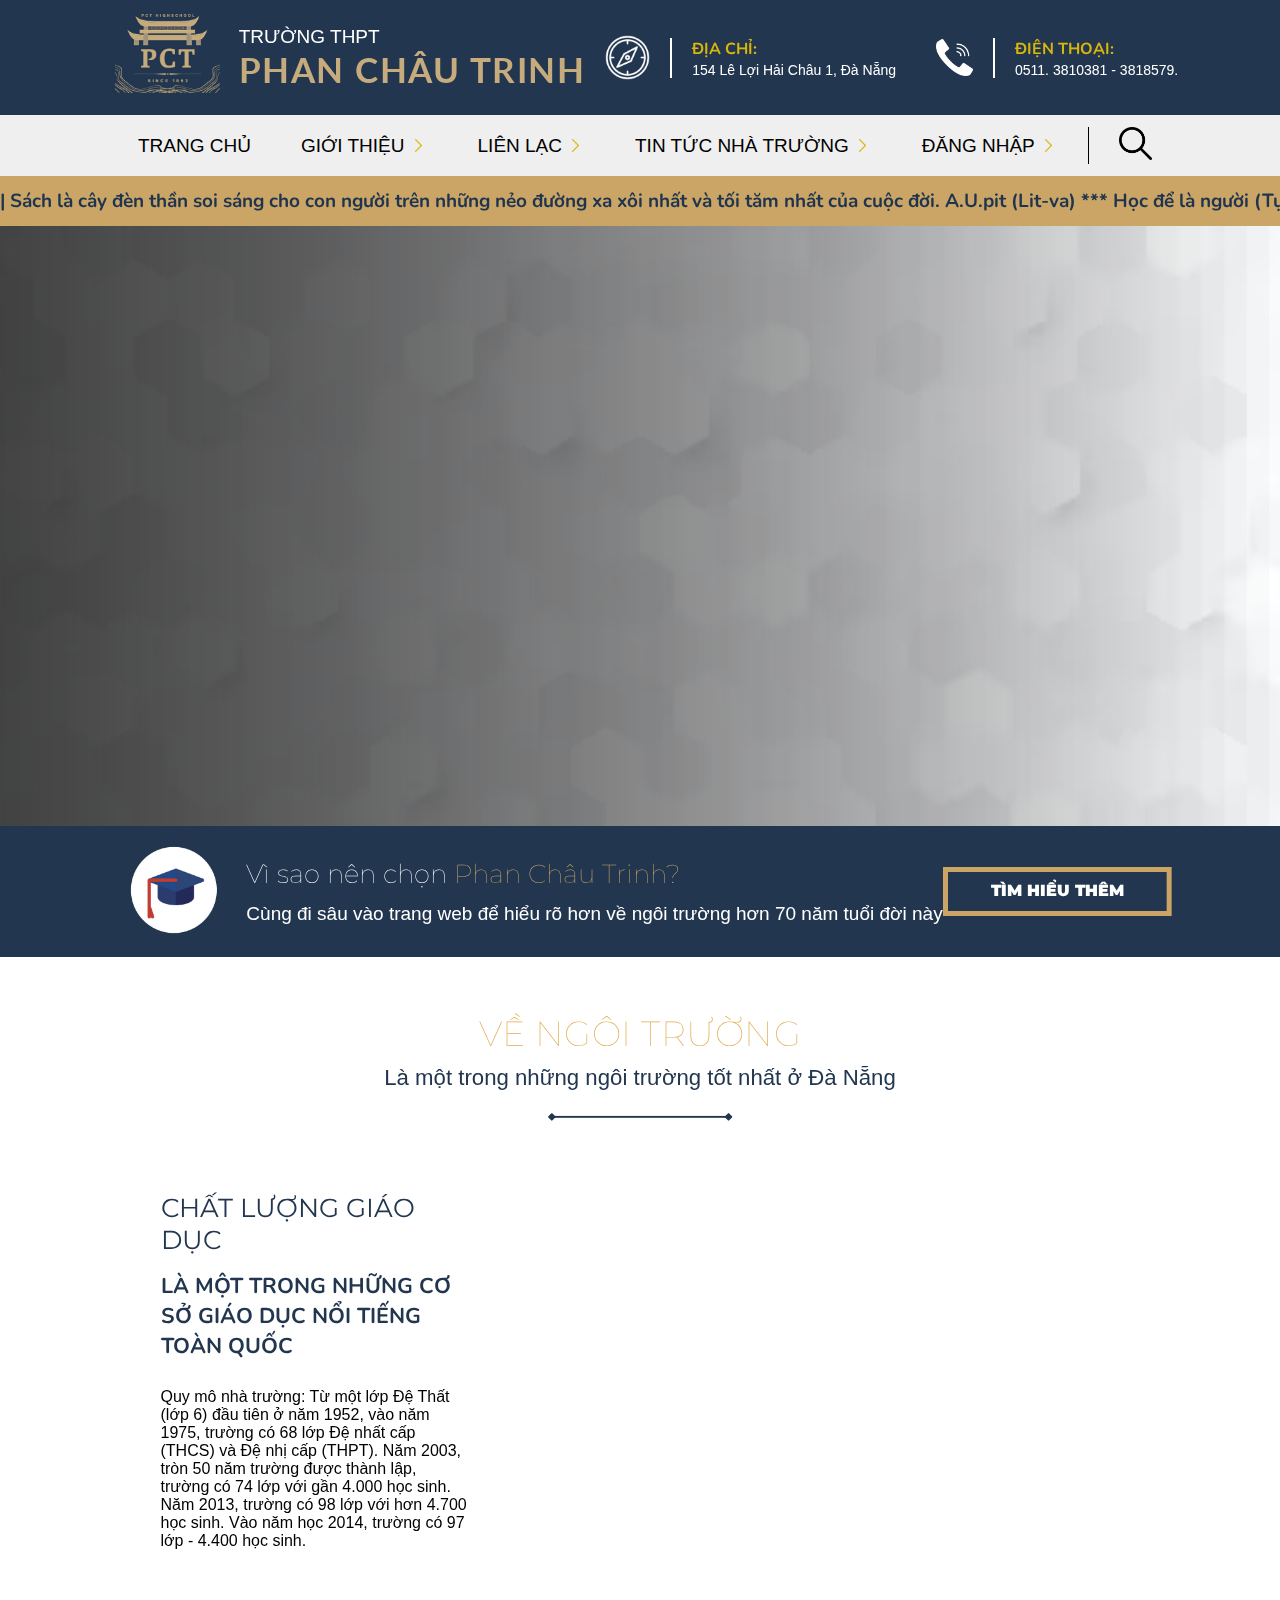
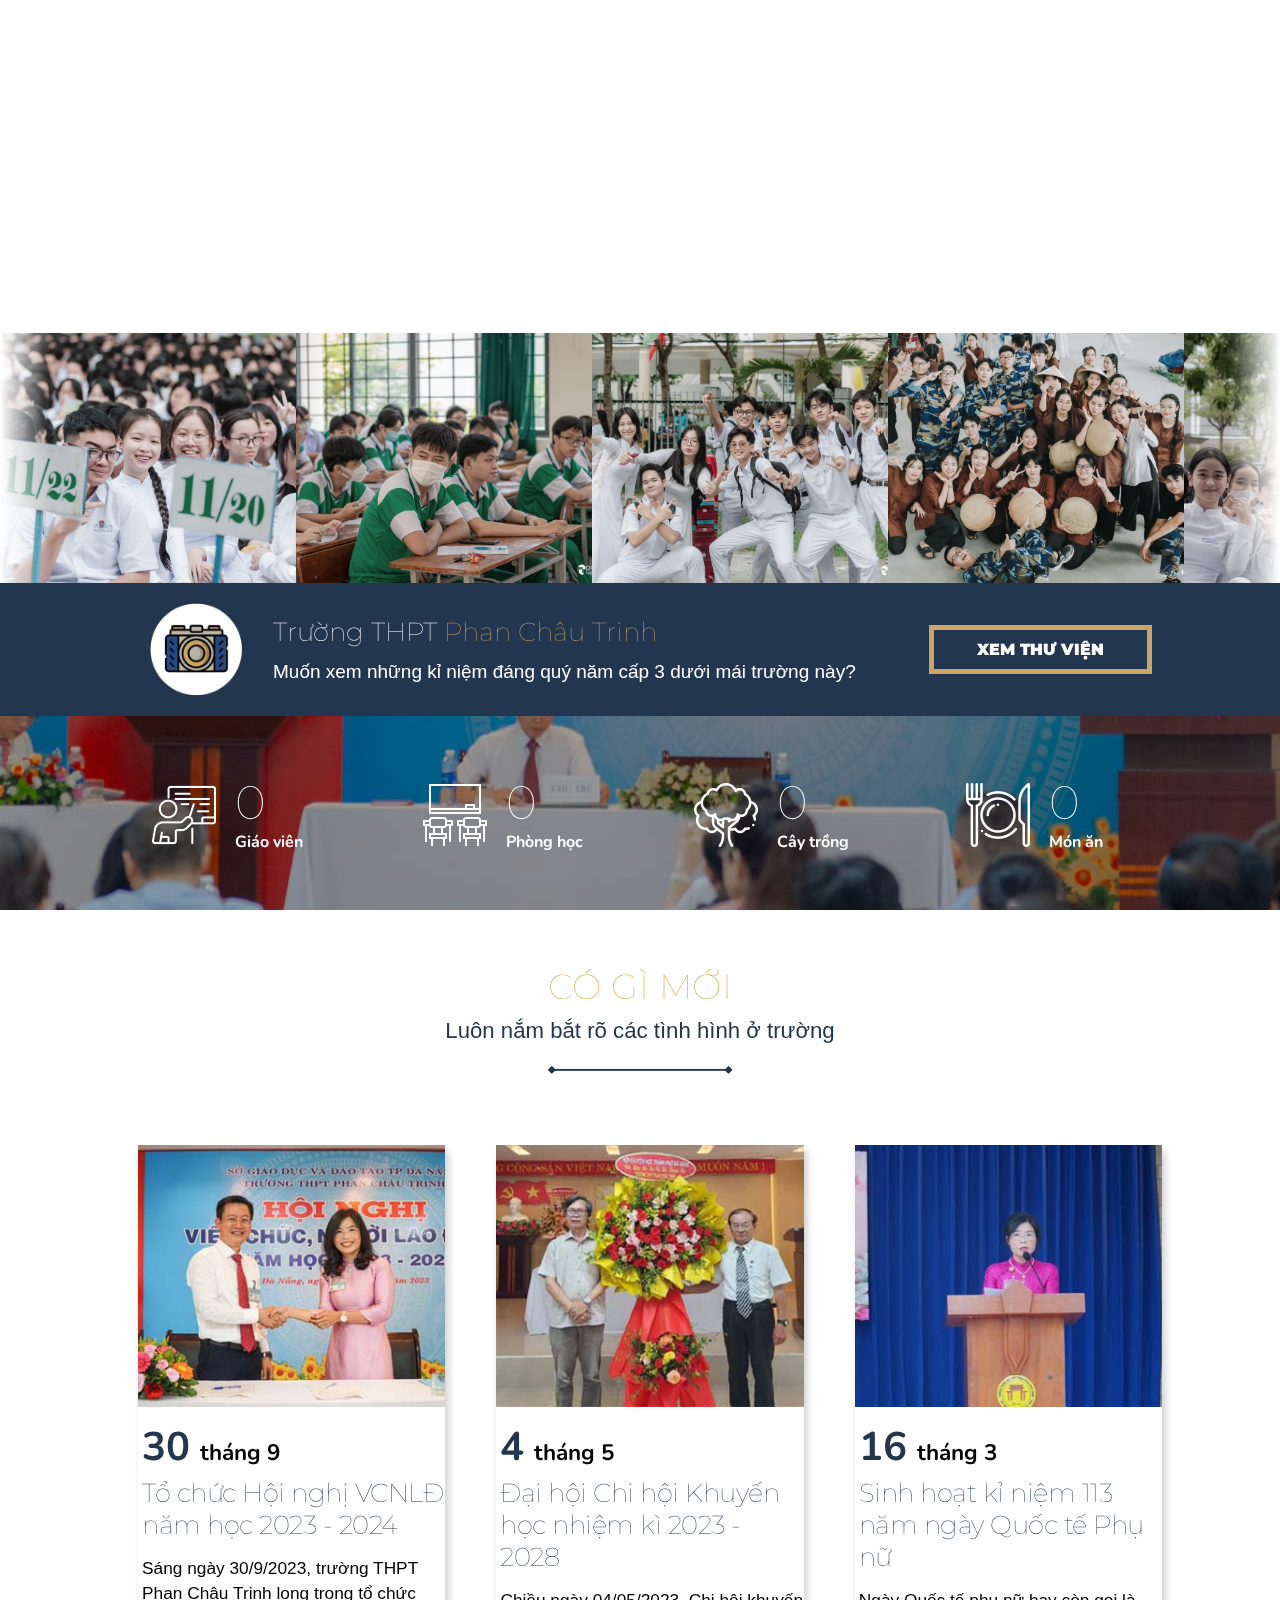
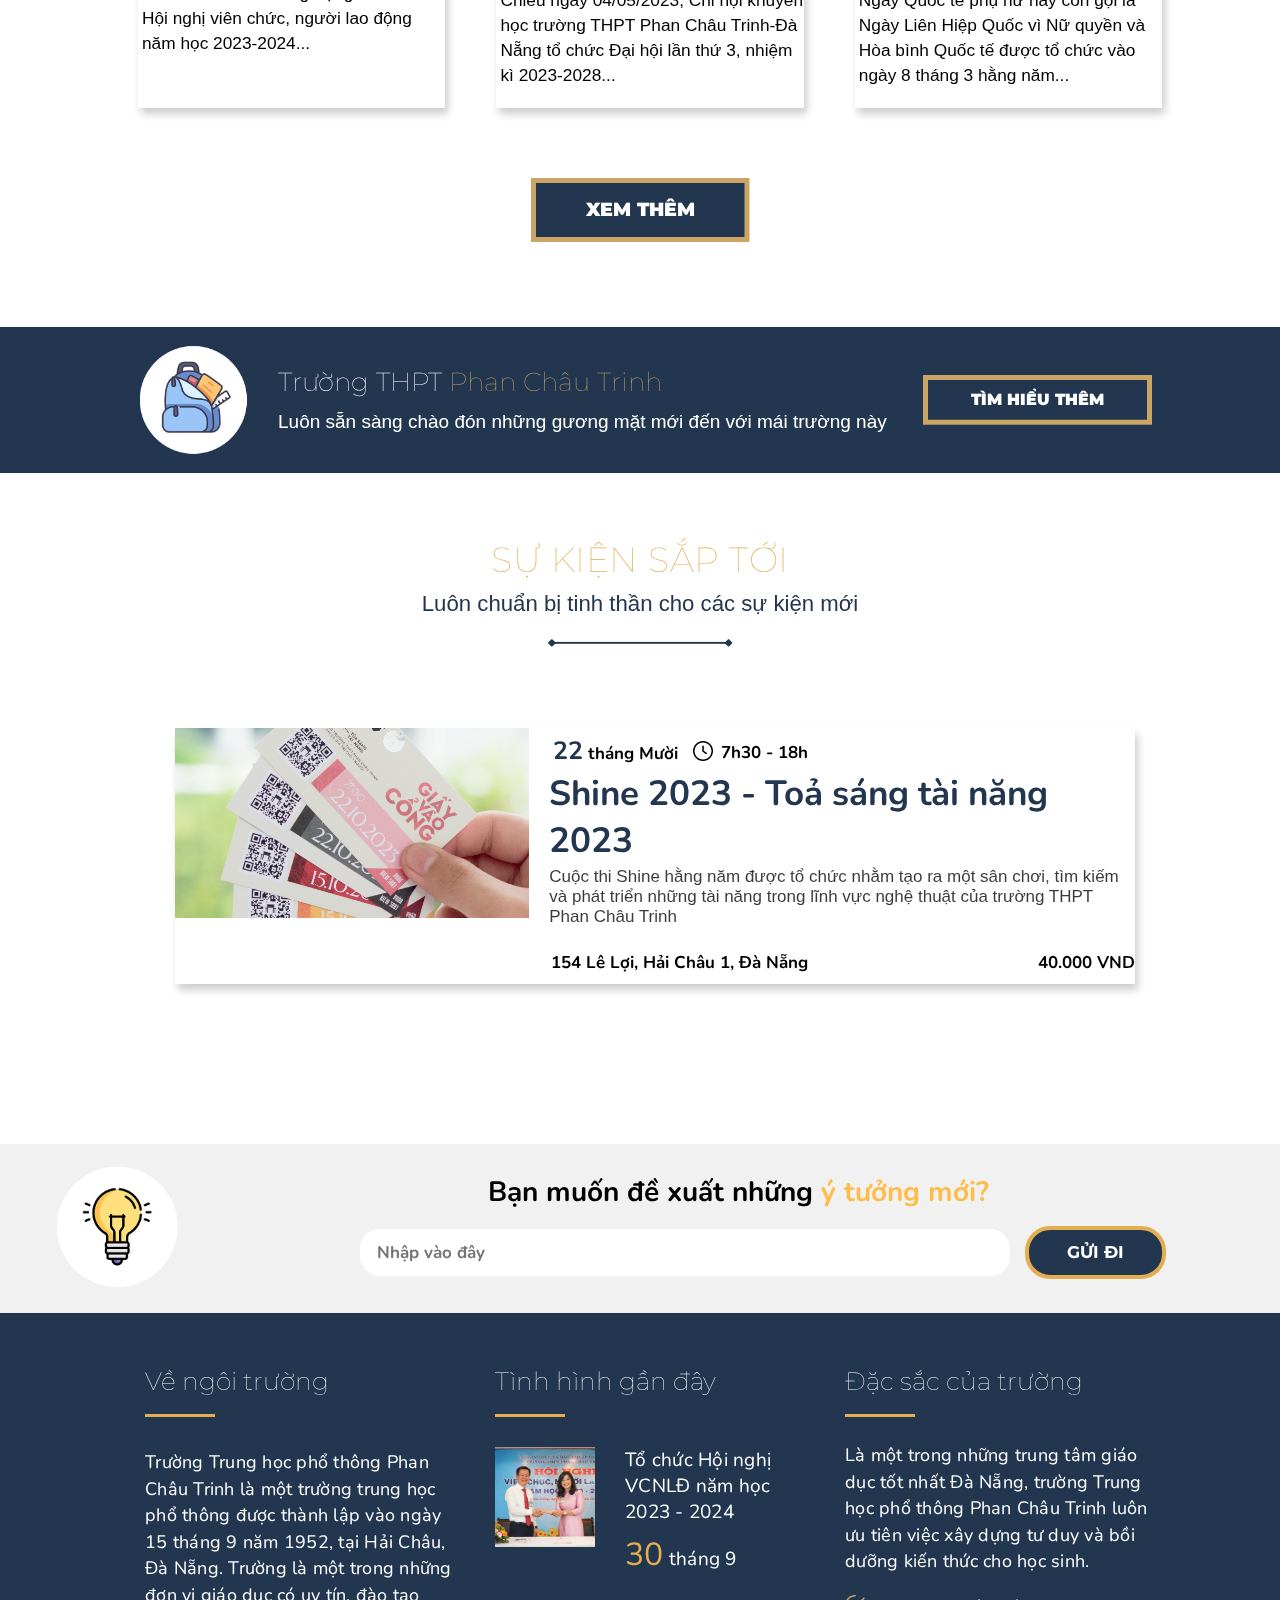
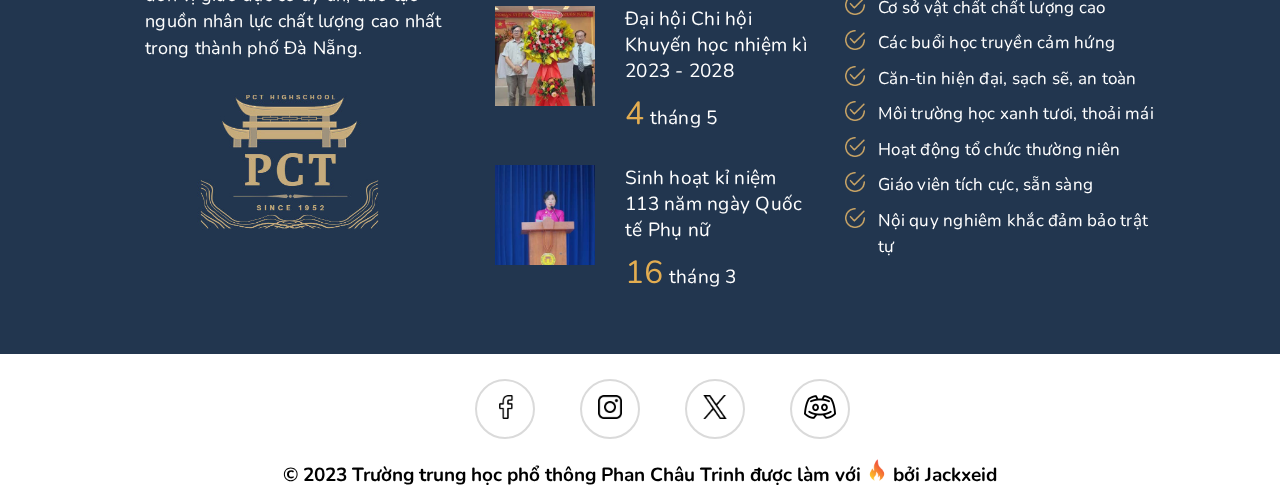
<file: index.html>
<!DOCTYPE html>
<html lang="en">
  <head>
    <meta charset="UTF-8" />
    <meta name="viewport" content="width=device-width, initial-scale=1.0" />
    <title>Phan Châu Trinh</title>
    <link rel="stylesheet" href="lab14.css" />
    <link
      href="https://fonts.googleapis.com/css2?family=Lato:wght@300&family=Nunito:wght@200&display=swap"
      rel="stylesheet"
    />
    <link
      href="https://fonts.googleapis.com/css2?family=Montserrat:wght@500&display=swap"
      rel="stylesheet"
    />
    <link rel="icon" type="image/x-icon" href="images/logo.ico" />
    <script src="lab14.js" defer></script>
    <script src="./login.js"></script>
  </head>
  <body>
    <div id="search-block" class="search" data-search>
      <div
        class="search-block-container"
        id="search-content"
        data-search-content
      >
        <h3>Bạn muốn tìm gì?</h3>
        <input type="text" placeholder="Tiểu sử Phan Châu Trinh" />
        <button>TÌM KIẾM</button>
      </div>
    </div>
    <div class="background-container">
      <img src="images/background.avif" alt="" />
    </div>
    <div class="content" id="content">
      <div class="nav-menu">
        <div class="logo-container">
          <div class="nav-logo">
            <a href="./index.html"
              ><img
                style="width: 130px; pointer-events: none; user-select: none"
                src="images/logo.jpg"
                alt="Logo PCT"
            /></a>
            <a style="text-decoration: none" href=""
              ><p
                style="
                  color: white;
                  font-family: sans-serif;
                  font-size: 19px;
                  margin-left: 7px;
                "
              >
                TRƯỜNG THPT <br /><span class="logo-main">PHAN CHÂU TRINH</span>
              </p></a
            >
          </div>
          <div class="nav-info">
            <img
              style="
                height: 45px;
                padding-left: 20px;
                pointer-events: none;
                user-select: none;
              "
              src="images/compass.png"
              alt=""
            />
            <p class="nav-info-details">
              <span class="yellow-info">ĐỊA CHỈ:</span>
              <span class="line-space"></span> <br />
              154 Lê Lợi Hải Châu 1, Đà Nẵng
            </p>
            <img
              style="height: 37px; pointer-events: none; user-select: none"
              class="icon"
              src="images/call.png"
              alt=""
            />
            <p class="nav-info-details" style="padding-right: 0">
              <span class="yellow-info">ĐIỆN THOẠI:</span>
              <span class="line-space"></span> <br />0511. 3810381 - 3818579.
            </p>
          </div>
        </div>
      </div>
      <div class="nav-bar">
        <div class="nav-container">
          <div class="nav-interact">
            <a
              class="link"
              style="padding: 20px 25px 20px 10px"
              href="./index.html"
              >Trang chủ</a
            >
            <div class="dropdown" data-dropdown>
              <a class="link" href="#" data-dropdown-button>Giới thiệu</a
              ><img class="down-chevron" src="images/down-arrow.png" alt="" />
              <div class="dropdown-menu" style="width: calc(100% + 70px)">
                <div class="dropdown-link">
                  <img class="decor" src="images/plain-triangle.png" alt="" />
                  <a
                    href="#"
                    class="dropdown-content"
                    style="padding: 25px 0 8px 8%"
                    >Cơ cấu tổ chức</a
                  >
                  <a
                    href="#"
                    class="dropdown-content"
                    style="padding: 8px 0 8px 8%"
                    >Lịch sử thành lập trường</a
                  >
                  <a
                    href="#"
                    class="dropdown-content"
                    style="padding: 8px 0 25px 8%"
                    >Tiểu sử Phan Châu Trinh</a
                  >
                </div>
              </div>
            </div>
            <div class="dropdown" data-dropdown>
              <a class="link" href="#" data-dropdown-button>Liên lạc</a
              ><img class="down-chevron" src="images/down-arrow.png" alt="" />
              <div class="dropdown-menu" style="width: calc(100% + 50px)">
                <div class="dropdown-link">
                  <img class="decor" src="images/plain-triangle.png" alt="" />
                  <a
                    href="#"
                    class="dropdown-content"
                    style="padding: 25px 0 8px 10%"
                    >Ban cán sự</a
                  >
                  <a
                    href="#"
                    class="dropdown-content"
                    style="padding: 8px 0 8px 10%"
                    >Hội giáo viên</a
                  >
                  <a
                    href="#"
                    class="dropdown-content"
                    style="padding: 8px 0 8px 10%"
                    >Hội cựu học sinh</a
                  >
                  <a
                    href="#"
                    class="dropdown-content"
                    style="padding: 8px 0 25px 10%"
                    >Hội cựu giáo chức</a
                  >
                </div>
              </div>
            </div>
            <div class="dropdown" data-dropdown>
              <a class="link" href="#" data-dropdown-button
                >Tin tức nhà trường</a
              ><img class="down-chevron" src="images/down-arrow.png" alt="" />
              <div class="dropdown-menu" style="width: 200%; left: -50px">
                <div class="dropdown-link">
                  <img class="decor" src="images/plain-triangle.png" alt="" />
                  <a
                    href="event1.html"
                    class="dropdown-content"
                    style="padding: 25px 6% 8px 5%"
                    >Trường THPT Phan Châu Trinh tổ chức Hội nghị VCNLĐ năm học
                    2023-2024</a
                  >
                  <a
                    href="#"
                    class="dropdown-content"
                    style="padding: 8px 6% 8px 5%"
                    >Quyết định về việc phê duyệt danh mục Sách giáo khoa lớp 11
                    từ năm học 2023-2024</a
                  >
                  <a
                    href="#"
                    class="dropdown-content"
                    style="padding: 8px 6% 8px 5%"
                    >Trường THPT Phan Châu Trinh tổng kết và Bế giảng năm học
                    2022-2023</a
                  >
                  <a
                    href="#"
                    class="dropdown-content"
                    style="padding: 8px 6% 8px 5%"
                    >Thể lệ cuộc thi tìm hiểu Luật phòng chống ma tuý</a
                  >
                  <a
                    href="#"
                    class="dropdown-content"
                    style="padding: 8px 0 25px 5%; width: 100%"
                    >- Tìm hiểu thêm...</a
                  >
                </div>
              </div>
            </div>
            <div class="dropdown" data-dropdown>
              <a class="link" href="#" data-dropdown-button>Đăng nhập</a
              ><img class="down-chevron" src="images/down-arrow.png" alt="" />
              <div class="dropdown-menu" style="width: calc(100% + 200px)">
                <div class="dropdown-link">
                  <img
                    class="decor"
                    style="left: 17%"
                    src="images/plain-triangle.png"
                    alt=""
                  />
                  <div class="form-container">
                    <form id="form">
                      <h2>ĐĂNG NHẬP</h2>
                      <div class="box" style="width: 85%; position: relative">
                        <input
                          id="email"
                          class="form-input"
                          type="text"
                          autocomplete="off"
                          placeholder=" "
                        />
                        <label class="label-form" for="email">Email</label>
                        <div class="error"></div>
                      </div>
                      <div class="box" style="width: 85%; position: relative">
                        <input
                          id="password"
                          class="form-input"
                          type="password"
                          autocomplete="off"
                          placeholder=" "
                        />
                        <label class="label-form" for="password"
                          >Mật khẩu</label
                        >
                        <img
                          class="eye"
                          id="eyeclose"
                          src="images/visibility-off.png"
                          alt=""
                        />
                        <div class="error"></div>
                      </div>
                      <button type="submit" id="btnLogin">Đăng nhập</button>
                    </form>
                  </div>
                </div>
              </div>
            </div>
          </div>
          <div class="search-container" id="search-btn">
            <img class="search-icon" src="images/search.png" alt="" />
            <img
              class="search-icon search-icon-hover"
              src="images/search-hover.png"
              alt=""
            />
          </div>
        </div>
      </div>
      <div class="scroll-text-container">
        <div class="scroll-text">
          <div>
            <p>
              | Sách là cây đèn thần soi sáng cho con người trên những nẻo đường
              xa xôi nhất và tối tăm nhất của cuộc đời. A.U.pit (Lit-va) *** Học
              để là người (Tục ngữ) *** Học - học nữa - học mãi (Lê-nin) |
            </p>
          </div>
        </div>
      </div>
      <div class="image-container">
        <div class="image-scroll">
          <img class="pic1" src="images/pic1.jpg" alt="" />
          <div></div>
          <p class="image-logo pic1-text">THPT PHAN CHÂU TRINH</p>
          <p class="pic1-text">"Học để làm người"</p>
        </div>
        <div class="image-scroll">
          <img class="pic2" src="images/pic2.jpg" alt="" />
          <div></div>
          <p class="image-logo pic2-text">THPT PHAN CHÂU TRINH</p>
          <p class="pic2-text">"Học một biết mười"</p>
        </div>
        <div class="image-scroll">
          <img class="pic3" src="images/pic3.jpg" alt="" />
          <div></div>
          <p class="image-logo pic3-text">THPT PHAN CHÂU TRINH</p>
          <p class="pic3-text">"Học - học nữa - học mãi"</p>
        </div>
        <div class="image-scroll">
          <img class="pic4" src="images/pic4.jpg" alt="" />
          <div></div>
          <p class="image-logo pic4-text">THPT PHAN CHÂU TRINH</p>
          <p class="pic4-text">"Học thầy không tày học bạn"</p>
        </div>
        <div class="image-scroll">
          <img class="pic5" src="images/pic5.jpg" alt="" />
          <div></div>
          <p class="image-logo pic5-text" style="top: 27.5%">
            THPT PHAN CHÂU TRINH
          </p>
          <p class="pic5-text" style="top: 42.2%">
            "Đừng xấu hổ khi không biết,<br />
            chỉ xấu hổ khi không học"
          </p>
        </div>
      </div>
      <div class="why-PCT">
        <div class="why-PCT-content">
          <div>
            <img src="images/graduation-hat.png" alt="" />
            <div class="why-PCT-text">
              <h3
                style="
                  font-family: 'Montserrat';
                  font-size: 26px;
                  font-weight: lighter;
                  padding: 0 0 13px 0;
                "
              >
                Vì sao nên chọn
                <span style="color: #caa566">Phan Châu Trinh?</span>
              </h3>
              <p style="font-family: 'Gill Sans', sans-serif; font-size: 19px">
                Cùng đi sâu vào trang web để hiểu rõ hơn về ngôi trường hơn 70
                năm tuổi đời này
              </p>
            </div>
          </div>
          <button class="search-more-btn"><span>Tìm hiểu thêm</span></button>
        </div>
      </div>
      <div class="why-PCT-info">
        <div class="why-PCT-info-header">
          <h3>VỀ NGÔI TRƯỜNG</h3>
          <p>Là một trong những ngôi trường tốt nhất ở Đà Nẵng</p>
          <img style="user-select: none" src="images/decal-bar.jpg" alt="" />
        </div>
        <div class="why-PCT-info-details">
          <div class="why-PCT-info-details-text">
            <p class="main-heading">CHẤT LƯỢNG GIÁO DỤC</p>
            <p class="sub-heading">
              Là một trong những cơ sở giáo dục nổi tiếng toàn quốc
            </p>
            <p>
              Quy mô nhà trường: Từ một lớp Đệ Thất (lớp 6) đầu tiên ở năm 1952,
              vào năm 1975, trường có 68 lớp Đệ nhất cấp (THCS) và Đệ nhị cấp
              (THPT). Năm 2003, tròn 50 năm trường được thành lập, trường có 74
              lớp với gần 4.000 học sinh. Năm 2013, trường có 98 lớp với hơn
              4.700 học sinh. Vào năm học 2014, trường có 97 lớp - 4.400 học
              sinh.
            </p>
            <div class="item hidden" style="padding-top: 33px; --order: 0">
              <img src="images/tick.png" alt="" />
              <p>Môi trường vui tươi, tích cực</p>
            </div>
            <div class="item hidden" style="--order: 1">
              <img src="images/tick.png" alt="" />
              <p>Giáo viên thân thiện, ân cần</p>
            </div>
            <div class="item hidden" style="--order: 2">
              <img src="images/tick.png" alt="" />
              <p>Lí thuyết đi đôi với thực hành</p>
            </div>
            <div class="item hidden" style="--order: 3">
              <img src="images/tick.png" alt="" />
              <p>Cơ sở vật chất đầy đủ, hiện đại</p>
            </div>
            <div class="item hidden" style="padding-bottom: 40px; --order: 4">
              <img src="images/tick.png" alt="" />
              <p>Các hoạt động nâng cao nhận thức cá nhân</p>
            </div>
            <button class="search-more-btn item hidden" style="--order: 5">
              <span>Tìm hiểu thêm</span>
            </button>
          </div>
          <div class="why-PCT-info-details-text-icons">
            <div class="item-1 item hidden">
              <img src="images/school.png" alt="" />
              <p class="heading">CƠ SỞ VẬT CHẤT</p>
              <p>
                Cơ sở vật chất nhà trường hiện đại, đầy đủ phục vụ cho việc học
                tập của học sinh
              </p>
            </div>
            <div class="item-2 item hidden">
              <img src="images/friend.png" alt="" />
              <p class="heading">BẠN BÈ ĐỒNG LỨA</p>
              <p>
                Bạn bè giỏi giang, phụ giúp lẫn nhau trên con đường học tập, tối
                ưu hóa kết quả
              </p>
            </div>
            <div class="item-3 item hidden">
              <img src="images/tree.png" alt="" />
              <p class="heading">MÔI TRƯỜNG HỌC</p>
              <p>
                Môi trường học thân thiện với môi trường, tạo sự thoải mái cho
                học sinh
              </p>
            </div>
            <div class="item-4 item hidden">
              <img src="images/lecture.png" alt="" />
              <p class="heading">BUỔI HỌC</p>
              <p>
                Giáo viên hàng đầu Đà Nẵng, sẵn sàng giải đáp sự hiếu kì của học
                sinh
              </p>
            </div>
            <div class="item-5 item hidden">
              <img src="images/noodle.png" alt="" />
              <p class="heading">CĂN-TIN HIỆN ĐẠI</p>
              <p>
                Căn-tin sạch sẽ, chất lượng cao cùng đa dạng món ăn cho học sinh
                lựa chọn
              </p>
            </div>
            <div class="item-6 item hidden">
              <img src="images/cheer.png" alt="" />
              <p class="heading">HOẠT ĐỘNG</p>
              <p>
                Hoạt động thường niên nhằm nâng cao kĩ năng cá nhân cho học sinh
              </p>
            </div>
          </div>
        </div>
      </div>
      <div class="image-scroller">
        <div class="inner-image-scroller">
          <div><img src="images/scroll-pic1.jpg" alt="" /></div>
          <div><img src="images/scroll-pic2.jpg" alt="" /></div>
          <div><img src="images/scroll-pic3.jpg" alt="" /></div>
          <div><img src="images/scroll-pic4.jpg" alt="" /></div>
          <div><img src="images/scroll-pic5.jpg" alt="" /></div>
          <div><img src="images/scroll-pic6.jpg" alt="" /></div>
        </div>
      </div>
      <div class="why-PCT">
        <div class="why-PCT-content">
          <div>
            <img
              style="width: 105px; margin-left: 15px"
              src="images/camera.jpg"
              alt=""
            />
            <div class="why-PCT-text" style="margin-left: 25px">
              <h3
                style="
                  font-family: 'Montserrat';
                  font-size: 26px;
                  font-weight: lighter;
                  padding: 0 0 13px 0;
                "
              >
                Trường THPT <span style="color: #caa566"> Phan Châu Trinh</span>
              </h3>
              <p style="font-family: 'Gill Sans', sans-serif; font-size: 19px">
                Muốn xem những kỉ niệm đáng quý năm cấp 3 dưới mái trường này?
              </p>
            </div>
          </div>
          <button class="search-more-btn"><span>Xem thư viện</span></button>
        </div>
      </div>
      <div class="counter-container">
        <div>
          <div class="counter">
            <img src="images/teacher.png" alt="" />
            <div>
              <h2 data-target="200" data-timing="13.3" class="count">0</h2>
              <h4>Giáo viên</h4>
            </div>
          </div>
          <div class="counter">
            <img src="images/classroom.png" alt="" />
            <div>
              <h2 data-target="105" data-timing="31.3" class="count">0</h2>
              <h4>Phòng học</h4>
            </div>
          </div>
          <div class="counter">
            <img src="images/single-tree.png" alt="" />
            <div>
              <h2 data-target="74" data-timing="48" class="count">0</h2>
              <h4>Cây trồng</h4>
            </div>
          </div>
          <div style="width: 17%" class="counter">
            <img src="images/food.png" alt="" />
            <div>
              <h2 data-target="58" data-timing="73" class="count">0</h2>
              <h4>Món ăn</h4>
            </div>
          </div>
        </div>
        <div></div>
      </div>
      <!-- Cái ni làm block-event nhưng cùng class do cùng bố trí header  -->
      <div class="why-PCT-info" style="background-color: white">
        <div class="why-PCT-info-header">
          <h3>CÓ GÌ MỚI</h3>
          <p>Luôn nắm bắt rõ các tình hình ở trường</p>
          <img style="user-select: none" src="images/decal-bar.jpg" alt="" />
        </div>
        <div class="whats-new-info">
          <div class="whats-new-block">
            <a href="event1.html">
              <div><img src="images/event1.jpg" alt="" /></div>
              <p><span class="time-hover">30</span> tháng 9</p>
              <h3>Tổ chức Hội nghị VCNLĐ năm học 2023 - 2024</h3>
              <p class="whats-new-text">
                Sáng ngày 30/9/2023, trường THPT Phan Châu Trinh long trọng tổ
                chức Hội nghị viên chức, người lao động năm học 2023-2024...
              </p>
            </a>
          </div>
          <div class="whats-new-block">
            <a href="event2.html">
              <div><img src="images/event2.jpg" alt="" /></div>
              <p><span class="time-hover">4</span> tháng 5</p>
              <h3>Đại hội Chi hội Khuyến học nhiệm kì 2023 - 2028</h3>
              <p class="whats-new-text">
                Chiều ngày 04/05/2023, Chi hội khuyến học trường THPT Phan Châu
                Trinh-Đà Nẵng tổ chức Đại hội lần thứ 3, nhiệm kì 2023-2028...
              </p>
            </a>
          </div>
          <div class="whats-new-block">
            <a href="event3.html">
              <div><img src="images/event3.jpg" alt="" /></div>
              <p><span class="time-hover">16</span> tháng 3</p>
              <h3>Sinh hoạt kỉ niệm 113 năm ngày Quốc tế Phụ nữ</h3>
              <p class="whats-new-text">
                Ngày Quốc tế phụ nữ hay còn gọi là Ngày Liên Hiệp Quốc vì Nữ
                quyền và Hòa bình Quốc tế được tổ chức vào ngày 8 tháng 3 hằng
                năm...
              </p>
            </a>
          </div>
        </div>
        <div style="width: 100%; display: flex; justify-content: center">
          <button class="watch-more"><span>Xem thêm</span></button>
        </div>
      </div>
      <div class="why-PCT">
        <div class="why-PCT-content">
          <div>
            <img src="images/bag.jpg" alt="" />
            <div class="why-PCT-text" style="margin-left: 25px">
              <h3
                style="
                  font-family: 'Montserrat';
                  font-size: 26px;
                  font-weight: lighter;
                  padding: 0 0 13px 0;
                "
              >
                Trường THPT <span style="color: #caa566">Phan Châu Trinh</span>
              </h3>
              <p style="font-family: 'Gill Sans', sans-serif; font-size: 19px">
                Luôn sẵn sàng chào đón những gương mặt mới đến với mái trường
                này
              </p>
            </div>
          </div>
          <button class="search-more-btn"><span>Tìm hiểu thêm</span></button>
        </div>
      </div>
      <div class="new-event-info">
        <div class="new-event-header">
          <h3>SỰ KIỆN SẮP TỚI</h3>
          <p>Luôn chuẩn bị tinh thần cho các sự kiện mới</p>
          <img style="user-select: none" src="images/decal-bar.jpg" alt="" />
        </div>
        <div class="new-event-block">
          <div class="new-event-image-container">
            <img src="images/ticket.jpg" alt="" />
          </div>
          <div class="new-event-container">
            <div class="new-event-top">
              <div class="new-event-1">
                <p>
                  <span style="font-size: 25px; color: #22364f">22</span> tháng
                  Mười
                </p>
                <div style="margin-left: 15px" class="new-event-detail">
                  <img
                    src="images/clock.png"
                    alt=""
                    style="width: 20px; height: 20px; user-select: none"
                  />
                  <p style="margin-left: 7.5px">7h30 - 18h</p>
                </div>
              </div>
              <h3><span>Shine 2023</span> - Toả sáng tài năng 2023</h3>
              <p>
                Cuộc thi Shine hằng năm được tổ chức nhằm tạo ra một sân chơi,
                tìm kiếm và phát triển những tài năng trong lĩnh vực nghệ thuật
                của trường THPT Phan Châu Trinh
              </p>
            </div>
            <div class="new-event-bottom revealed">
              <p class="new-event-time" style="margin-left: 2px">
                154 Lê Lợi, Hải Châu 1, Đà Nẵng
              </p>
              <p class="float-right">40.000 VND</p>
            </div>
            <div class="new-event-bottom unrevealed">
              <p class="new-event-time" style="margin-left: 3.5px">
                <span>#Music </span><span>#Performance </span><span>#PCT</span>
              </p>
              <button class="ticket-button float-right">MUA VÉ</button>
            </div>
          </div>
        </div>
      </div>
      <div class="footer-input-container why-PCT">
        <div class="footer-input-content why-PCT-content">
          <img src="images/light-bulb.jpg" alt="" />
          <div class="footer-input">
            <label for="recommendation"
              >Bạn muốn đề xuất những <span>ý tưởng mới?</span></label
            >
            <input type="text" id="recommendation" placeholder="Nhập vào đây" />
            <button class="send-button">
              <span class="new">CẢM ƠN</span>
              <span class="old">GỬI ĐI</span>
            </button>
          </div>
        </div>
      </div>
      <div class="footer-info-container">
        <div class="footer-info">
          <h3>Về ngôi trường</h3>
          <p>
            Trường Trung học phổ thông Phan Châu Trinh là một trường trung học
            phổ thông được thành lập vào ngày 15 tháng 9 năm 1952, tại Hải Châu,
            Đà Nẵng. Trường là một trong những đơn vị giáo dục có uy tín, đào
            tạo nguồn nhân lực chất lượng cao nhất trong thành phố Đà Nẵng.
          </p>
          <a href="index.html"
            ><img class="logo" src="images/logo.jpg" alt=""
          /></a>
        </div>
        <div class="footer-info">
          <h3>Tình hình gần đây</h3>
          <a href="event1.html">
            <div class="footer-images" style="margin-top: 30px">
              <img class="event" src="images/event1.jpg" alt="" />
              <div>
                <p>Tổ chức Hội nghị VCNLĐ năm học 2023 - 2024</p>
                <p><span class="time-hover">30</span> tháng 9</p>
              </div>
            </div>
          </a>
          <a href="event2.html">
            <div class="footer-images">
              <img class="event" src="images/event2.jpg" alt="" />
              <div>
                <p>Đại hội Chi hội Khuyến học nhiệm kì 2023 - 2028</p>
                <p><span class="time-hover">4</span> tháng 5</p>
              </div>
            </div>
          </a>
          <a href="event3.html">
            <div class="footer-images">
              <img class="event" src="images/event3.jpg" alt="" />
              <div>
                <p>Sinh hoạt kỉ niệm 113 năm ngày Quốc tế Phụ nữ</p>
                <p><span class="time-hover">16</span> tháng 3</p>
              </div>
            </div>
          </a>
        </div>
        <div class="footer-info">
          <h3>Đặc sắc của trường</h3>
          <p style="margin-top: 25px">
            Là một trong những trung tâm giáo dục tốt nhất Đà Nẵng, trường Trung
            học phổ thông Phan Châu Trinh luôn ưu tiên việc xây dựng tư duy và
            bồi dưỡng kiến thức cho học sinh.
          </p>
          <div style="margin-top: 20px">
            <img class="tick" src="images/tick.png" alt="" />
            <p>Cơ sở vật chất chất lượng cao</p>
          </div>
          <div>
            <img class="tick" src="images/tick.png" alt="" />
            <p>Các buổi học truyền cảm hứng</p>
          </div>
          <div>
            <img class="tick" src="images/tick.png" alt="" />
            <p>Căn-tin hiện đại, sạch sẽ, an toàn</p>
          </div>
          <div>
            <img class="tick" src="images/tick.png" alt="" />
            <p>Môi trường học xanh tươi, thoải mái</p>
          </div>
          <div>
            <img class="tick" src="images/tick.png" alt="" />
            <p>Hoạt động tổ chức thường niên</p>
          </div>
          <div>
            <img class="tick" src="images/tick.png" alt="" />
            <p>Giáo viên tích cực, sẵn sàng</p>
          </div>
          <div>
            <img class="tick" src="images/tick.png" alt="" />
            <p>Nội quy nghiêm khắc đảm bảo trật tự</p>
          </div>
        </div>
      </div>
      <div class="footer-container">
        <div class="icon-container">
          <a href="https://www.facebook.com/profile.php?id=100050036280869">
            <img
              src="images/facebook.png"
              alt=""
              class="icon"
              style="padding-left: 12px"
            />
            <img
              src="images/facebook-hover.png"
              alt=""
              class="icon-hover"
              style="left: calc(50% + 6px)"
            />
          </a>
        </div>
        <div class="icon-container">
          <a href="#">
            <img src="images/instagram.png" alt="" class="icon" />
            <img src="images/instagram-hover.png" alt="" class="icon-hover" />
          </a>
        </div>
        <div class="icon-container">
          <a href="#">
            <img src="images/twitter.png" alt="" class="icon" />
            <img src="images/twitter-hover.png" alt="" class="icon-hover" />
          </a>
        </div>
        <div class="icon-container">
          <a href="#">
            <img
              src="images/discord.png"
              alt=""
              class="icon"
              style="width: 31.71px; height: 31.71px"
            />
            <img
              src="images/discord-hover.png"
              alt=""
              class="icon-hover"
              style="width: 31.71px; height: 31.71px"
            />
          </a>
        </div>
        <p>
          © 2023 Trường trung học phổ thông Phan Châu Trinh được làm với
          <img src="images/fire.png" alt="" /> bởi Jackxeid
        </p>
      </div>
    </div>
    <script src="./login.js"></script>
  </body>
</html>
</file>
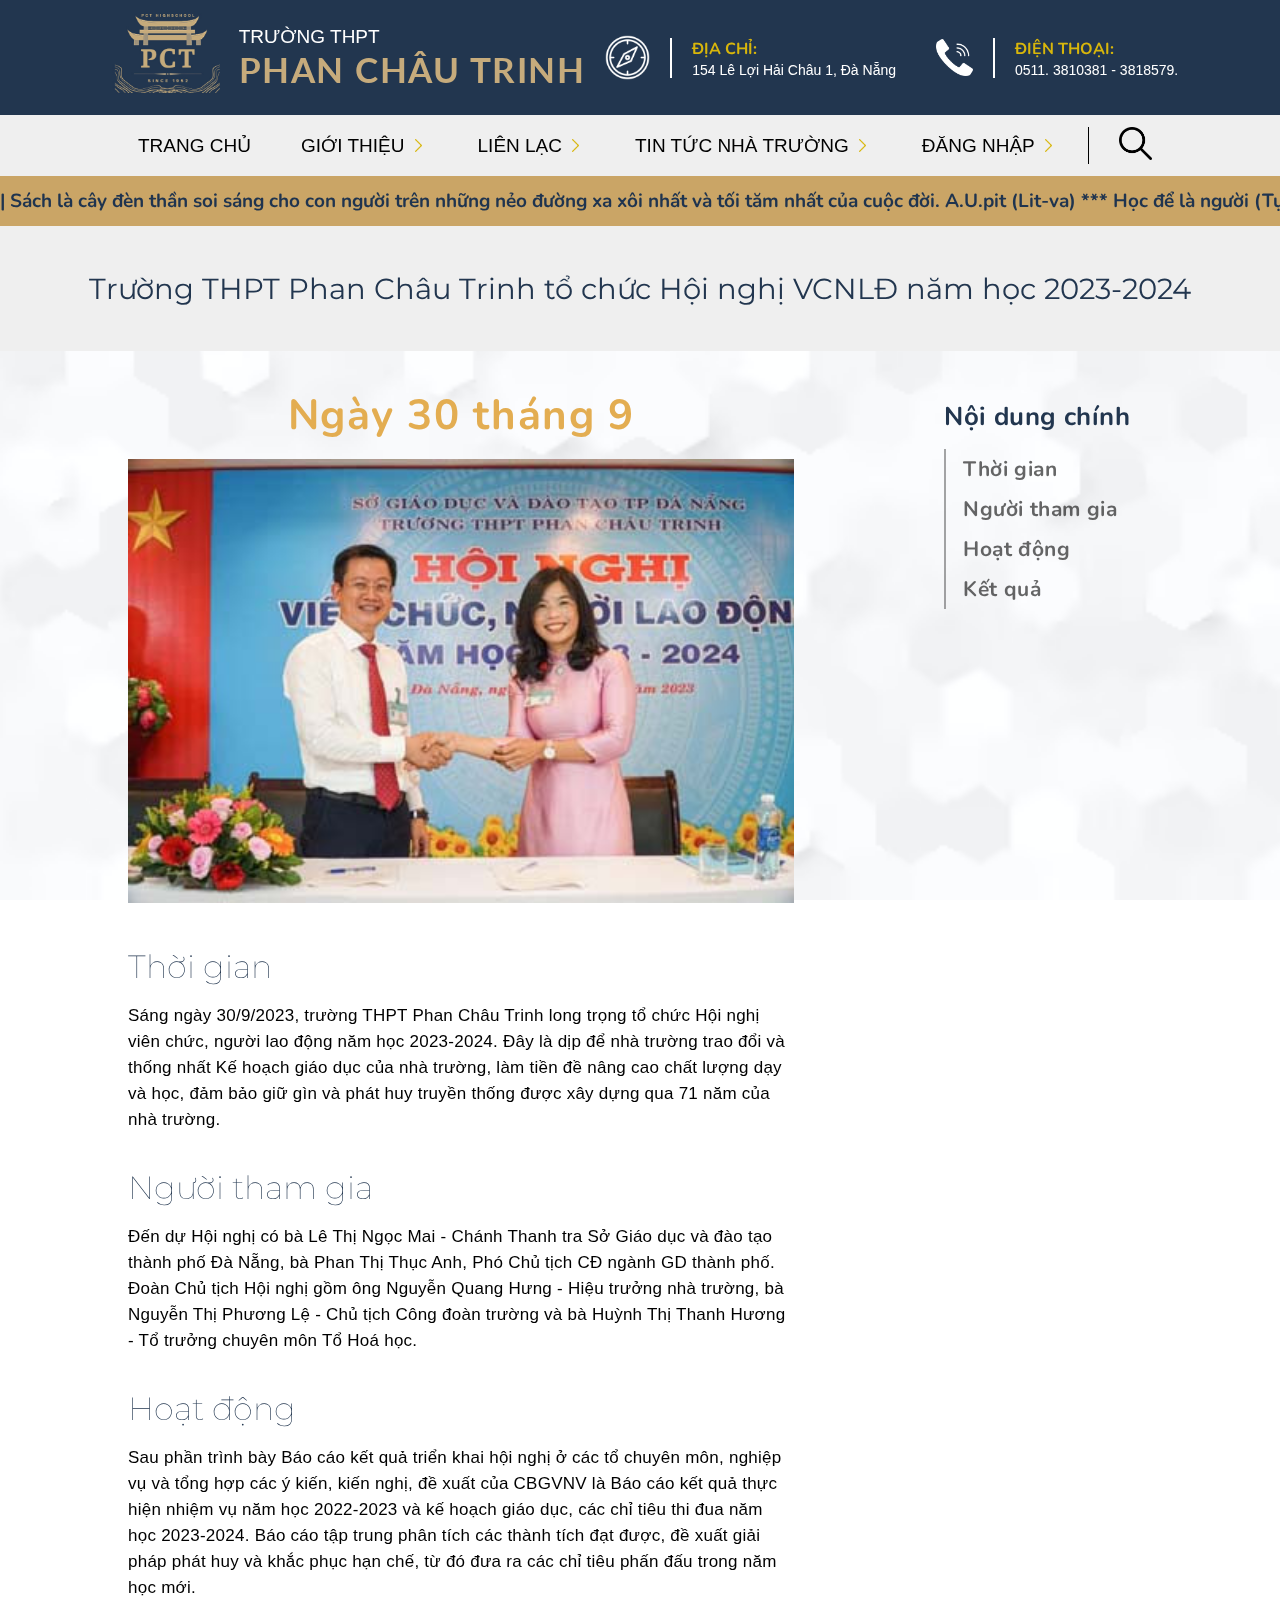
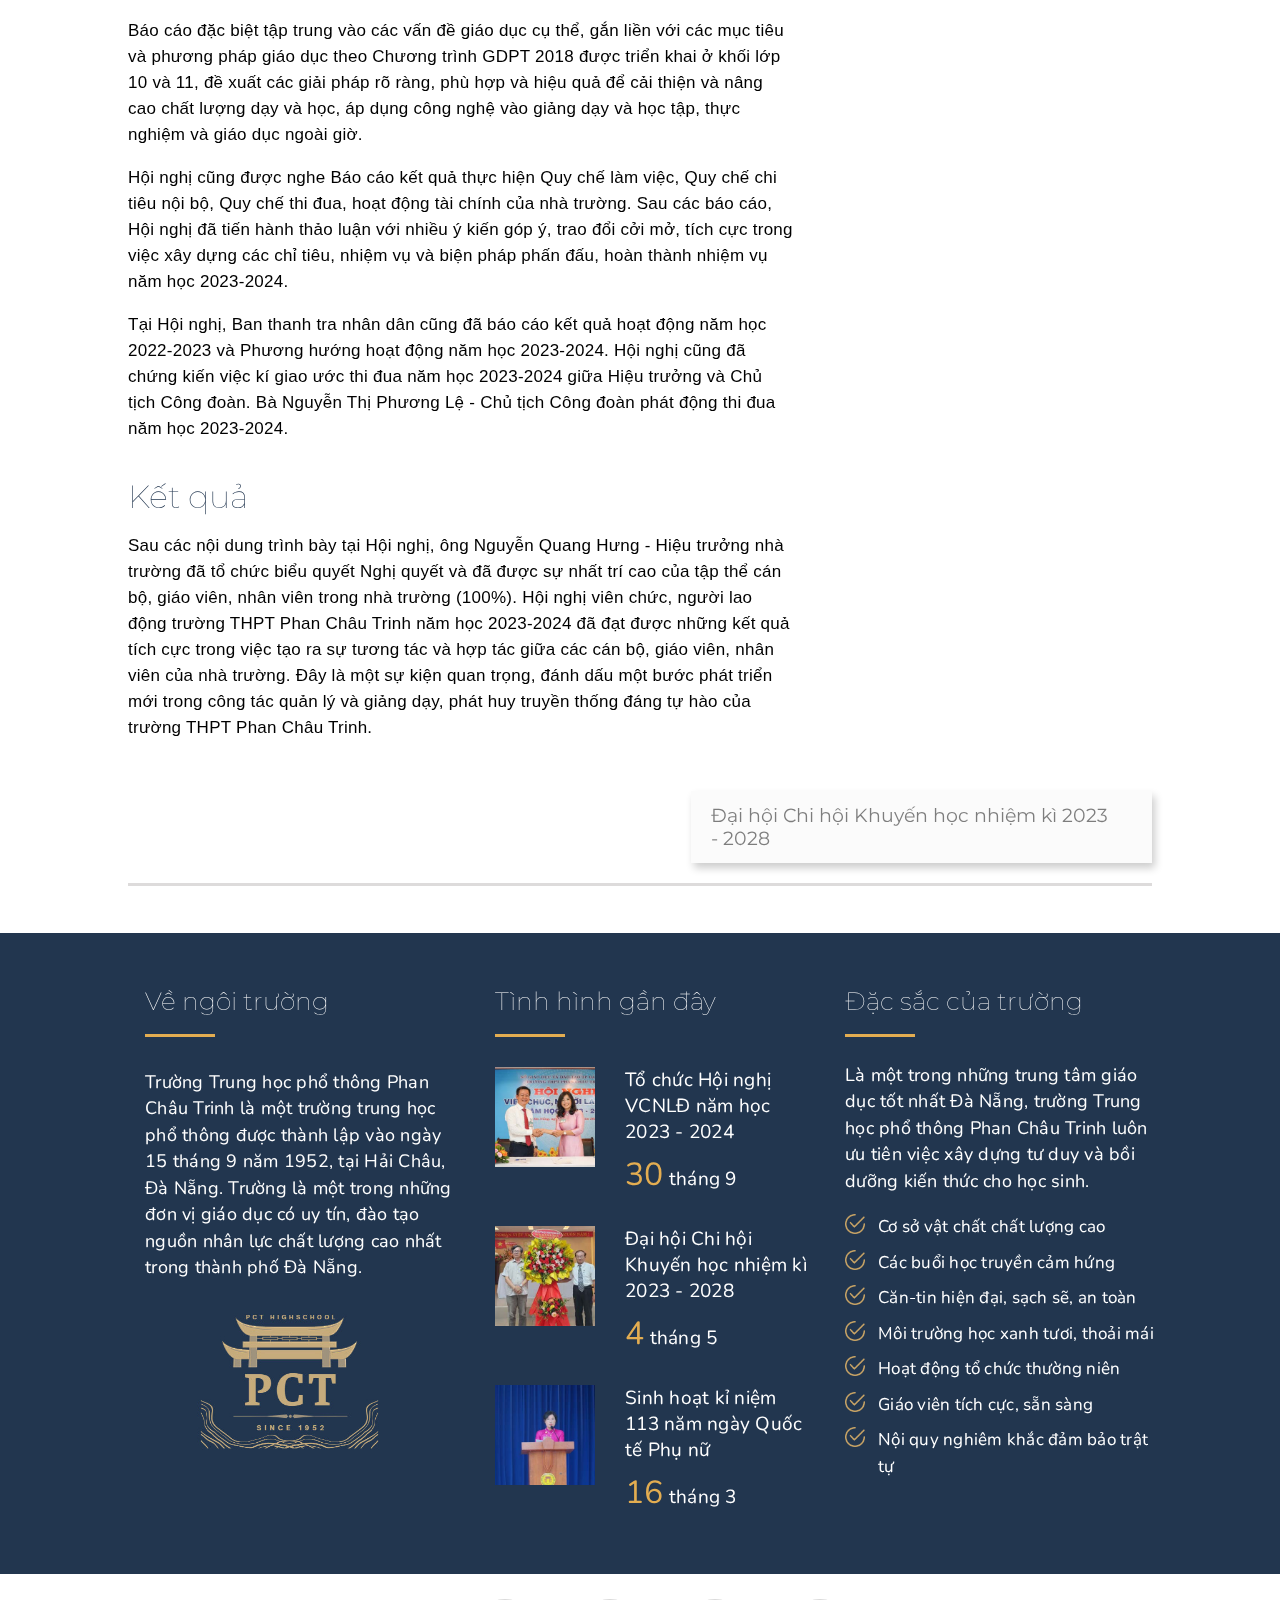
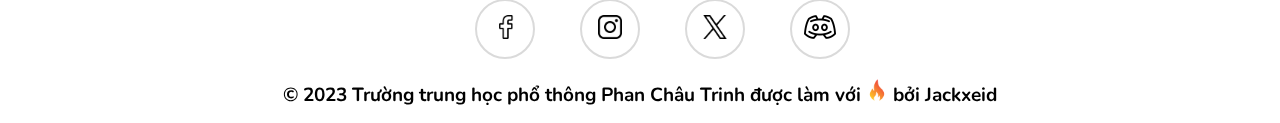
<file: event1.html>
<!DOCTYPE html>
<html lang="en">
<head>
        <meta charset="UTF-8">
        <meta name="viewport" content="width=device-width, initial-scale=1.0">
        <title>TIN TỨC NHÀ TRƯỜNG</title>
        <link rel="stylesheet" href="event1.css">
        <link href="https://fonts.googleapis.com/css2?family=Lato:wght@300&family=Nunito:wght@200&display=swap" rel="stylesheet">
        <link href="https://fonts.googleapis.com/css2?family=Montserrat:wght@500&display=swap" rel="stylesheet">
        <link rel="icon" type="image/x-icon" href="images/logo.ico">
        <script src="event1.js" defer></script>
        <script src="./login.js"></script>
</head>
<body>
    <div id="search-block" class="search" data-search>
        <div class="search-block-container" id="search-content" data-search-content>
            <h3>Bạn muốn tìm gì?</h3>
            <input type="text" placeholder="Tiểu sử Phan Châu Trinh">
            <button>TÌM KIẾM</button>
        </div>
    </div>
    <div class="content" id="content">
        <div class="background-container"><img src="images/background.avif" alt=""></div>
        <div class="nav-menu">
            <div class="logo-container">
                <div class="nav-logo">
                    <a href="./index.html"><img style="width: 130px; pointer-events: none; user-select: none;" src="images/logo.jpg" alt="Logo PCT"></a>
                    <a style="text-decoration: none;" href=""><p style="color: white; font-family: sans-serif; font-size: 19px; margin-left: 7px;">TRƯỜNG THPT <br><span class="logo-main">PHAN CHÂU TRINH</span></p></a>
                </div>
                <div class="nav-info">
                    <img style="height: 45px; padding-left: 20px; pointer-events: none; user-select: none;" src="images/compass.png" alt="">
                    <p class="nav-info-details"><span class="yellow-info">ĐỊA CHỈ:</span> <span class="line-space"></span> <br> 154 Lê Lợi Hải Châu 1, Đà Nẵng</p>   
                    <img style="height: 37px; pointer-events: none; user-select: none;" class="icon" src="images/call.png" alt="">
                    <p class="nav-info-details" style="padding-right: 0;"><span class="yellow-info">ĐIỆN THOẠI:</span> <span class="line-space"></span> <br>0511. 3810381 - 3818579.</p>
                </div>
            </div>
        </div>
        <div class="nav-bar">
            <div class="nav-container">
                <div class="nav-interact">  
                    <a class="link" style="padding: 20px 25px 20px 10px;" href="./index.html">Trang chủ</a>
                    <div class="dropdown" data-dropdown>
                        <a class="link" href="#" data-dropdown-button>Giới thiệu</a><img class="down-chevron" src="images/down-arrow.png" alt="">
                        <div class="dropdown-menu" style="width: calc(100% + 70px);">
                            <div class="dropdown-link">
                                <img class="decor" src="images/plain-triangle.png" alt="">
                                <a href="#" class="dropdown-content" style="padding: 25px 0 8px 8%;">Cơ cấu tổ chức</a>
                                <a href="#" class="dropdown-content" style="padding: 8px 0 8px 8%;" >Lịch sử thành lập trường</a>
                                <a href="#" class="dropdown-content" style="padding: 8px 0 25px 8%;">Tiểu sử Phan Châu Trinh</a> 
                            </div>
                        </div>
                    </div>
                    <div class="dropdown" data-dropdown>
                        <a class="link" href="#" data-dropdown-button>Liên lạc</a><img class="down-chevron" src="images/down-arrow.png" alt="">
                        <div class="dropdown-menu"  style="width: calc(100% + 50px);">
                            <div class="dropdown-link">
                                <img class="decor" src="images/plain-triangle.png" alt="">
                                <a href="#" class="dropdown-content" style="padding: 25px 0 8px 10%;">Ban cán sự</a>
                                <a href="#" class="dropdown-content" style="padding: 8px 0 8px 10%;" >Hội giáo viên</a>
                                <a href="#" class="dropdown-content" style="padding: 8px 0 8px 10%;" >Hội cựu học sinh</a>
                                <a href="#" class="dropdown-content" style="padding: 8px 0 25px 10%;">Hội cựu giáo chức</a> 
                            </div>
                        </div>
                    </div>
                    <div class="dropdown" data-dropdown>
                        <a class="link" href="#" data-dropdown-button>Tin tức nhà trường</a><img class="down-chevron" src="images/down-arrow.png" alt="">
                        <div class="dropdown-menu" style="width: 200%; left: -50px;">
                            <div class="dropdown-link">
                                <img class="decor" src="images/plain-triangle.png" alt="">
                                <a href="event1.html" class="dropdown-content" style="padding: 25px 6% 8px 5%;">Trường THPT Phan Châu Trinh tổ chức Hội nghị VCNLĐ năm học 2023-2024</a>
                                <a href="#" class="dropdown-content" style="padding: 8px 6% 8px 5%;" >Quyết định về việc phê duyệt danh mục Sách giáo khoa lớp 11 từ năm học 2023-2024</a>
                                <a href="#" class="dropdown-content" style="padding: 8px 6% 8px 5%;" >Trường THPT Phan Châu Trinh tổng kết và Bế giảng năm học 2022-2023</a>
                                <a href="#" class="dropdown-content" style="padding: 8px 6% 8px 5%;" >Thể lệ cuộc thi tìm hiểu Luật phòng chống ma tuý</a>
                                <a href="#" class="dropdown-content" style="padding: 8px 0 25px 5%; width: 100%;">- Tìm hiểu thêm...</a> 
                            </div>
                        </div>
                    </div>
                    <div class="dropdown" data-dropdown>
                        <a class="link" href="#" data-dropdown-button>Đăng nhập</a><img class="down-chevron" src="images/down-arrow.png" alt="">
                        <div class="dropdown-menu" style="width: calc(100% + 200px);">
                            <div class="dropdown-link">
                                <img class="decor" style="left: 17%;" src="images/plain-triangle.png" alt="">
                                <div class="form-container">
                                    <form id="form">
                                        <h2>ĐĂNG NHẬP</h2>
                                        <div class="box" style="width: 85%; position: relative;">
                                            <input id="email" class="form-input" type="text" autocomplete="off" placeholder=" ">
                                            <label class="label-form" for="email">Email</label>
                                            <div class="error"></div>
                                        </div>
                                        <div class="box" style="width: 85%; position: relative;">
                                            <input id="password" class="form-input" type="password" autocomplete="off" placeholder=" ">
                                            <label class="label-form" for="password">Mật khẩu</label>
                                            <img class="eye" id="eyeclose" src="images/visibility-off.png" alt="">
                                            <div class="error"></div>    
                                        </div>
                                        <button type="submit" id="btnLogin">Đăng nhập</button>
                                    </form>
                                </div>
                            </div>
                        </div>
                    </div>
                </div>
                <div class="search-container">
                    <img class="search-icon" src="images/search.png" alt="">
                    <img class="search-icon search-icon-hover" id="search-btn" src="images/search-hover.png" alt="">
                </div>
            </div>
        </div>
        <div class="scroll-text-container">
            <div class="scroll-text">
                <div>
                    <p>| Sách là cây đèn thần soi sáng cho con người trên những nẻo đường xa xôi nhất và tối tăm nhất của cuộc đời. A.U.pit (Lit-va) *** Học để là người (Tục ngữ) *** Học - học nữa - học mãi (Lê-nin) |</p>
                </div>
            </div>
        </div>
        <div class="title-container">
            <p>Trường THPT Phan Châu Trinh tổ chức Hội nghị VCNLĐ năm học 2023-2024</p>
        </div>
        <div class="event-container">
            <div class="event-info-container">
                <div class="event-info">
                    <p class="time">Ngày 30 tháng 9</p>
                    <img src="images/event1.jpg" alt="">
                    <h3 style="padding-top: 40px;" id="time">Thời gian</h3>
                    <p>Sáng ngày 30/9/2023, trường THPT Phan Châu Trinh long trọng tổ chức Hội nghị viên chức, người lao động năm học 2023-2024. Đây là dịp để nhà trường trao đổi và thống nhất Kế hoạch giáo dục của nhà trường, làm tiền đề nâng cao chất lượng dạy và học, đảm bảo giữ gìn và phát huy truyền thống được xây dựng qua 71 năm của nhà trường.</p>
                    <h3 id="participants">Người tham gia</h3>
                    <p>Đến dự Hội nghị có bà Lê Thị Ngọc Mai - Chánh Thanh tra Sở Giáo dục và đào tạo thành phố Đà Nẵng, bà Phan Thị Thục Anh, Phó Chủ tịch CĐ ngành GD thành phố. Đoàn Chủ tịch Hội nghị gồm ông Nguyễn Quang Hưng - Hiệu trưởng nhà trường, bà Nguyễn Thị Phương Lệ - Chủ tịch Công đoàn trường và bà Huỳnh Thị Thanh Hương - Tổ trưởng chuyên môn Tổ Hoá học.</p>
                    <h3 id="activities">Hoạt động</h3>
                    <p>Sau phần trình bày Báo cáo kết quả triển khai hội nghị ở các tổ chuyên môn, nghiệp vụ và tổng hợp các ý kiến, kiến nghị, đề xuất của CBGVNV là Báo cáo kết quả thực hiện nhiệm vụ năm học 2022-2023 và kế hoạch giáo dục, các chỉ tiêu thi đua năm học 2023-2024. Báo cáo tập trung phân tích các thành tích đạt được, đề xuất giải pháp phát huy và khắc phục hạn chế, từ đó đưa ra các chỉ tiêu phấn đấu trong năm học mới.</p>
                    <p> Báo cáo đặc biệt tập trung vào các vấn đề giáo dục cụ thể, gắn liền với các mục tiêu và phương pháp giáo dục theo Chương trình GDPT 2018 được triển khai ở khối lớp 10 và 11, đề xuất các giải pháp rõ ràng, phù hợp và hiệu quả để cải thiện và nâng cao chất lượng dạy và học, áp dụng công nghệ vào giảng dạy và học tập, thực nghiệm và giáo dục ngoài giờ.</p>
                    <p>Hội nghị cũng được nghe Báo cáo kết quả thực hiện Quy chế làm việc, Quy chế chi tiêu nội bộ, Quy chế thi đua, hoạt động tài chính của nhà trường. Sau các báo cáo, Hội nghị đã tiến hành thảo luận với nhiều ý kiến góp ý, trao đổi cởi mở, tích cực trong việc xây dựng các chỉ tiêu, nhiệm vụ và biện pháp phấn đấu, hoàn thành nhiệm vụ năm học 2023-2024.</p>
                    <p>Tại Hội nghị, Ban thanh tra nhân dân cũng đã báo cáo kết quả hoạt động năm học 2022-2023 và Phương hướng hoạt động năm học 2023-2024. Hội nghị cũng đã chứng kiến việc kí giao ước thi đua năm học 2023-2024 giữa Hiệu trưởng và Chủ tịch Công đoàn. Bà Nguyễn Thị Phương Lệ - Chủ tịch Công đoàn phát động thi đua năm học 2023-2024.</p>
                    <h3 id="result">Kết quả</h3>
                    <p>Sau các nội dung trình bày tại Hội nghị, ông Nguyễn Quang Hưng - Hiệu trưởng nhà trường đã tổ chức biểu quyết Nghị quyết và đã được sự nhất trí cao của tập thể cán bộ, giáo viên, nhân viên trong nhà trường (100%). Hội nghị viên chức, người lao động trường THPT Phan Châu Trinh năm học 2023-2024 đã đạt được những kết quả tích cực trong việc tạo ra sự tương tác và hợp tác giữa các cán bộ, giáo viên, nhân viên của nhà trường. Đây là một sự kiện quan trọng, đánh dấu một bước phát triển mới trong công tác quản lý và giảng dạy, phát huy truyền thống đáng tự hào của trường THPT Phan Châu Trinh.</p>
                </div>
                <div class="event-catalog">
                    <ul>
                        <li class="main-li"><h3>Nội dung chính</h3></li>
                        <li><a href="#time">Thời gian</a></li>
                        <li><a href="#participants">Người tham gia</a></li>
                        <li><a href="#activities">Hoạt động</a></li>
                        <li><a href="#result">Kết quả</a></li>
                    </ul>
                </div>
            </div>
        </div>
        <div class="change-event-container">
            <div class="change-event-content">
                <a href="event2.html">
                    <div class="change-event-right">
                        <p>Đại hội Chi hội Khuyến học nhiệm kì 2023 - 2028</p>
                        <img src="images/down-arrow.png" alt="">
                    </div>
                </a>
            </div>
        </div>
        <div class="footer-info-container">
            <div class="footer-info">
                <h3>Về ngôi trường</h3>
                <p>Trường Trung học phổ thông Phan Châu Trinh là một trường trung học phổ thông được thành lập vào ngày 15 tháng 9 năm 1952, tại Hải Châu, Đà Nẵng. Trường là một trong những đơn vị giáo dục có uy tín, đào tạo nguồn nhân lực chất lượng cao nhất trong thành phố Đà Nẵng.</p>
                <a href="index.html"><img class="logo" src="images/logo.jpg" alt=""></a>
            </div>
            <div class="footer-info">
                <h3>Tình hình gần đây</h3>
                <a href="event1.html">
                    <div class="footer-images" style="margin-top: 30px;">
                        <img class="event" src="images/event1.jpg" alt="">
                        <div>
                            <p>Tổ chức Hội nghị VCNLĐ năm học 2023 - 2024</p>
                            <p><span class="time-hover">30</span> tháng 9</p>
                        </div>
                    </div>
                </a>
                <a href="event2.html">
                    <div class="footer-images">
                        <img class="event" src="images/event2.jpg" alt="">
                        <div>
                            <p>Đại hội Chi hội Khuyến học nhiệm kì 2023 - 2028</p>
                            <p><span class="time-hover">4</span> tháng 5</p>
                        </div>
                    </div>
                </a>
                <a href="event3.html">
                    <div class="footer-images">
                        <img class="event" src="images/event3.jpg" alt="">
                        <div>
                            <p>Sinh hoạt kỉ niệm 113 năm ngày Quốc tế Phụ nữ</p>
                            <p><span class="time-hover">16</span> tháng 3</p>
                        </div>
                    </div>
                </a>
            </div>
            <div class="footer-info">
                <h3>Đặc sắc của trường</h3>
                <p style="margin-top: 25px;">Là một trong những trung tâm giáo dục tốt nhất Đà Nẵng, trường Trung học phổ thông Phan Châu Trinh luôn ưu tiên việc xây dựng tư duy và bồi dưỡng kiến thức cho học sinh.</p>
                <div style="margin-top: 20px;">
                    <img class="tick" src="images/tick.png" alt="">
                    <p>Cơ sở vật chất chất lượng cao</p>
                </div>
                <div>
                    <img class="tick" src="images/tick.png" alt="">
                    <p>Các buổi học truyền cảm hứng</p>
                </div>
                <div>
                    <img class="tick" src="images/tick.png" alt="">
                    <p>Căn-tin hiện đại, sạch sẽ, an toàn</p>
                </div>
                <div>
                    <img class="tick" src="images/tick.png" alt="">
                    <p>Môi trường học xanh tươi, thoải mái</p>
                </div>
                <div>
                    <img class="tick" src="images/tick.png" alt="">
                    <p>Hoạt động tổ chức thường niên</p>
                </div>
                <div>
                    <img class="tick" src="images/tick.png" alt="">
                    <p>Giáo viên tích cực, sẵn sàng</p>
                </div>
                <div>
                    <img class="tick" src="images/tick.png" alt="">
                    <p>Nội quy nghiêm khắc đảm bảo trật tự</p>
                </div>
            </div>
        </div>
        <div class="footer-container">
            <div class="icon-container">
                <a href="https://www.facebook.com/profile.php?id=100050036280869">
                    <img src="images/facebook.png" alt="" class="icon" style="padding-left: 12px;">
                    <img src="images/facebook-hover.png" alt="" class="icon-hover" style="left: calc(50% + 6px);">
                </a>
            </div>
            <div class="icon-container">
                <a href="#">
                    <img src="images/instagram.png" alt="" class="icon">
                    <img src="images/instagram-hover.png" alt="" class="icon-hover">
                </a>
            </div>
            <div class="icon-container">
                <a href="#">
                    <img src="images/twitter.png" alt="" class="icon">
                    <img src="images/twitter-hover.png" alt="" class="icon-hover">
                </a>
            </div>
            <div class="icon-container">
                <a href="#">
                    <img src="images/discord.png" alt="" class="icon" style="width: 31.71px; height: 31.71px;">
                    <img src="images/discord-hover.png" alt="" class="icon-hover" style="width: 31.71px; height: 31.71px;">
                </a>
            </div>
            <p>© 2023 Trường trung học phổ thông Phan Châu Trinh được làm với <img src="images/fire.png" alt=""> bởi Jackxeid</p>
        </div>
    </div>
    </div>
</body>
</html>
</file>
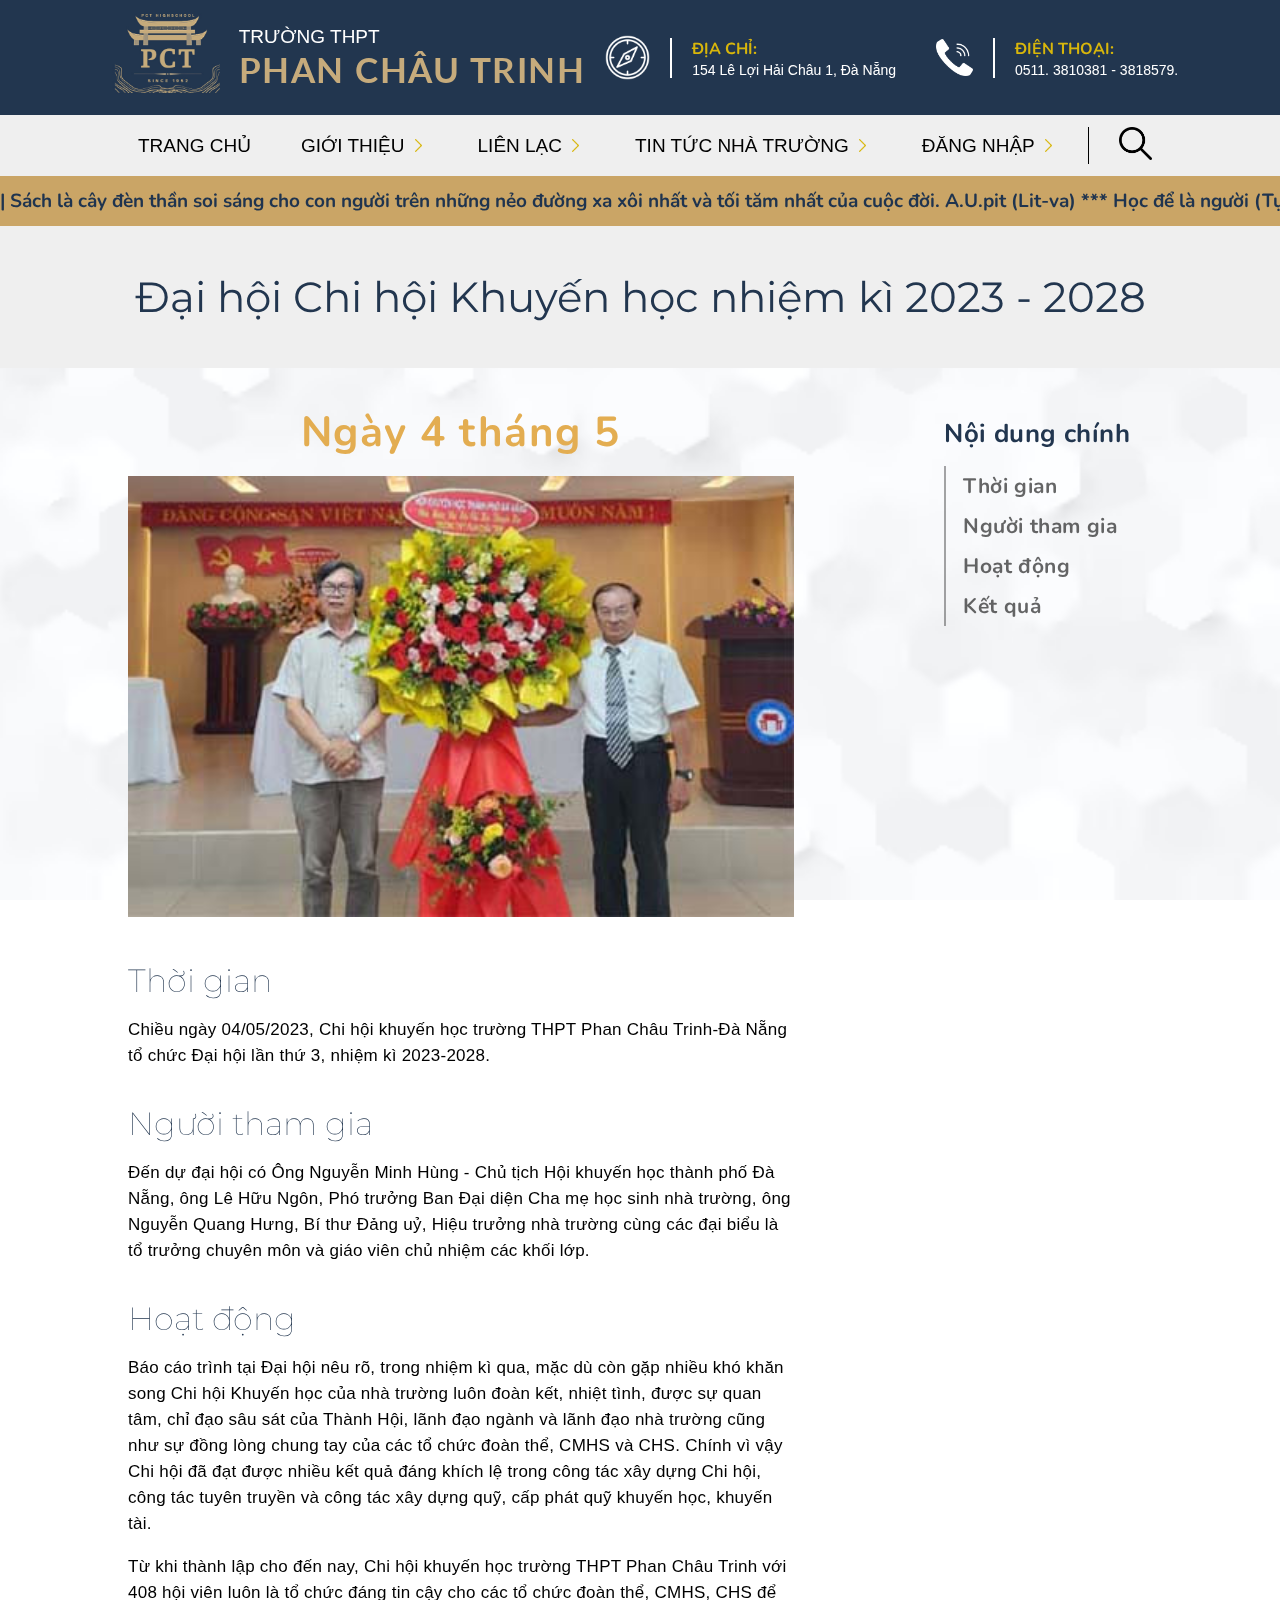
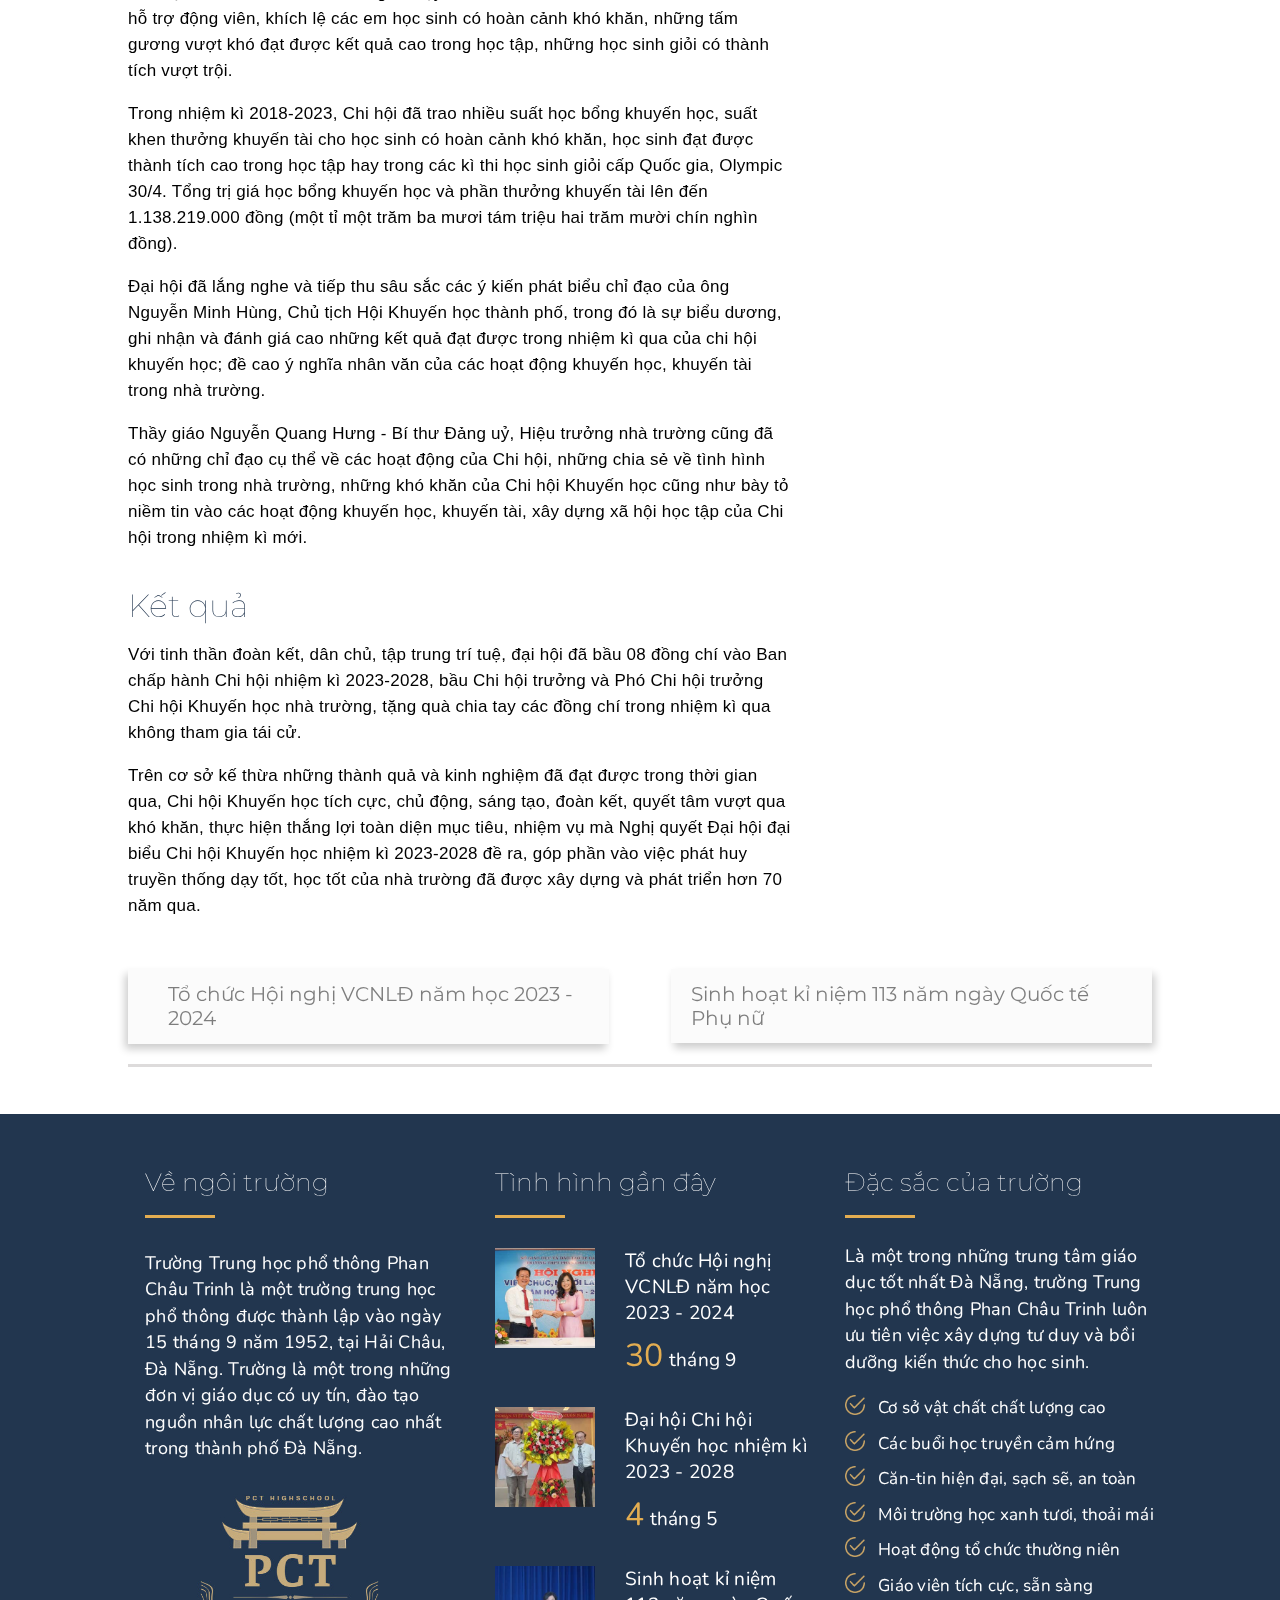
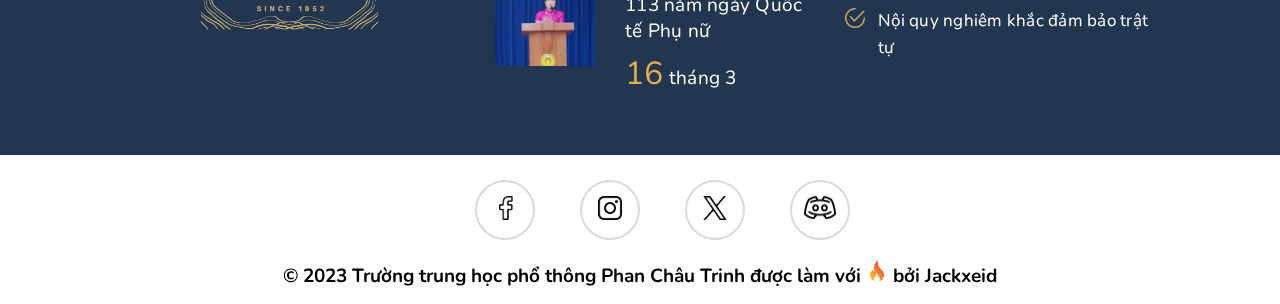
<file: event2.html>
<!DOCTYPE html>
<html lang="en">
<head>
        <meta charset="UTF-8">
        <meta name="viewport" content="width=device-width, initial-scale=1.0">
        <title>TIN TỨC NHÀ TRƯỜNG</title>
        <link rel="stylesheet" href="event2.css">
        <link href="https://fonts.googleapis.com/css2?family=Lato:wght@300&family=Nunito:wght@200&display=swap" rel="stylesheet">
        <link href="https://fonts.googleapis.com/css2?family=Montserrat:wght@500&display=swap" rel="stylesheet">
        <link rel="icon" type="image/x-icon" href="images/logo.ico">
        <script src="event2.js" defer></script>
        <script src="./login.js"></script>
</head>
<body>
    <div id="search-block" class="search" data-search>
        <div class="search-block-container" id="search-content" data-search-content>
            <h3>Bạn muốn tìm gì?</h3>
            <input type="text" placeholder="Tiểu sử Phan Châu Trinh">
            <button>TÌM KIẾM</button>
        </div>
    </div>
    <div class="content" id="content">
        <div class="background-container"><img src="images/background.avif" alt=""></div>
        <div class="nav-menu">
            <div class="logo-container">
                <div class="nav-logo">
                    <a href="/MindX/lab14/index.html"><img style="width: 130px; pointer-events: none; user-select: none;" src="images/logo.jpg" alt="Logo PCT"></a>
                    <a style="text-decoration: none;" href=""><p style="color: white; font-family: sans-serif; font-size: 19px; margin-left: 7px;">TRƯỜNG THPT <br><span class="logo-main">PHAN CHÂU TRINH</span></p></a>
                </div>
                <div class="nav-info">
                    <img style="height: 45px; padding-left: 20px; pointer-events: none; user-select: none;" src="images/compass.png" alt="">
                    <p class="nav-info-details"><span class="yellow-info">ĐỊA CHỈ:</span> <span class="line-space"></span> <br> 154 Lê Lợi Hải Châu 1, Đà Nẵng</p>   
                    <img style="height: 37px; pointer-events: none; user-select: none;" class="icon" src="images/call.png" alt="">
                    <p class="nav-info-details" style="padding-right: 0;"><span class="yellow-info">ĐIỆN THOẠI:</span> <span class="line-space"></span> <br>0511. 3810381 - 3818579.</p>
                </div>
            </div>
        </div>
        <div class="nav-bar">
            <div class="nav-container">
                <div class="nav-interact">  
                    <a class="link" style="padding: 20px 25px 20px 10px;" href="/MindX/lab14/index.html">Trang chủ</a>
                    <div class="dropdown" data-dropdown>
                        <a class="link" href="#" data-dropdown-button>Giới thiệu</a><img class="down-chevron" src="images/down-arrow.png" alt="">
                        <div class="dropdown-menu" style="width: calc(100% + 70px);">
                            <div class="dropdown-link">
                                <img class="decor" src="images/plain-triangle.png" alt="">
                                <a href="#" class="dropdown-content" style="padding: 25px 0 8px 8%;">Cơ cấu tổ chức</a>
                                <a href="#" class="dropdown-content" style="padding: 8px 0 8px 8%;" >Lịch sử thành lập trường</a>
                                <a href="#" class="dropdown-content" style="padding: 8px 0 25px 8%;">Tiểu sử Phan Châu Trinh</a> 
                            </div>
                        </div>
                    </div>
                    <div class="dropdown" data-dropdown>
                        <a class="link" href="#" data-dropdown-button>Liên lạc</a><img class="down-chevron" src="images/down-arrow.png" alt="">
                        <div class="dropdown-menu"  style="width: calc(100% + 50px);">
                            <div class="dropdown-link">
                                <img class="decor" src="images/plain-triangle.png" alt="">
                                <a href="#" class="dropdown-content" style="padding: 25px 0 8px 10%;">Ban cán sự</a>
                                <a href="#" class="dropdown-content" style="padding: 8px 0 8px 10%;" >Hội giáo viên</a>
                                <a href="#" class="dropdown-content" style="padding: 8px 0 8px 10%;" >Hội cựu học sinh</a>
                                <a href="#" class="dropdown-content" style="padding: 8px 0 25px 10%;">Hội cựu giáo chức</a> 
                            </div>
                        </div>
                    </div>
                    <div class="dropdown" data-dropdown>
                        <a class="link" href="#" data-dropdown-button>Tin tức nhà trường</a><img class="down-chevron" src="images/down-arrow.png" alt="">
                        <div class="dropdown-menu" style="width: 200%; left: -50px;">
                            <div class="dropdown-link">
                                <img class="decor" src="images/plain-triangle.png" alt="">
                                <a href="event1.html" class="dropdown-content" style="padding: 25px 6% 8px 5%;">Trường THPT Phan Châu Trinh tổ chức Hội nghị VCNLĐ năm học 2023-2024</a>
                                <a href="#" class="dropdown-content" style="padding: 8px 6% 8px 5%;" >Quyết định về việc phê duyệt danh mục Sách giáo khoa lớp 11 từ năm học 2023-2024</a>
                                <a href="#" class="dropdown-content" style="padding: 8px 6% 8px 5%;" >Trường THPT Phan Châu Trinh tổng kết và Bế giảng năm học 2022-2023</a>
                                <a href="#" class="dropdown-content" style="padding: 8px 6% 8px 5%;" >Thể lệ cuộc thi tìm hiểu Luật phòng chống ma tuý</a>
                                <a href="#" class="dropdown-content" style="padding: 8px 0 25px 5%; width: 100%;">- Tìm hiểu thêm...</a> 
                            </div>
                        </div>
                    </div>
                    <div class="dropdown" data-dropdown>
                        <a class="link" href="#" data-dropdown-button>Đăng nhập</a><img class="down-chevron" src="images/down-arrow.png" alt="">
                        <div class="dropdown-menu" style="width: calc(100% + 200px);">
                            <div class="dropdown-link">
                                <img class="decor" style="left: 17%;" src="images/plain-triangle.png" alt="">
                                <div class="form-container">
                                    <form id="form">
                                        <h2>ĐĂNG NHẬP</h2>
                                        <div class="box" style="width: 85%; position: relative;">
                                            <input id="email" class="form-input" type="text" autocomplete="off" placeholder=" ">
                                            <label class="label-form" for="email">Email</label>
                                            <div class="error"></div>
                                        </div>
                                        <div class="box" style="width: 85%; position: relative;">
                                            <input id="password" class="form-input" type="password" autocomplete="off" placeholder=" ">
                                            <label class="label-form" for="password">Mật khẩu</label>
                                            <img class="eye" id="eyeclose" src="images/visibility-off.png" alt="">
                                            <div class="error"></div>    
                                        </div>
                                        <button type="submit" id="btnLogin">Đăng nhập</button>
                                    </form>
                                </div>
                            </div>
                        </div>
                    </div>
                </div>
                <div class="search-container">
                    <img class="search-icon" src="images/search.png" alt="">
                    <img class="search-icon search-icon-hover" id="search-btn" src="images/search-hover.png" alt="">
                </div>
            </div>
        </div>
        <div class="scroll-text-container">
            <div class="scroll-text">
                <div>
                    <p>| Sách là cây đèn thần soi sáng cho con người trên những nẻo đường xa xôi nhất và tối tăm nhất của cuộc đời. A.U.pit (Lit-va) *** Học để là người (Tục ngữ) *** Học - học nữa - học mãi (Lê-nin) |</p>
                </div>
            </div>
        </div>
        <div class="title-container">
            <p>Đại hội Chi hội Khuyến học nhiệm kì 2023 - 2028</p>
        </div>
        <div class="event-container">
            <div class="event-info-container">
                <div class="event-info">
                    <p class="time">Ngày 4 tháng 5</p>
                    <img src="images/event2.jpg" alt="">
                    <h3 style="padding-top: 40px;" id="time">Thời gian</h3>
                    <p>Chiều ngày 04/05/2023, Chi hội khuyến học trường THPT Phan Châu Trinh-Đà Nẵng tổ chức Đại hội lần thứ 3, nhiệm kì 2023-2028.</p>
                    <h3 id="participants">Người tham gia</h3>
                    <p>Đến dự đại hội có Ông Nguyễn Minh Hùng - Chủ tịch Hội khuyến học thành phố Đà Nẵng, ông Lê Hữu Ngôn, Phó trưởng Ban Đại diện Cha mẹ học sinh nhà trường, ông Nguyễn Quang Hưng, Bí thư Đảng uỷ, Hiệu trưởng nhà trường cùng các đại biểu là tổ trưởng chuyên môn và giáo viên chủ nhiệm các khối lớp.</p>
                    <h3 id="activities">Hoạt động</h3>
                    <p>Báo cáo trình tại Đại hội nêu rõ, trong nhiệm kì qua, mặc dù còn gặp nhiều khó khăn song Chi hội Khuyến học của nhà trường luôn đoàn kết, nhiệt tình, được sự quan tâm, chỉ đạo sâu sát của Thành Hội, lãnh đạo ngành và lãnh đạo nhà trường cũng như sự đồng lòng chung tay của các tổ chức đoàn thể, CMHS và CHS. Chính vì vậy Chi hội đã đạt được nhiều kết quả đáng khích lệ trong công tác xây dựng Chi hội, công tác tuyên truyền và công tác xây dựng quỹ, cấp phát quỹ khuyến học, khuyến tài.</p>
                    <p>Từ khi thành lập cho đến nay, Chi hội khuyến học trường THPT Phan Châu Trinh với 408 hội viên luôn là tổ chức đáng tin cậy cho các tổ chức đoàn thể, CMHS, CHS để hỗ trợ động viên, khích lệ các em học sinh có hoàn cảnh khó khăn, những tấm gương vượt khó đạt được kết quả cao trong học tập, những học sinh giỏi có thành tích vượt trội.</p>
                    <p>Trong nhiệm kì 2018-2023, Chi hội đã trao nhiều suất học bổng khuyến học, suất khen thưởng khuyến tài cho học sinh có hoàn cảnh khó khăn, học sinh đạt được thành tích cao trong học tập hay trong các kì thi học sinh giỏi cấp Quốc gia, Olympic 30/4. Tổng trị giá học bổng khuyến học và phần thưởng khuyến tài lên đến 1.138.219.000 đồng (một tỉ một trăm ba mươi tám triệu hai trăm mười chín nghìn đồng).</p>
                    <p>Đại hội đã lắng nghe và tiếp thu sâu sắc các ý kiến phát biểu chỉ đạo của ông Nguyễn Minh Hùng, Chủ tịch Hội Khuyến học thành phố, trong đó là sự biểu dương, ghi nhận và đánh giá cao những kết quả đạt được trong nhiệm kì qua của chi hội khuyến học; đề cao ý nghĩa nhân văn của các hoạt động khuyến học, khuyến tài trong nhà trường.</p>
                    <p>Thầy giáo Nguyễn Quang Hưng - Bí thư Đảng uỷ, Hiệu trưởng nhà trường cũng đã có những chỉ đạo cụ thể về các hoạt động của Chi hội, những chia sẻ về tình hình học sinh trong nhà trường, những khó khăn của Chi hội Khuyến học cũng như bày tỏ niềm tin vào các hoạt động khuyến học, khuyến tài, xây dựng xã hội học tập của Chi hội trong nhiệm kì mới.</p>
                    <h3 id="result">Kết quả</h3>
                    <p>Với tinh thần đoàn kết, dân chủ, tập trung trí tuệ, đại hội đã bầu 08 đồng chí vào Ban chấp hành Chi hội nhiệm kì 2023-2028, bầu Chi hội trưởng và Phó Chi hội trưởng Chi hội Khuyến học nhà trường, tặng quà chia tay các đồng chí trong nhiệm kì qua không tham gia tái cử.</p>
                    <p>Trên cơ sở kế thừa những thành quả và kinh nghiệm đã đạt được trong thời gian qua, Chi hội Khuyến học tích cực, chủ động, sáng tạo, đoàn kết, quyết tâm vượt qua khó khăn, thực hiện thắng lợi toàn diện mục tiêu, nhiệm vụ mà Nghị quyết Đại hội đại biểu Chi hội Khuyến học nhiệm kì 2023-2028 đề ra, góp phần vào việc phát huy truyền thống dạy tốt, học tốt của nhà trường đã được xây dựng và phát triển hơn 70 năm qua.</p>
                </div>
                <div class="event-catalog">
                    <ul>
                        <li class="main-li"><h3>Nội dung chính</h3></li>
                        <li><a href="#time">Thời gian</a></li>
                        <li><a href="#participants">Người tham gia</a></li>
                        <li><a href="#activities">Hoạt động</a></li>
                        <li><a href="#result">Kết quả</a></li>
                    </ul>
                </div>
            </div>
        </div>
        <div class="change-event-container">
            <div class="change-event-content">
                <a href="event1.html">
                    <div class="change-event-left">
                        <img src="images/down-arrow.png" alt="">
                        <p>Tổ chức Hội nghị VCNLĐ năm học 2023 - 2024</p>
                    </div>
                </a>
                <a href="event3.html">
                    <div class="change-event-right">
                        <p>Sinh hoạt kỉ niệm 113 năm ngày Quốc tế Phụ nữ</p>
                        <img src="images/down-arrow.png" alt="">
                    </div>
                </a>
            </div>
        </div>
        <div class="footer-info-container">
            <div class="footer-info">
                <h3>Về ngôi trường</h3>
                <p>Trường Trung học phổ thông Phan Châu Trinh là một trường trung học phổ thông được thành lập vào ngày 15 tháng 9 năm 1952, tại Hải Châu, Đà Nẵng. Trường là một trong những đơn vị giáo dục có uy tín, đào tạo nguồn nhân lực chất lượng cao nhất trong thành phố Đà Nẵng.</p>
                <a href="index.html"><img class="logo" src="images/logo.jpg" alt=""></a>
            </div>
            <div class="footer-info">
                <h3>Tình hình gần đây</h3>
                <a href="event1.html">
                    <div class="footer-images" style="margin-top: 30px;">
                        <img class="event" src="images/event1.jpg" alt="">
                        <div>
                            <p>Tổ chức Hội nghị VCNLĐ năm học 2023 - 2024</p>
                            <p><span class="time-hover">30</span> tháng 9</p>
                        </div>
                    </div>
                </a>
                <a href="event2.html">
                    <div class="footer-images">
                        <img class="event" src="images/event2.jpg" alt="">
                        <div>
                            <p>Đại hội Chi hội Khuyến học nhiệm kì 2023 - 2028</p>
                            <p><span class="time-hover">4</span> tháng 5</p>
                        </div>
                    </div>
                </a>
                <a href="event3.html">
                    <div class="footer-images">
                        <img class="event" src="images/event3.jpg" alt="">
                        <div>
                            <p>Sinh hoạt kỉ niệm 113 năm ngày Quốc tế Phụ nữ</p>
                            <p><span class="time-hover">16</span> tháng 3</p>
                        </div>
                    </div>
                </a>
            </div>
            <div class="footer-info">
                <h3>Đặc sắc của trường</h3>
                <p style="margin-top: 25px;">Là một trong những trung tâm giáo dục tốt nhất Đà Nẵng, trường Trung học phổ thông Phan Châu Trinh luôn ưu tiên việc xây dựng tư duy và bồi dưỡng kiến thức cho học sinh.</p>
                <div style="margin-top: 20px;">
                    <img class="tick" src="images/tick.png" alt="">
                    <p>Cơ sở vật chất chất lượng cao</p>
                </div>
                <div>
                    <img class="tick" src="images/tick.png" alt="">
                    <p>Các buổi học truyền cảm hứng</p>
                </div>
                <div>
                    <img class="tick" src="images/tick.png" alt="">
                    <p>Căn-tin hiện đại, sạch sẽ, an toàn</p>
                </div>
                <div>
                    <img class="tick" src="images/tick.png" alt="">
                    <p>Môi trường học xanh tươi, thoải mái</p>
                </div>
                <div>
                    <img class="tick" src="images/tick.png" alt="">
                    <p>Hoạt động tổ chức thường niên</p>
                </div>
                <div>
                    <img class="tick" src="images/tick.png" alt="">
                    <p>Giáo viên tích cực, sẵn sàng</p>
                </div>
                <div>
                    <img class="tick" src="images/tick.png" alt="">
                    <p>Nội quy nghiêm khắc đảm bảo trật tự</p>
                </div>
            </div>
        </div>
        <div class="footer-container">
            <div class="icon-container">
                <a href="https://www.facebook.com/profile.php?id=100050036280869">
                    <img src="images/facebook.png" alt="" class="icon" style="padding-left: 12px;">
                    <img src="images/facebook-hover.png" alt="" class="icon-hover" style="left: calc(50% + 6px);">
                </a>
            </div>
            <div class="icon-container">
                <a href="#">
                    <img src="images/instagram.png" alt="" class="icon">
                    <img src="images/instagram-hover.png" alt="" class="icon-hover">
                </a>
            </div>
            <div class="icon-container">
                <a href="#">
                    <img src="images/twitter.png" alt="" class="icon">
                    <img src="images/twitter-hover.png" alt="" class="icon-hover">
                </a>
            </div>
            <div class="icon-container">
                <a href="#">
                    <img src="images/discord.png" alt="" class="icon" style="width: 31.71px; height: 31.71px;">
                    <img src="images/discord-hover.png" alt="" class="icon-hover" style="width: 31.71px; height: 31.71px;">
                </a>
            </div>
            <p>© 2023 Trường trung học phổ thông Phan Châu Trinh được làm với <img src="images/fire.png" alt=""> bởi Jackxeid</p>
        </div>
    </div>
    </div>
    <script src="./login.js"></script>
</body>
</html>
</file>
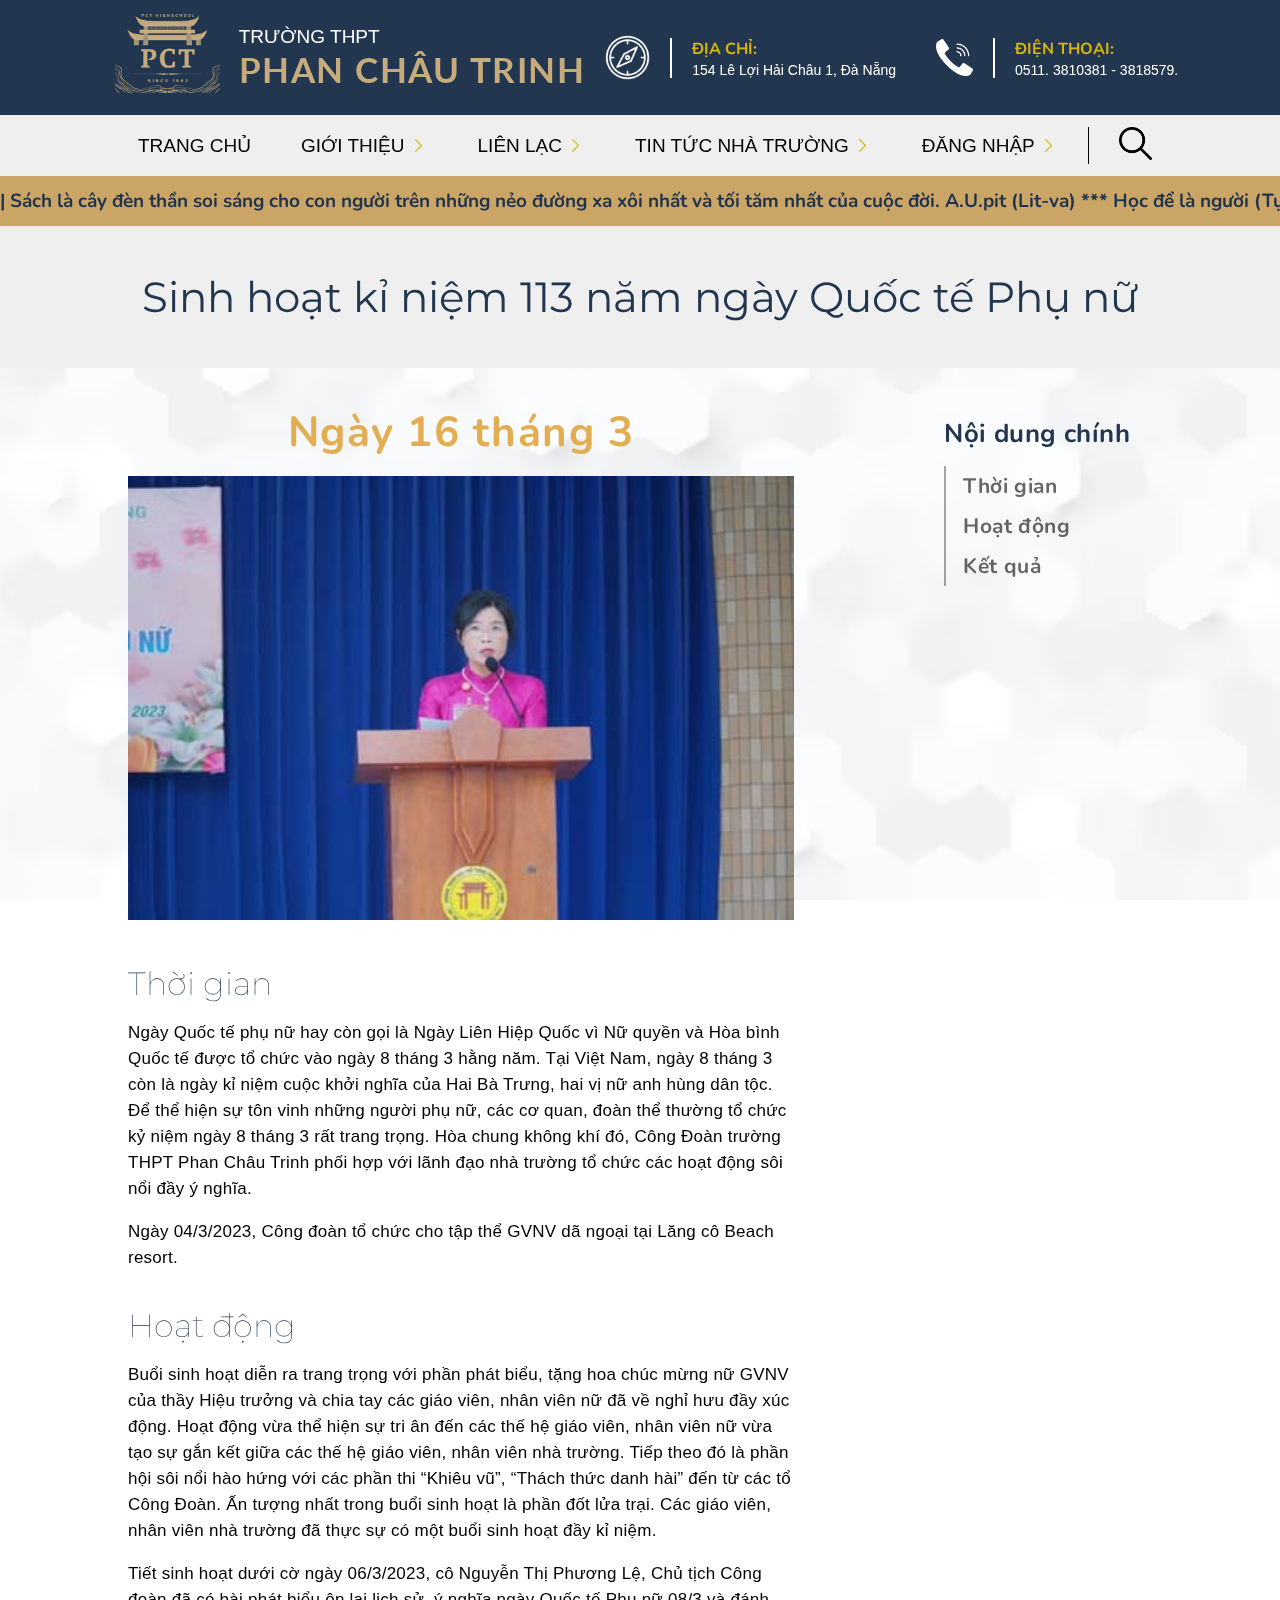
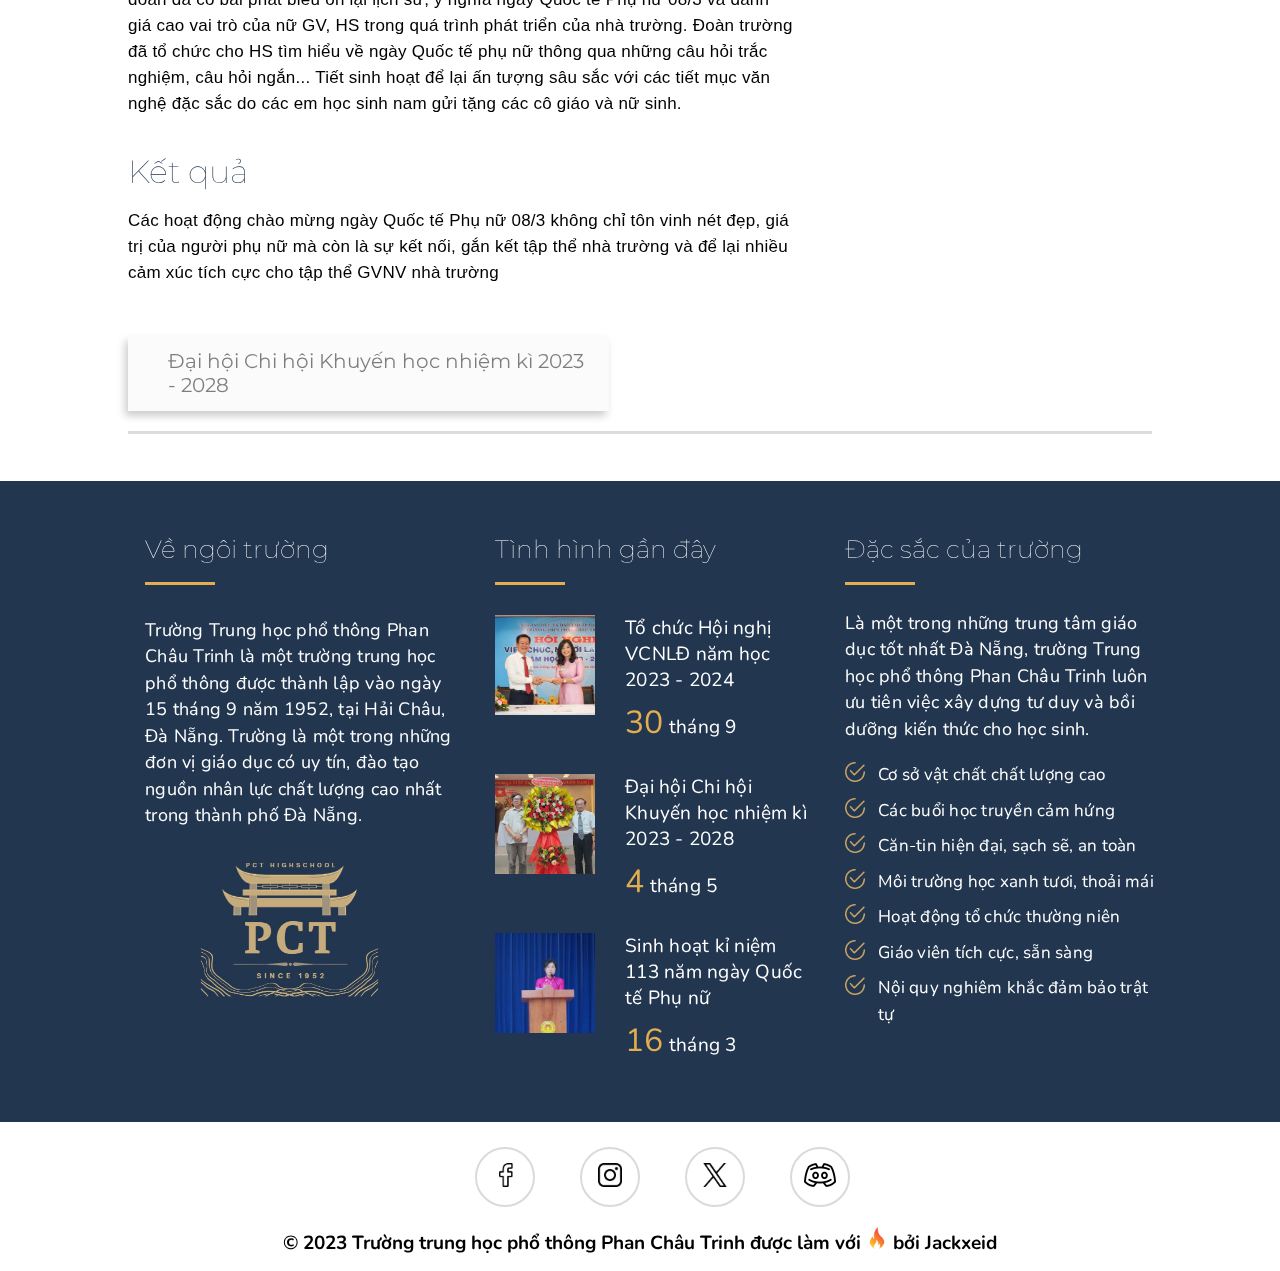
<file: event3.html>
<!DOCTYPE html>
<html lang="en">
<head>
        <meta charset="UTF-8">
        <meta name="viewport" content="width=device-width, initial-scale=1.0">
        <title>TIN TỨC NHÀ TRƯỜNG</title>
        <link rel="stylesheet" href="event3.css">
        <link href="https://fonts.googleapis.com/css2?family=Lato:wght@300&family=Nunito:wght@200&display=swap" rel="stylesheet">
        <link href="https://fonts.googleapis.com/css2?family=Montserrat:wght@500&display=swap" rel="stylesheet">
        <link rel="icon" type="image/x-icon" href="images/logo.ico">
        <script src="event3.js" defer></script>
        
</head>
<body>
    <div id="search-block" class="search" data-search>
        <div class="search-block-container" id="search-content" data-search-content>
            <h3>Bạn muốn tìm gì?</h3>
            <input type="text" placeholder="Tiểu sử Phan Châu Trinh">
            <button>TÌM KIẾM</button>
        </div>
    </div>
    <div class="content" id="content">
        <div class="background-container"><img src="images/background.avif" alt=""></div>
        <div class="nav-menu">
            <div class="logo-container">
                <div class="nav-logo">
                    <a href="./lab14.html"><img style="width: 130px; pointer-events: none; user-select: none;" src="images/logo.jpg" alt="Logo PCT"></a>
                    <a style="text-decoration: none;" href=""><p style="color: white; font-family: sans-serif; font-size: 19px; margin-left: 7px;">TRƯỜNG THPT <br><span class="logo-main">PHAN CHÂU TRINH</span></p></a>
                </div>
                <div class="nav-info">
                    <img style="height: 45px; padding-left: 20px; pointer-events: none; user-select: none;" src="images/compass.png" alt="">
                    <p class="nav-info-details"><span class="yellow-info">ĐỊA CHỈ:</span> <span class="line-space"></span> <br> 154 Lê Lợi Hải Châu 1, Đà Nẵng</p>   
                    <img style="height: 37px; pointer-events: none; user-select: none;" class="icon" src="images/call.png" alt="">
                    <p class="nav-info-details" style="padding-right: 0;"><span class="yellow-info">ĐIỆN THOẠI:</span> <span class="line-space"></span> <br>0511. 3810381 - 3818579.</p>
                </div>
            </div>
        </div>
        <div class="nav-bar">
            <div class="nav-container">
                <div class="nav-interact">  
                    <a class="link" style="padding: 20px 25px 20px 10px;" href="./lab14.html">Trang chủ</a>
                    <div class="dropdown" data-dropdown>
                        <a class="link" href="#" data-dropdown-button>Giới thiệu</a><img class="down-chevron" src="images/down-arrow.png" alt="">
                        <div class="dropdown-menu" style="width: calc(100% + 70px);">
                            <div class="dropdown-link">
                                <img class="decor" src="images/plain-triangle.png" alt="">
                                <a href="#" class="dropdown-content" style="padding: 25px 0 8px 8%;">Cơ cấu tổ chức</a>
                                <a href="#" class="dropdown-content" style="padding: 8px 0 8px 8%;" >Lịch sử thành lập trường</a>
                                <a href="#" class="dropdown-content" style="padding: 8px 0 25px 8%;">Tiểu sử Phan Châu Trinh</a> 
                            </div>
                        </div>
                    </div>
                    <div class="dropdown" data-dropdown>
                        <a class="link" href="#" data-dropdown-button>Liên lạc</a><img class="down-chevron" src="images/down-arrow.png" alt="">
                        <div class="dropdown-menu"  style="width: calc(100% + 50px);">
                            <div class="dropdown-link">
                                <img class="decor" src="images/plain-triangle.png" alt="">
                                <a href="#" class="dropdown-content" style="padding: 25px 0 8px 10%;">Ban cán sự</a>
                                <a href="#" class="dropdown-content" style="padding: 8px 0 8px 10%;" >Hội giáo viên</a>
                                <a href="#" class="dropdown-content" style="padding: 8px 0 8px 10%;" >Hội cựu học sinh</a>
                                <a href="#" class="dropdown-content" style="padding: 8px 0 25px 10%;">Hội cựu giáo chức</a> 
                            </div>
                        </div>
                    </div>
                    <div class="dropdown" data-dropdown>
                        <a class="link" href="#" data-dropdown-button>Tin tức nhà trường</a><img class="down-chevron" src="images/down-arrow.png" alt="">
                        <div class="dropdown-menu" style="width: 200%; left: -50px;">
                            <div class="dropdown-link">
                                <img class="decor" src="images/plain-triangle.png" alt="">
                                <a href="event1.html" class="dropdown-content" style="padding: 25px 6% 8px 5%;">Trường THPT Phan Châu Trinh tổ chức Hội nghị VCNLĐ năm học 2023-2024</a>
                                <a href="#" class="dropdown-content" style="padding: 8px 6% 8px 5%;" >Quyết định về việc phê duyệt danh mục Sách giáo khoa lớp 11 từ năm học 2023-2024</a>
                                <a href="#" class="dropdown-content" style="padding: 8px 6% 8px 5%;" >Trường THPT Phan Châu Trinh tổng kết và Bế giảng năm học 2022-2023</a>
                                <a href="#" class="dropdown-content" style="padding: 8px 6% 8px 5%;" >Thể lệ cuộc thi tìm hiểu Luật phòng chống ma tuý</a>
                                <a href="#" class="dropdown-content" style="padding: 8px 0 25px 5%; width: 100%;">- Tìm hiểu thêm...</a> 
                            </div>
                        </div>
                    </div>
                    <div class="dropdown" data-dropdown>
                        <a class="link" href="#" data-dropdown-button>Đăng nhập</a><img class="down-chevron" src="images/down-arrow.png" alt="">
                        <div class="dropdown-menu" style="width: calc(100% + 200px);">
                            <div class="dropdown-link">
                                <img class="decor" style="left: 17%;" src="images/plain-triangle.png" alt="">
                                <div class="form-container">
                                    <form id="form">
                                        <h2>ĐĂNG NHẬP</h2>
                                        <div class="box" style="width: 85%; position: relative;">
                                            <input id="email" class="form-input" type="text" autocomplete="off" placeholder=" ">
                                            <label class="label-form" for="email">Email</label>
                                            <div class="error"></div>
                                        </div>
                                        <div class="box" style="width: 85%; position: relative;">
                                            <input id="password" class="form-input" type="password" autocomplete="off" placeholder=" ">
                                            <label class="label-form" for="password">Mật khẩu</label>
                                            <img class="eye" id="eyeclose" src="images/visibility-off.png" alt="">
                                            <div class="error"></div>    
                                        </div>
                                        <button type="submit" id="btnLogin">Đăng nhập</button>
                                    </form>
                                    <!-- <button id="btnLogin">Đăng nhập</button> -->
                                </div>
                            </div>
                        </div>
                    </div>
                </div>
                <div class="search-container">
                    <img class="search-icon" src="images/search.png" alt="">
                    <img class="search-icon search-icon-hover" id="search-btn" src="images/search-hover.png" alt="">
                </div>
            </div>
        </div>
        <div class="scroll-text-container">
            <div class="scroll-text">
                <div>
                    <p>| Sách là cây đèn thần soi sáng cho con người trên những nẻo đường xa xôi nhất và tối tăm nhất của cuộc đời. A.U.pit (Lit-va) *** Học để là người (Tục ngữ) *** Học - học nữa - học mãi (Lê-nin) |</p>
                </div>
            </div>
        </div>
        <div class="title-container">
            <p>Sinh hoạt kỉ niệm 113 năm ngày Quốc tế Phụ nữ</p>
        </div>
        <div class="event-container">
            <div class="event-info-container">
                <div class="event-info">
                    <p class="time">Ngày 16 tháng 3</p>
                    <img src="images/event3.jpg" alt="">
                    <h3 style="padding-top: 40px;" id="time">Thời gian</h3>
                    <p>Ngày Quốc tế phụ nữ hay còn gọi là Ngày Liên Hiệp Quốc vì Nữ quyền và Hòa bình Quốc tế được tổ chức vào ngày 8 tháng 3 hằng năm. Tại Việt Nam, ngày 8 tháng 3 còn là ngày kỉ niệm cuộc khởi nghĩa của Hai Bà Trưng, hai vị nữ anh hùng dân tộc. Để thể hiện sự tôn vinh những người phụ nữ, các cơ quan, đoàn thể thường tổ chức kỷ niệm ngày 8 tháng 3 rất trang trọng. Hòa chung không khí đó, Công Đoàn trường THPT Phan Châu Trinh phối hợp với lãnh đạo nhà trường tổ chức các hoạt động sôi nổi đầy ý nghĩa.</p>
                    <p>Ngày 04/3/2023, Công đoàn tổ chức cho tập thể GVNV dã ngoại tại Lăng cô Beach resort.</p>
                    <h3 id="activities">Hoạt động</h3>
                    <p>Buổi sinh hoạt diễn ra trang trọng với phần phát biểu, tặng hoa chúc mừng nữ GVNV của thầy Hiệu trưởng và chia tay các giáo viên, nhân viên nữ đã về nghỉ hưu đầy xúc động. Hoạt động vừa thể hiện sự tri ân đến các thế hệ giáo viên, nhân viên nữ vừa tạo sự gắn kết giữa các thế hệ giáo viên, nhân viên nhà trường. Tiếp theo đó là phần hội sôi nổi hào hứng với các phần thi “Khiêu vũ”, “Thách thức danh hài” đến từ các tổ Công Đoàn. Ấn tượng nhất trong buổi sinh hoạt là phần đốt lửa trại. Các giáo viên, nhân viên nhà trường đã thực sự có một buổi sinh hoạt đầy kỉ niệm.</p>
                    <p>Tiết sinh hoạt dưới cờ ngày 06/3/2023, cô Nguyễn Thị Phương Lệ, Chủ tịch Công đoàn đã có bài phát biểu ôn lại lịch sử, ý nghĩa ngày Quốc tế Phụ nữ 08/3 và đánh giá cao vai trò của nữ GV, HS trong quá trình phát triển của nhà trường. Đoàn trường đã tổ chức cho HS tìm hiểu về ngày Quốc tế phụ nữ thông qua những câu hỏi trắc nghiệm, câu hỏi ngắn... Tiết sinh hoạt để lại ấn tượng sâu sắc với các tiết mục văn nghệ đặc sắc do các em học sinh nam gửi tặng các cô giáo và nữ sinh.</p>
                    <h3 id="result">Kết quả</h3>
                    <p>Các hoạt động chào mừng ngày Quốc tế Phụ nữ 08/3 không chỉ tôn vinh nét đẹp, giá trị của người phụ nữ mà còn là sự kết nối, gắn kết tập thể nhà trường và để lại nhiều cảm xúc tích cực cho tập thể GVNV nhà trường</p>
                </div>
                <div class="event-catalog">
                    <ul>
                        <li class="main-li"><h3>Nội dung chính</h3></li>
                        <li><a href="#time">Thời gian</a></li>
                        <li><a href="#activities">Hoạt động</a></li>
                        <li><a href="#result">Kết quả</a></li>
                    </ul>
                </div>
            </div>
        </div>
        <div class="change-event-container">
            <div class="change-event-content">
                <a href="event2.html">
                    <div class="change-event-left">
                        <img src="images/down-arrow.png" alt="">
                        <p>Đại hội Chi hội Khuyến học nhiệm kì 2023 - 2028</p>
                    </div>
                </a>
            </div>
        </div>
        <div class="footer-info-container">
            <div class="footer-info">
                <h3>Về ngôi trường</h3>
                <p>Trường Trung học phổ thông Phan Châu Trinh là một trường trung học phổ thông được thành lập vào ngày 15 tháng 9 năm 1952, tại Hải Châu, Đà Nẵng. Trường là một trong những đơn vị giáo dục có uy tín, đào tạo nguồn nhân lực chất lượng cao nhất trong thành phố Đà Nẵng.</p>
                <a href="lab14.html"><img class="logo" src="images/logo.jpg" alt=""></a>
            </div>
            <div class="footer-info">
                <h3>Tình hình gần đây</h3>
                <a href="event1.html">
                    <div class="footer-images" style="margin-top: 30px;">
                        <img class="event" src="images/event1.jpg" alt="">
                        <div>
                            <p>Tổ chức Hội nghị VCNLĐ năm học 2023 - 2024</p>
                            <p><span class="time-hover">30</span> tháng 9</p>
                        </div>
                    </div>
                </a>
                <a href="event2.html">
                    <div class="footer-images">
                        <img class="event" src="images/event2.jpg" alt="">
                        <div>
                            <p>Đại hội Chi hội Khuyến học nhiệm kì 2023 - 2028</p>
                            <p><span class="time-hover">4</span> tháng 5</p>
                        </div>
                    </div>
                </a>
                <a href="event3.html">
                    <div class="footer-images">
                        <img class="event" src="images/event3.jpg" alt="">
                        <div>
                            <p>Sinh hoạt kỉ niệm 113 năm ngày Quốc tế Phụ nữ</p>
                            <p><span class="time-hover">16</span> tháng 3</p>
                        </div>
                    </div>
                </a>
            </div>
            <div class="footer-info">
                <h3>Đặc sắc của trường</h3>
                <p style="margin-top: 25px;">Là một trong những trung tâm giáo dục tốt nhất Đà Nẵng, trường Trung học phổ thông Phan Châu Trinh luôn ưu tiên việc xây dựng tư duy và bồi dưỡng kiến thức cho học sinh.</p>
                <div style="margin-top: 20px;">
                    <img class="tick" src="images/tick.png" alt="">
                    <p>Cơ sở vật chất chất lượng cao</p>
                </div>
                <div>
                    <img class="tick" src="images/tick.png" alt="">
                    <p>Các buổi học truyền cảm hứng</p>
                </div>
                <div>
                    <img class="tick" src="images/tick.png" alt="">
                    <p>Căn-tin hiện đại, sạch sẽ, an toàn</p>
                </div>
                <div>
                    <img class="tick" src="images/tick.png" alt="">
                    <p>Môi trường học xanh tươi, thoải mái</p>
                </div>
                <div>
                    <img class="tick" src="images/tick.png" alt="">
                    <p>Hoạt động tổ chức thường niên</p>
                </div>
                <div>
                    <img class="tick" src="images/tick.png" alt="">
                    <p>Giáo viên tích cực, sẵn sàng</p>
                </div>
                <div>
                    <img class="tick" src="images/tick.png" alt="">
                    <p>Nội quy nghiêm khắc đảm bảo trật tự</p>
                </div>
            </div>
        </div>
        <div class="footer-container">
            <div class="icon-container">
                <a href="https://www.facebook.com/profile.php?id=100050036280869">
                    <img src="images/facebook.png" alt="" class="icon" style="padding-left: 12px;">
                    <img src="images/facebook-hover.png" alt="" class="icon-hover" style="left: calc(50% + 6px);">
                </a>
            </div>
            <div class="icon-container">
                <a href="#">
                    <img src="images/instagram.png" alt="" class="icon">
                    <img src="images/instagram-hover.png" alt="" class="icon-hover">
                </a>
            </div>
            <div class="icon-container">
                <a href="#">
                    <img src="images/twitter.png" alt="" class="icon">
                    <img src="images/twitter-hover.png" alt="" class="icon-hover">
                </a>
            </div>
            <div class="icon-container">
                <a href="#">
                    <img src="images/discord.png" alt="" class="icon" style="width: 31.71px; height: 31.71px;">
                    <img src="images/discord-hover.png" alt="" class="icon-hover" style="width: 31.71px; height: 31.71px;">
                </a>
            </div>
            <p>© 2023 Trường trung học phổ thông Phan Châu Trinh được làm với <img src="images/fire.png" alt=""> bởi Jackxeid</p>
        </div>
    </div>
    </div>

    <script src="./login.js"></script>
</body>
</html>
</file>
<file: lab14.css>
*{
    margin: 0;
    padding: 0;
    box-sizing: border-box;
    outline: 0;
}
body{
    overflow-x: hidden;
    position: relative;
}

/* Background */
.background-container{
    width: 100%;
    height: 100%;
    position: fixed;
    z-index: -100;
}
.search.show + .background-container{
    filter: blur(7px);
}
.background-container > img{
    width: 100%;
    height: 100%;
    object-fit: cover;
}


/* Search-block */
.search{
    display: none;
    position: fixed;
    width: 100%;
    height: 100%;
    background-color: rgba(0, 0, 0, 0.245);
    z-index: 1000;
    overflow-x: hidden;
}
.show{
    display: block;
}
.search-block-container{
    position: absolute;
    width: 620px;
    height: 20%;
    top: 50%;
    left: 50%;
    transform: translate(-50%, -80%);
    display: flex;
    justify-content: center;
    align-content: center;
    flex-wrap: wrap;
    transition: all 0.3s ease-out;
    opacity: 0;
}
.search.show > .search-block-container{
    transform: translate(-50%, -50%);
    opacity: 1;
}
.search-block-container > h3{
    width: 100%;
    text-align: center;
    padding-bottom: 18px;
    font-size: 35px;
    font-family: 'Montserrat', sans-serif;
    color: white;
    font-weight: lighter;
}
.search-block-container > input{
    width: 100%;
    height: 46px;
    padding: 0 155px 0 20px;
    border: none;
    outline: none;
    border-radius: 28px;
    font-size: 15px;
    font-family: 'Nunito', sans-serif;
    font-weight: bold;
}
.search-block-container > button{
    position: absolute;
    right: 2px;
    bottom: 14.5%;
    height: 41px;
    padding: 0 30px;
    background-color: #22364F;
    display: block;
    border: 3px solid #22364F;
    outline: 0;
    border-radius: 28px;
    color: white;
    font-family: 'Montserrat', sans-serif;
    font-size: 15px;
    transition: all 0.2s ease-in-out;
    cursor: pointer;
    font-weight: bold;
}
.search-block-container > button:hover{
    background-color: white;
    border: 3px solid #22364F;
    color: #22364F;
}



/* Header */
.nav-menu{
    background-color: #22364F;
    display: flex;
    justify-content: center;
}
.logo-container{
    min-width: 80%;
    display: flex;
    flex-wrap: nowrap;
    justify-content: space-between;
}
.nav-logo{
    display: flex;
    align-items: center;
}
.logo-main{
    color: #C6AB7C;
    font-family: 'Lato';
    font-size: 35px;
    font-weight: bolder;
    letter-spacing: 1.5px;
}
.nav-info{
    display: flex;
    align-items: center;
    justify-content: flex-end;
}
.icon{
    height: 50px;
}
.nav-info-details{
    color: white;
    padding: 0 40px 0 20px; 
    margin-left: 20px; 
    border-left: 2px solid white;
    font-family: 'Gill Sans', sans-serif;
    font-size: 14px;
}
.line-space{
    display: block;
    margin-bottom: -14px;
}
.yellow-info{
    color: #d8b60b;
    font-family: 'Nunito', sans-serif;
    font-weight: bold;
    font-size: 16px;
    user-select: none;
    pointer-events: none;
}


/* Navbar */
.nav-bar{
    background-color: rgb(239, 239, 239);
    display: flex;
    justify-content: center;
    align-items: center;
    position: sticky;
    top: 0;
    z-index: 100;
}
.nav-container{
    position: relative;
    min-width: 80%;
    display: flex;
    align-items: center;
    justify-content: space-between;
}
.nav-interact{
    position: relative;
    display: flex;
    align-items: center;
}
.dropdown{
    padding: 0 25px;
    display: flex;
    align-items: center;
    cursor: pointer;
    position: relative;
}
.link{
    font-family: 'Young-Serif', sans-serif;
    text-decoration: none;
    color: black;
    font-size: 19px;
    height: 60.8px;
    display: flex;
    align-items: center;
    user-select: none;
    text-transform: uppercase;
}
.link:hover{
    color: #d8b60b;
}
.dropdown.active > .link{
    color: #d8b60b;
}
.dropdown-menu{
    position: absolute;
    top: calc(100% + 13px);
    left: 0;
    width: calc(100% + 100px);
    background-color: #556D89;
    opacity: 0;
    pointer-events: none;
    transform: translateY(-10px);
    transition: transform 0.2s ease-in-out,  opacity 0.2s ease-in-out;
    border-radius: 0.25rem;
    box-shadow: 2px 4px 5px 0.3px rgba(0, 0, 0, 0.296);
    z-index: 5;
}
.dropdown.active > .dropdown-menu{
    opacity: 1;
    pointer-events: auto;
    transform: translateY(0);
}
.dropdown-link{
    display: flex;
    align-items: center;
    flex-wrap: wrap;
}
.decor{
    height: 13px;
    position: absolute;
    left: 27%;
    top: -11px;
    box-sizing: content-box;
    user-select: none;
}
.dropdown-content{
    color: rgb(255, 255, 255);
    text-decoration: none;
    padding-left: 5%;
    font-family: 'Young-Serif', sans-serif;
    transition: transform 0.2s ease-in-out;
}
.dropdown-content:hover{
    transform: translateX(8px);
    color: #eac611;
}
.down-chevron{
    margin-left: 4px;
    width: 19px;
    rotate: -90deg;
    transition: rotate 0.25s;
    user-select: none;
}
.dropdown.active > .down-chevron{
    rotate: 0deg;
}


/* Form */
.form-container{
    transform: translate(0, 0);
    display: flex;
    justify-content: center;
    align-items: center;
    flex-wrap: wrap;
    padding-bottom: 25px;
}
#form{
    display: flex;
    align-items: center;
    flex-wrap: wrap;
    align-content:space-evenly;
    justify-content: center;
}
#form > h2{
    width: 100%;
    text-align: center;
    margin: 0;
    color: white;
    font-family:Arial, Helvetica, sans-serif;
    font-size: 1.7em;
    padding: 7% 0 1% 0;
    user-select: none;
    cursor: auto;
}
.box{
    padding: 20px 0 10px 0;
    cursor: auto;
}
.label-form{
    font-family: 'Nunito';
    transition: all 0.3s;
    user-select: none;
    pointer-events: none;
    font-weight: bold;
}  
.form-input:placeholder-shown + .label-form{
    display: block;
    position: absolute; 
    top: 18.5px;
    left: 5px;
    color: rgb(255, 255, 255) ;
    font-size: 1.1em;
}
.form-input:is(:not(:placeholder-shown), :focus) + .label-form{
    display: block;
    position: absolute;
    top: 1.5px;
    left: 1px;
    font-size: 0.9em;
    color: #efcb18;
}
.form-input{
    padding: 4px 0 5px 0;
    width: 100%;
    text-overflow: none;
    font-size: 1em;
    outline: none;
    border: 0;
    background: transparent;
    border-bottom: 2px solid rgb(255, 255, 255);
    color: white;
}
.form-input:focus{
    border-bottom: 2px solid #efcb18;
}
.form-input::placeholder{
    color: transparent;
    user-select: none;
}
.box.error .form-input{
    border-bottom: rgb(255, 86, 86) 2px solid;
}
.box .error{
    font-size: 0.9em;
    font-family: 'Nunito';
    font-weight: bolder;
    margin-top: 7px;
    margin-left: 1px;
    color: rgb(255, 86, 86);
    user-select: none;
    pointer-events: none;
}  
.eye{
    display: block;
    position: absolute;
    bottom: 21%;
    right: 3%;
    padding-bottom: 11px;
    width: 1.3em;
    cursor: pointer;
}
.box.error .eye{
    margin-bottom: 15px;
}
#form > button{
    outline: 0;
    width: 70%;
    background-color: rgb(255, 255, 255);
    color: rgb(47, 122, 198);
    padding: 9px 0;
    margin: 10px 0 17px 0;
    border: rgb(47, 122, 198) 3px solid;
    border-radius: 5px;
    font-size: 1.5em;
    font-family:'Trebuchet MS', 'Lucida Sans Unicode', 'Lucida Grande', 'Lucida Sans', Arial, sans-serif;
    cursor: pointer;
    transition: all 0.7s ;
}
#form > button:focus-visible,
#form > button:hover{
    transform: translateY(-10px);
    transition: all 0.35s;
    color: white;
    background-color: rgb(47, 122, 198);
}


/* Nút tìm kiếm */
.search-container{
    position: relative;
    cursor: pointer;
    padding-left: 30px;
    border-left: 1.6px solid black;
}
.search-icon{
    height: 33px;
    user-select: none;
    transition: opacity 0.2s;
}
.search-container > .search-icon-hover{
    position: absolute;
    right: 0;
    opacity: 0;
    transition: opacity 0.2s;
}
.search-container:is(:hover, :focus) > .search-icon{
    opacity: 0;
}
.search-container:is(:hover, :focus) > .search-icon-hover{
    opacity: 1  ;
}


/* Chữ chạy dưới task bar */
.scroll-text-container{
    width: 100%;
    overflow: hidden;
    height: 50px;
    background-color: #caa566;
}
.scroll-text{
    display: flex;
    height: 100%;
    align-items: center;
    white-space: nowrap;
}
.scroll-text > div > p{
    font-family: 'Nunito';
    font-weight: bolder;
    font-size: 19px;
    color: rgb(31, 52, 79);
    animation: RightToLeft 18s linear infinite;
}
@keyframes RightToLeft{
    from{
        transform: translateX(105%);
    }
    to{
        transform: translateX(-100%);
    }
}


/* Dãy hình ảnh + quotes */
.image-container{
    max-width: 100%;
    min-height: 600px;
    position: relative;
    overflow: hidden;
    user-select: none;
    pointer-events: none;
}
.image-scroll > div{
    height: 100%;
    width: 100%;
    position: absolute;
    background: linear-gradient(to right, rgba(0, 0, 0, 0.23), rgba(0, 0, 0, 0));
    z-index: 1;
}
.image-scroll > img{
    position: absolute;
    width: 100%;
    height: 100%;
    object-fit: cover;
    opacity: 0;
}
.image-scroll > p{
    position: absolute;
    font-size: 60px;
    top: 46.7%;
    left: 10%;
    color: white;
    font-family: 'Montserrat';
    z-index: 2;
    letter-spacing: 0.5px;
    opacity: 0;
}
.image-scroll > .image-logo{
    position: absolute;
    top: 32%;
    left: 10%;
    z-index: 2;
    font-family: 'Lato';
    font-size: 50px;
    font-weight: 400;
    letter-spacing: normal;
    color: #caa566;
}

/* Animation-pic1 + text */
.pic1{
    animation: 
    image-fade-1 50s infinite,
    image-zoom-1 50s infinite;
}
.pic1-text{
    animation: image-fade-1 50s infinite;
}

/* Animation-pic2 + text */
.pic2{
    animation: 
    image-fade-2 50s infinite,
    image-zoom-2 50s infinite;
}
.pic2-text{
    animation: image-fade-2 50s infinite;
}

/* Animation-pic3 + text */
.pic3{
    animation: 
    image-fade-3 50s infinite,
    image-zoom-3 50s infinite;
}
.pic3-text{
    animation: image-fade-3 50s infinite;
}

/* Animation-pic4 + text */
.pic4{
    animation: 
    image-fade-4 50s infinite,
    image-zoom-4 50s infinite;
}
.pic4-text{
    animation: image-fade-4 50s infinite;
}

/* Animation-pic5 + text */
.pic5{
    animation: 
    image-fade-5 50s infinite,
    image-zoom-5 50s infinite;
}
.pic5-text{
    animation: image-fade-5 50s infinite;
}

@keyframes image-fade-1{
    0%, 18.9%{
        opacity: 1;
    }
    20%, 100%{
        opacity: 0;
    }
}
@keyframes image-fade-2{
    0%, 18.9%, 40%, 100%{
        opacity: 0;
    }
    20%, 38.9%{
        opacity: 1;
    }
}
@keyframes image-fade-3{
    0%, 38.9%, 60%, 100%{
        opacity: 0;
    }
    40%, 58.9%{
        opacity: 1;
    }
}
@keyframes image-fade-4{
    0%, 58.9%, 80%, 100%{
        opacity: 0;
    }
    60%, 78.9%{
        opacity: 1;
    }
}
@keyframes image-fade-5{
    0%, 78.9%{
        opacity: 0;
    }
    80%, 100%{
        opacity: 1;
    }
}
@keyframes image-zoom-1{
    0%{
        scale: 1;
    }
    20%{
        scale: 1.15;
    }
    100%{
        scale: 1;
    }
}
@keyframes image-zoom-2{
    0%{
        scale: 1;
    }
    18.9%{
        scale: 1;
    }
    40%{
        scale: 1.15;
    }
    100%{
        scale: 1;
    }
}
@keyframes image-zoom-3{
    0%{
        scale: 1;
    }
    38.9%{
        scale: 1;
    }
    60%{
        scale: 1.15;
    }
    100%{
        scale: 1;
    }
}
@keyframes image-zoom-4{
    0%{
        scale: 1;
    }
    58.9%{
        scale: 1;
    }
    80%{
        scale: 1.15;
    }
    100%{
        scale: 1;
    }
}
@keyframes image-zoom-5{
    0%{
        scale: 1;
    }
    78.9%{
        scale: 1;
    }
    100%{
        scale: 1.15;
    }
}


/* Tại sao nên chọn PCT? */
.why-PCT{
    width: 100%;
    background-color: #22364F;
    display: flex;
    justify-content: center;
}
.why-PCT-content{
    min-width: 80%;
    display: flex;
    justify-content: space-between;
    align-items: center;
}
.why-PCT-content > div{
    display: flex;
    align-items: center;
    box-sizing: content-box;
}
.why-PCT-content > div > img{
    width: 120px;
    padding: 13px 0;
    margin-left: 5px;
    user-select: none;
}
.why-PCT-text{
    box-sizing: content-box;
    color: white;
    margin-left: 13px;
}


/* Nút tìm hiểu thêm */
.search-more-btn {
    color: white;
    cursor: pointer;
    font-family: 'Montserrat', sans-serif;
    font-size: 100%;
    font-weight: 900;
    line-height: 1.5;
    margin: 0;
    -webkit-mask-image: -webkit-radial-gradient(#000, #fff);
    padding: 0;
    text-transform: uppercase;
    user-select: none;
    border: 0 solid;
}
.search-more-btn {
    --background: #22364F;
    background: none;
    overflow: hidden;
    padding: 0.8rem 3rem;
    position: relative;
}
.search-more-btn span {
    display: block;
    position: relative;
    transition: transform 0.2s ease;
}
.search-more-btn:after,
.search-more-btn:before {
    --tilt: 20px;
    background:#caa566;
    clip-path: polygon(0 0, 100% 0, 100% 50%, 100% 100%, 0 100%);
    content: "";
    display: block;
    height: 100%;
    left: 0;
    position: absolute;
    top: 0;
    transition: clip-path 0.2s ease;
    width: 100%;
    z-index: -1;
}
.search-more-btn:after {
    --thickness: 5px;
    background: var(--background);
    height: calc(100% - var(--thickness) * 2);
    left: var(--thickness);
    top: var(--thickness);
    width: calc(100% - var(--thickness) * 2);
}
.search-more-btn:hover span {
    transform: translateX(-20px);
}
.search-more-btn:hover:after,
.search-more-btn:hover:before {
    clip-path: polygon(
    0 0,
    calc(100% - var(--tilt)) 0,
    100% 50%,
    calc(100% - var(--tilt)) 100%,
    0 100%
    );
}


/* Thông tin về trường - text */
.why-PCT-info{
    display: flex;
    justify-content: center;
    padding-top: 55px;
    padding-bottom: 85px;
    flex-wrap: wrap;
    width: 100%;
}
.why-PCT-info-header{
    width: 80%;
    display: flex;
    justify-content: center;
    align-items: center;
    flex-direction: column;
    color: rgb(0, 0, 0);
}
.why-PCT-info-header > h3{
    font-family: 'Montserrat', sans-serif;
    font-size: 35px;
    font-weight: lighter;
    letter-spacing: 0.5px;
    color: #e3ad51;
}
.why-PCT-info-header > p{
    padding: 10px 0 20px 0;
    font-size: 22.2px;
    font-family: 'Gill Sans', sans-serif;
    color: #22364F;
}
.why-PCT-info-details{
    width: 80%;
    transition: all 0.3s ease-out;
    padding-top: 70px;
    margin-left: 65px;
    display: flex;
    justify-content: space-between;
}
.why-PCT-info-details-text{
    width: 30%;
    color: black;
    display: flex;
    flex-wrap: wrap;
    align-items: center;
}
.why-PCT-info-details-text > .main-heading{
    font-size: 26px;
    font-family: 'Montserrat', sans-serif;
    padding-bottom: 15px;
    color: #22364F;
}
.why-PCT-info-details-text > .sub-heading{
    font-size: 21.5px;
    padding-bottom: 27px;
    font-family: 'Nunito', sans-serif;
    text-transform: uppercase;
    font-weight: bold;
    color: #22364F;
}
.why-PCT-info-details-text > p{
    font-family: 'Gill Sans', sans-serif;
}
.why-PCT-info-details-text > div{
    padding: 5.5px 0;
    width: 100%;
    display: flex;
    transform: translateX(0);
    transition: all 0.4s linear;
    transition-delay: calc(85ms * var(--order));
    opacity: 1;
    filter: blur(0);
}
.why-PCT-info-details-text > div > img{
    width: 18px;
    height: 18px;
    user-select: none;
}
.why-PCT-info-details-text > div > p{
    margin-left: 12px;
    font-family: 'Nunito';
    font-weight: bold;
}


.why-PCT-info-details-text-icons{
    display: grid;
    width: 65%;
    grid-template-rows: repeat(2, 1fr);
    grid-template-columns: repeat(3, 1fr);
    column-gap: 20px;
    row-gap: 20px;
}
.why-PCT-info-details-text-icons img{
    width: 100px;
    height: 100px;
    user-select: none;
}
.why-PCT-info-details-text-icons .heading{
    font-family: 'Montserrat', sans-serif;
    font-size: 22px;
    margin-top: 14px;
    width: 100%;
    color: #22364F;
}
.why-PCT-info-details-text-icons p{
    font-family: 'Gill Sans', sans-serif;
    font-size: 17.5px;
    margin-top: 14px;
    width: 93%;
}
.why-PCT-info-details-text-icons > .item-1{
    grid-area: 1 / 1 / 2 / 2;
    --order: 0;
}
.why-PCT-info-details-text-icons > .item-2{
    grid-area: 1 / 2 / 2 / 3;
    --order: 1;
}
.why-PCT-info-details-text-icons > .item-3{
    grid-area: 1 / 3 / 2 / 4;
    --order: 2;
}
.why-PCT-info-details-text-icons > .item-4{
    grid-area: 2 / 1 / 3 / 2;
    --order: 3;
}
.why-PCT-info-details-text-icons > .item-5{
    grid-area: 2 / 2 / 3 / 3;
    --order: 4;
}
.why-PCT-info-details-text-icons > .item-6{
    grid-area: 2 / 3 / 3 / 4;
    --order: 5;
}

/* Animation */
.item{
    transform: translateX(0);
    transition: all 0.5s linear;
    transition-delay: calc(100ms * var(--order));
    opacity: 1;
    filter: blur(0);
}
.item.hidden{
    opacity: 0;
    filter: blur(4px);
    transform: translateX(-50px);
}


/* Chạy ảnh */
.image-scroller{
    width: 100%;   
    overflow: hidden;
    background-color: white;
    -webkit-mask: linear-gradient(to right, transparent, white 4%, white 96%, transparent);
    display: flex;
    align-items: center;
    user-select: none;
}
.inner-image-scroller{
    display: flex;
    align-items: center;
    flex-wrap: nowrap;
    animation: image-scroller 35s linear infinite; 
}
.inner-image-scroller > div{
    width: 296px;
    height: 250px;
    overflow: hidden;
}
.inner-image-scroller > div > img{
    width: 296px;
    height: 250px;
    object-fit: cover;
    filter: grayscale(0.3);
    transition: 0.33s;
}
.inner-image-scroller > div > img:hover{
    filter: grayscale(0);
    transform: scale(1.15) rotate(5deg);
    cursor: pointer;
}
.inner-image-scroller:has(img:hover) img:not(:hover){
    opacity: 0.6;
    scale: 0.92;
}
@keyframes image-scroller {
    to{
        transform: translate(-50%);
    }
}


/* Counter */
.counter-container{
    display: flex;
    width: 100%;
    justify-content: center;
    box-sizing: content-box;
    padding: 57px 0;
    position: relative;
    background: url(images/counter-image.jpg) no-repeat center 69%;
    z-index: -2;
}
.counter-container > div{
    display: flex;
    width: 100%;
    justify-content: center;
    align-items: center;
    margin-left: 3.7vw;
}
.counter-container > div + div{
    position: absolute;
    margin: 0;
    top: 0;
    width: 100%;
    height: 100%;
    background-color: rgba(0, 0, 0, 0.32);
    z-index: -1;
}
.counter{
    box-sizing: content-box;
    color: white;
    display: flex;
    width: 22%;
}
.counter > img{
    width: clamp(54px, 5vw, 75px);
    height: clamp(54px, 5vw, 75px);
    margin-top: 10px;
    user-select: none;
}
.counter > div{
    margin-left: 19px;
}
.counter > div > h2{
    font-size: clamp(40px, 3.7vw, 55.2px);
    font-weight: lighter;
    font-family: 'Montserrat', sans-serif;
}

.counter > div > h4{
    font-size: clamp(21.6 ,2vw, 30px);
    font-family: 'Nunito', sans-serif;  
}


/* Block sự kiện */
.whats-new-info{
    padding: 70px 0;
    margin-left: 20px;
    max-width: 80%;
    display: flex;
    justify-content: space-between;
    transition: all 0.3s ease-out;
}
.whats-new-block{
    width: 30%;
    cursor: pointer;
    box-shadow: 3px 6px 8px rgba(0, 0, 0, .2);
    transition: all 300ms ease-out;
    background-color: white;
}
.whats-new-block:hover{
    box-shadow: 5px 10px 14px rgba(0, 0, 0, .25);
}
.whats-new-block > a{
    text-decoration: none;
}
.whats-new-block > a > div{
    overflow: hidden;
}
.whats-new-block > a > div > img{
    width: 100%;
    height: 262px;
    object-fit: cover;
    user-select: none;
    transition: scale 0.28s ease;
}
.whats-new-block > a > p > .time-hover{
    font-size: 40px; 
    color: #22364F; 
    padding-right: 4px;
}
.whats-new-block > a > p{
    padding-top: 9px;
    font-family: 'Nunito', sans-serif;
    font-weight: bold;
    font-size: 22.5px;
    margin-left: 4px;
    color: black;
}
.whats-new-block > a > h3{
    color: #22364F; 
    margin-top: 3px;
    font-family: 'Montserrat', sans-serif;
    font-weight: lighter;
    font-size: 26px;
    letter-spacing: -0.5px;
    margin-left: 4px;
}
.whats-new-block > a > .whats-new-text{
    margin-top: 6px;
    font-family: 'Gill Sans', sans-serif;
    font-weight: normal;
    font-size: 17.3px;
    line-height: 25px;
    padding-bottom: 20px;
}
.whats-new-block:hover > a > p > .time-hover{
    color: #e3ad51;
}
.whats-new-block:hover > a > div > img{
    scale: 1.17;
}


/* Nút xem thêm */
.watch-more{
    border: 0 solid;
    box-sizing: border-box;
    background-color: #000;
    color: #fff;
    cursor: pointer;
    font-family: 'Montserrat', sans-serif;
    font-size: 19px;
    font-weight: 900;
    line-height: 1.5;
    margin: 0;
    -webkit-mask-image: -webkit-radial-gradient(#000, #fff);
    padding: 0;
    text-transform: uppercase;
    --background: #22364F;
    background: none;
    overflow: hidden;
    padding: 0.8rem 3rem;
    position: relative;
}
.watch-more span{
    padding: 5px 7px;
    display: block;
    position: relative;
    transition: transform 0.2s ease;
}
.watch-more:after,
.watch-more:before{
    --tilt: 20px;
    background: #caa566;
    clip-path: polygon(0 50%, 0 0, 100% 0, 100% 50%, 100% 100%, 0 100%);
    content: "";
    display: block;
    height: 100%;
    left: 0;
    position: absolute;
    top: 0;
    transition: clip-path 0.2s ease;
    width: 100%;
    z-index: -1;
}
.watch-more:after{
    --thickness: 5px;
    background: var(--background);
      height: calc(100% - var(--thickness) * 2);
    left: var(--thickness);
    top: var(--thickness);
      width: calc(100% - var(--thickness) * 2);
}
.watch-more:hover:after,
.watch-more:hover:before{
    clip-path: polygon(
        0 50%,
        var(--tilt) 0,
        calc(100% - var(--tilt)) 0,
        100% 50%,
        calc(100% - var(--tilt)) 100%,
        var(--tilt) 100%
    );
}

/* Sự kiện sắp tới */
.new-event-info{
    display: flex;
    justify-content: center;
    padding-top: 65px;
    padding-bottom: 160px;
    flex-wrap: wrap;
    width: 100%;
}
.new-event-header{
    width: 80%;
    display: flex;
    justify-content: center;
    align-items: center;
    flex-direction: column;
    color: rgb(0, 0, 0);
}
.new-event-header > h3{
    font-family: 'Montserrat', sans-serif;
    font-size: 35px;
    font-weight: lighter;
    letter-spacing: 0.5px;
    color: #e3ad51;
}
.new-event-header > p{
    padding: 10px 0 20px 0;
    font-size: 22.2px;
    font-family: 'Gill Sans', sans-serif;
    color: #22364F;
}
.new-event-block{
    width: 75%;
    margin-top: 80px;
    margin-left: 30px;
    display: flex;
    box-shadow: 3px 6px 8px rgba(0, 0, 0, .2);
    transition: all 0.3s ease-out;
    background-color: white;
    position: relative;
}
.new-event-block:hover{
    box-shadow: 5px 10px 14px rgba(0, 0, 0, .25);
}
.new-event-block > .new-event-image-container{
    height: 190px;
    overflow: hidden;
}
.new-event-block > .new-event-image-container > img{
    width: 360px;
    height: 190px;  
    user-select: none;
    object-fit: cover;
    transition: all 0.3s ease-out;
}
.new-event-block:hover > .new-event-image-container > img{
    scale: 1.17;
}
.new-event-block > .new-event-container{
    width: 62%;
    display: flex; 
    flex-wrap: wrap; 
    align-content: space-between;
    margin-left: 20px;
    position: relative;
}
.new-event-1{
    display: flex;
    align-items: flex-end;
    margin-top: -3px;
}
.new-event-1 > p{
    padding-top: 9px;
    font-family: 'Nunito', sans-serif;
    font-weight: bold;
    font-size: 17px;
    margin-left: 4px;
}
.new-event-block:hover{
    cursor: pointer;
}
.new-event-block:hover .new-event-top span{
    color: #e3ad51;
}
.new-event-detail{
    display: flex;
    margin-bottom: 4px;
}
.new-event-detail > p{
    font-size: 17px;
    font-family: 'Nunito', sans-serif;
    font-weight: bolder;
}
.new-event-top{
    padding-bottom: 57px;
}
.new-event-top > h3{
    margin: 2px 0 3px 0;
    font-family: 'Nunito', sans-serif;
    font-weight: bolder;
    font-size: 35px;
    color: #22364F;
}
.new-event-top > p{
    font-size: 17px;
    color: #000000c5;
    font-family:'Gill Sans', sans-serif;
}
.new-event-bottom{  
    width: 100%;
    display: flex;
    justify-content: space-between;
    position: absolute;
    bottom: 10px;
}
.new-event-bottom > .new-event-time{
    font-size: 17px;
    font-family: 'Nunito', sans-serif;
    font-weight: bolder;
}
.new-event-bottom > .float-right{
    font-size: 17px;
    font-family: 'Nunito', sans-serif;
    font-weight: bolder;
}
.new-event-time span{
    letter-spacing: 1.3px;
    padding-right: 1px;
}
.new-event-time span:hover{
    color: #e3ad51;
}
.revealed{
    opacity: 1;
    transform: translateY(0);
    transition: all 0.3s ease-out;
}
.unrevealed{
    bottom: 3px;
    opacity: 0;
    transform: translateY(8px);
    letter-spacing: 1px;
    transition: all 0.3s ease-out;
}
.new-event-block:hover .revealed{
    opacity: 0;
    transform: translateY(-8px);
}
.new-event-block:hover .unrevealed{
    opacity: 1;
    transform: translateY(-2px);
}


/* Nút mua vé */
.ticket-button{
    border: 0 solid;
    box-sizing: border-box;
    color: black;
    cursor: pointer;
    line-height: 1.5;
    margin: 0;
    padding: 0;
    letter-spacing: 1px;
    position: absolute;
    bottom: 7px;
}
.ticket-button{
    --thickness: 2px;
    background: none;
    box-sizing: border-box;
    clip-path: polygon(
    0 0,
    100% 0,
    100% calc(100% + var(--thickness)),
    0 calc(100% + var(--thickness))
    );
    display: block;
    padding: 2px 0;
    position: relative;
    text-transform: uppercase;
}
.ticket-button:before{
    background: black;
    bottom: 0;
    content: "";
    display: block;
    height: var(--thickness);
    left: 0;
    pointer-events: none;
    position: absolute;
    width: 100%;
}
.ticket-button:hover{
    color: #e3ad51;
}
.ticket-button:hover:before{
    background: #e3ad51;
    -webkit-animation: slide 0.5s ease;
    animation: slide 0.5s ease;
}
@keyframes slide {
    0% {
    transform: translateX(0);
    }
    50% {
    transform: translateX(100%);
    }
    51% {
    transform: translateX(-100%);
    }
    to {
    transform: translateX(0);
    }
}


/* Gửi đề xuất */
.footer-input-container{
    background-color: #F1F1F1;
    padding-bottom: 5px;
}
.footer-input-content > img{
    width: 140px;
    padding: 13px 0;
    margin-left: 15px;
    user-select: none;
}
.footer-input{
    width: 73%;
    display: flex;
    flex-wrap: wrap;
}
.footer-input > label{
    width: 100%;
    margin-left: 14.38%;
    padding-bottom: 15px;
    font-family: 'Nunito', sans-serif;
    font-weight: bold;
    font-size: 28px;
}
.footer-input > label > span{
    color: rgb(255, 188, 73);
}
.footer-input > input{
    outline: 0;
    border: 0;
    width: 73.15%;
    padding: 12px 170px 12px 17px;
    border-radius: 20px;
    font-family: 'Nunito', sans-serif;
    font-weight: bold;
    font-size: 17px;
}

/* Nút gửi đề xuất */
.send-button {
    background-color: #22364F;
    color: #fff;
    cursor: pointer;
    font-family: 'Montserrat', sans-serif;
    font-size: 17px;
    line-height: 1.5;
    margin-left: 15px;
    border: 4px solid #e3ad51;
    border-radius: 25px;
    font-weight: bold;
    overflow: hidden;
    padding: 10px 38px;
    position: relative;
} 
.send-button .new {
    background: #fcc973;
    color: black;
    display: grid;
    inset: 0;
    place-content: center;
    pointer-events: none;
    position: absolute;
    transform: translateX(-100%);
    transition: transform 0.2s;
}
.send-button:hover .new {
    transform: translateX(0);
}


/* Footer-info */
.footer-info-container{
    background-color: #22364F;
    display: flex;
    justify-content: center;
}
.footer-info{
    display: flex;
    flex-direction: column;
    width: 25%;
    margin-left: 30px;
    padding: 13px 0 60px 0;
    position: relative;
    transition: all 0.3s ease-out;
}
.footer-info > a{
    text-decoration: none;
}
.footer-info img{
    user-select: none;
}
.footer-info > h3{
    margin-top: 40px;
    color: white;
    font-family: 'Montserrat', sans-serif;
    font-size: 25px;
    font-weight: lighter;
}
.footer-info > h3::after{
    content: '';
    background-color: #e3ad51;
    display: block;
    width: 70px;
    height: 3px;
    margin-top: 18px;   
}
.footer-info > p{
    margin-top: 32px;
    color: white;
    font-family: 'Nunito', sans-serif;
    font-size: 18px;
    letter-spacing: 0.25px;
    line-height: 26.5px;
}
.footer-info > a > .logo{
    width: 220px;
    margin-top: 10px;
    position: absolute;
    left: 45%;
    transform: translateX(-50%);
}
.footer-info > a > .footer-images{
    margin-top: 30px;
    display: flex;
    cursor: pointer;
}
.footer-images > .event{
    height: 100px;
    width: 100px;
    object-fit: cover;
}
.footer-images > div > p{
    color: white;
    margin-left: 30px;
    font-family: 'Nunito', sans-serif;
    font-size: 19px;
    letter-spacing: 0.25px;
}
.footer-images > div .time-hover{
    color: #e3ad51;
    font-size: 32px;
    display: inline-block;
    padding-top: 8px;
}
.footer-images p:hover{
    text-decoration: underline;
}
.footer-info > div{
    margin-top: 9px;
    display: flex;
}
.footer-info > div > .tick{
    width: 20px;
    height: 20px;
}
.footer-info > div > p{
    color: white;
    padding-left: 13px;
    font-size: 17px;
    font-family: 'Nunito', sans-serif;
    letter-spacing: 0.25px;
    line-height: 26.5px;
}


/* End */
.footer-container{
    display: flex;
    justify-content: center;
    align-items: center;
    flex-wrap: wrap;
    padding-top: 25px;
    background-color: white;
}
.footer-container > .icon-container{
    border-radius: 100%;
    border: 2px solid #dadada;
    position: relative;
    width: 60px;
    height: 60px;
    display: flex;
    justify-content: center;
    align-items: center;
    margin-left: 45px;
}
.icon-container > a > img{
    width: 24px;
    height: 24px;
    box-sizing: content-box;
    cursor: pointer;
}
.icon-container > a > .icon{
    opacity: 1;
    transition: opacity 0.3s ease;
}
.icon-container > a > .icon-hover{
    position: absolute;
    left: 50%;
    top: calc(50% - 1.83px);
    transform: translate(-50%, -50%);
    opacity: 0;
    transition: opacity 0.3s ease;
}
.icon-container > a:has(:hover, :focus) .icon{
    opacity: 0;
}
.icon-container > a:has(:hover, :focus) .icon-hover{
    opacity: 1;
}
.footer-container > p{
    padding: 20px 0 15px 0;
    width: 100%;
    text-align: center;
    font-family: 'Nunito', sans-serif;
    font-size: 19px;
    font-weight: bold;
}
.footer-container > p > img{
    width: 22px;
    height: 22px;
    user-select: none;
}


@media (max-width: 1185px) {
.why-PCT-info-details{
    width: 100%;
    margin-left: 0;
}
.whats-new-info{
    margin-left: 0;
    max-width: 100%;
}
.footer-info{
    width: 33.3%;
}
.new-event-block{
    width: 100%;
    margin-left: 0;
}
}
</file>
<file: event1.css>
*{
    margin: 0;
    padding: 0;
    box-sizing: border-box;
    outline: 0;
}
html{
    scroll-behavior: smooth;
}
body{
    overflow-x: hidden;
    position: relative;
}
.background-container{
    width: 100%;
    height: 100%;
    position: fixed;
    z-index: -100;
}
.background-container > img{
    width: 100%;
    height: 100%;
    object-fit: cover;
}


/* Background */
.background-container{
    width: 100%;
    height: 100%;
    position: fixed;
    z-index: -100;
}
.background-container > img{
    width: 100%;
    height: 100%;
    object-fit: cover;
}


/* Search-block */
.search{
    display: none;
    position: fixed;
    width: 100%;
    height: 100%;
    opacity: 1;
    background-color: rgba(0, 0, 0, 0.245);
    z-index: 1000;
    overflow-x: hidden;
}
.show{
    display: block;
}
.search.show .search-block-container{
    transform: translate(-50%, -50%);
    opacity: 1;
}
.search-block-container{
    position: absolute;
    width: 620px;
    height: 20%;
    top: 50%;
    left: 50%;
    transform: translate(-50%, -80%);
    display: flex;
    justify-content: center;
    align-content: center;
    flex-wrap: wrap;
    transition: all 0.3s ease-out;
    opacity: 0;
}
.search-block-container > h3{
    width: 100%;
    text-align: center;
    padding-bottom: 18px;
    font-size: 35px;
    font-family: 'Montserrat', sans-serif;
    color: white;
    font-weight: lighter;
}
.search-block-container > input{
    width: 100%;
    height: 46px;
    padding: 0 155px 0 20px;
    border: none;
    outline: none;
    border-radius: 28px;
    font-size: 15px;
    font-family: 'Nunito', sans-serif;
    font-weight: bold;
}
.search-block-container > button{
    position: absolute;
    right: 2px;
    top: 81px;
    height: 41px;
    padding: 0 30px;
    background-color: #22364F;
    display: block;
    border: 3px solid #22364F;
    outline: 0;
    border-radius: 28px;
    color: white;
    font-family: 'Montserrat', sans-serif;
    font-size: 15px;
    transition: all 0.2s ease-in-out;
    cursor: pointer;
    font-weight: bold;
}
.search-block-container > button:hover{
    background-color: white;
    border: 3px solid #22364F;
    color: #22364F;
}


/* Header */
.nav-menu{
    background-color: #22364F;
    display: flex;
    justify-content: center;
}
.logo-container{
    min-width: 80%;
    display: flex;
    flex-wrap: nowrap;
    justify-content: space-between;
}
.nav-logo{
    display: flex;
    align-items: center;
}
.logo-main{
    color: #C6AB7C;
    font-family: 'Lato';
    font-size: 35px;
    font-weight: bolder;
    letter-spacing: 1.5px;
}
.nav-info{
    display: flex;
    align-items: center;
    justify-content: flex-end;
}
.icon{
    height: 50px;
}
.nav-info-details{
    color: white;
    padding: 0 40px 0 20px; 
    margin-left: 20px; 
    border-left: 2px solid white;
    font-family: 'Gill Sans', sans-serif;
    font-size: 14px;
}
.line-space{
    display: block;
    margin-bottom: -14px;
}
.yellow-info{
    color: #d8b60b;
    font-family: 'Nunito', sans-serif;
    font-weight: bold;
    font-size: 16px;
    user-select: none;
    pointer-events: none;
}


/* Navbar */
.nav-bar{
    background-color: rgb(239, 239, 239);
    display: flex;
    justify-content: center;
    align-items: center;
    top: 0;
    z-index: 100;
}
.nav-container{
    position: relative;
    min-width: 80%;
    display: flex;
    align-items: center;
    justify-content: space-between;
}
.nav-interact{
    position: relative;
    display: flex;
    align-items: center;
}
.dropdown{
    padding: 0 25px;
    display: flex;
    align-items: center;
    cursor: pointer;
    position: relative;
}
.link{
    font-family: 'Young-Serif', sans-serif;
    text-decoration: none;
    color: black;
    font-size: 19px;
    height: 60.8px;
    display: flex;
    align-items: center;
    user-select: none;
    text-transform: uppercase;
}
.link:hover{
    color: #d8b60b;
}
.dropdown.active > .link{
    color: #d8b60b;
}
.dropdown-menu{
    position: absolute;
    top: calc(100% + 13px);
    left: 0;
    width: calc(100% + 100px);
    background-color: #556D89;
    opacity: 0;
    pointer-events: none;
    transform: translateY(-10px);
    transition: transform 0.2s ease-in-out,  opacity 0.2s ease-in-out;
    border-radius: 0.25rem;
    box-shadow: 2px 4px 5px 0.3px rgba(0, 0, 0, 0.296);
    z-index: 5;
}
.dropdown.active > .dropdown-menu{
    opacity: 1;
    pointer-events: auto;
    transform: translateY(0);
}
.dropdown-link{
    display: flex;
    align-items: center;
    flex-wrap: wrap;
}
.decor{
    height: 13px;
    position: absolute;
    left: 27%;
    top: -11px;
    box-sizing: content-box;
    user-select: none;
}
.dropdown-content{
    color: rgb(255, 255, 255);
    text-decoration: none;
    padding-left: 5%;
    font-family: 'Young-Serif', sans-serif;
    transition: transform 0.2s ease-in-out;
}
.dropdown-content:hover{
    transform: translateX(8px);
    color: #eac611;
}
.down-chevron{
    margin-left: 4px;
    width: 19px;
    rotate: -90deg;
    transition: rotate 0.25s;
    user-select: none;
}
.dropdown.active > .down-chevron{
    rotate: 0deg;
}


/* Form */
.form-container{
    transform: translate(0, 0);
    display: flex;
    justify-content: center;
    align-items: center;
    flex-wrap: wrap;
    padding-bottom: 25px;
}
#form{
    display: flex;
    align-items: center;
    flex-wrap: wrap;
    align-content:space-evenly;
    justify-content: center;
}
#form > h2{
    width: 100%;
    text-align: center;
    margin: 0;
    color: white;
    font-family:Arial, Helvetica, sans-serif;
    font-size: 1.7em;
    padding: 7% 0 1% 0;
    user-select: none;
    cursor: auto;
}
.box{
    padding: 20px 0 10px 0;
    cursor: auto;
}
.label-form{
    font-family: 'Nunito';
    transition: all 0.3s;
    user-select: none;
    pointer-events: none;
    font-weight: bold;
}  
.form-input:placeholder-shown + .label-form{
    display: block;
    position: absolute; 
    top: 18.5px;
    left: 5px;
    color: rgb(255, 255, 255) ;
    font-size: 1.1em;
}
.form-input:is(:not(:placeholder-shown), :focus) + .label-form{
    display: block;
    position: absolute;
    top: 1.5px;
    left: 1px;
    font-size: 0.9em;
    color: #efcb18;
}
.form-input{
    padding: 4px 0 5px 0;
    width: 100%;
    text-overflow: none;
    font-size: 1em;
    outline: none;
    border: 0;
    background: transparent;
    border-bottom: 2px solid rgb(255, 255, 255);
    color: white;
}
.form-input:focus{
    border-bottom: 2px solid #efcb18;
}
.form-input::placeholder{
    color: transparent;
    user-select: none;
}
.box.error .form-input{
    border-bottom: rgb(255, 86, 86) 2px solid;
}
.box .error{
    font-size: 0.9em;
    font-family: 'Nunito';
    font-weight: bolder;
    margin-top: 7px;
    margin-left: 1px;
    color: rgb(255, 86, 86);
    user-select: none;
    pointer-events: none;
}  
.eye{
    display: block;
    position: absolute;
    bottom: 21%;
    right: 3%;
    padding-bottom: 11px;
    width: 1.3em;
    cursor: pointer;
}
.box.error .eye{
    margin-bottom: 15px;
}
#form > button{
    outline: 0;
    width: 70%;
    background-color: rgb(255, 255, 255);
    color: rgb(47, 122, 198);
    padding: 9px 0;
    margin: 10px 0 17px 0;
    border: rgb(47, 122, 198) 3px solid;
    border-radius: 5px;
    font-size: 1.5em;
    font-family:'Trebuchet MS', 'Lucida Sans Unicode', 'Lucida Grande', 'Lucida Sans', Arial, sans-serif;
    cursor: pointer;
    transition: all 0.7s ;
}
#form > button:focus-visible,
#form > button:hover{
    transform: translateY(-10px);
    transition: all 0.35s;
    color: white;
    background-color: rgb(47, 122, 198);
}


/* Nút tìm kiếm */
.search-container{
    position: relative;
    cursor: pointer;
    padding-left: 30px;
    border-left: 1.6px solid black;
}
.search-icon{
    height: 33px;
    user-select: none;
    transition: opacity 0.2s;
}
.search-container > .search-icon-hover{
    position: absolute;
    right: 0;
    opacity: 0;
    transition: opacity 0.2s;
}
.search-container:is(:hover, :focus) > .search-icon{
    opacity: 0;
}
.search-container:is(:hover, :focus) > .search-icon-hover{
    opacity: 1  ;
}


/* Chữ chạy dưới task bar */
.scroll-text-container{
    width: 100%;
    overflow: hidden;
    height: 50px;
    background-color: #caa566;
}
.scroll-text{
    display: flex;
    height: 100%;
    align-items: center;
    white-space: nowrap;
}
.scroll-text > div > p{
    font-family: 'Nunito';
    font-weight: bolder;
    font-size: 19px;
    color: rgb(31, 52, 79);
    animation: RightToLeft 18s linear infinite;
}
@keyframes RightToLeft{
    from{
        transform: translateX(105%);
    }
    to{
        transform: translateX(-100%);
    }
}


/* Tên sự kiện */
.title-container{
    width: 100%;
    padding: 45px 0;
    text-align: center;
    background-color: rgb(239, 239, 239);
}
.title-container > p{
    font-size: 2.3vw;
    font-family: 'Montserrat', sans-serif;
    color: #22364F;
}


/* Thông tin sự kiện */
.event-container{
    display: flex;
    justify-content: center;
    align-items: center;
}
.event-info-container{
    width: 80%;
    position: relative;
    padding-top: 35px;
    display: flex;
    justify-content: space-between;
    align-items: start;
}
.event-info{
    width: 65%;
}
.event-info > .time{
    color: #e3ad51;
    font-family: 'Nunito', sans-serif;
    font-size: 42px;
    font-weight: bold;
    text-align: center;
    letter-spacing: 1.5px;
}
.event-info > img{
    width: 100%;
    padding-top: 30px;
    user-select: none;
}
.event-info > h3{
    font-family: 'Montserrat', sans-serif;
    font-size: 32px;
    font-weight: lighter;
    padding-top: 35px;
    color: #22364F;
}
.event-info > p{
    font-family:'Gill Sans', sans-serif;
    letter-spacing: 0.25px;
    font-size: 17px;
    line-height: 26px;
    padding-top: 17px;
}


/* Mục lục */
.event-catalog{
    position: sticky;
    top: 110px;
    right: 150px;
    margin-top: 10px;
}
.event-catalog > ul{
    list-style-type: none;
    font-family: 'Nunito', sans-serif;
    font-weight: bold;
    letter-spacing: 0.4px;
}
.event-catalog .main-li{
    margin-bottom: 13px;
    font-size: 22px;
    border: 0;
    color: #22364F;
}
.event-catalog > ul > li{
    height: 40px;
    border-left: 2px solid rgba(0, 0, 0, 0.35);
    display: flex;
    align-items: center;
}
.event-catalog a{
    text-decoration: none;
    padding-left: 17px;
    color: rgba(0, 0, 0, 0.6);
    font-size: 21px;
}
.event-catalog > ul > li:not(.main-li):has(:hover, :focus){
    border-left: 2px solid #b9811f;
    background-color: rgb(239, 239, 239);
}
.event-catalog > ul > li:has(:hover, :focus) > a{
    color: black;
}


/* Chuyển qua sự kiện khác */
.change-event-container{
    display: flex;
    justify-content: center;
    align-items: center;
}
.change-event-content{
    width: 80%;
    display: flex;
    justify-content: flex-end;
    position: relative;
    border-bottom: 3.3px solid rgb(221, 219, 219);
    padding: 50px 0 20px 0;
}
.change-event-content > a{
    text-decoration: none;
    width: 45%;
}
.change-event-right{
    display: flex;
    background-color: rgb(251, 251, 251);
    justify-content: space-between;
    align-items: center;
    box-shadow: 3px 5px 8px rgba(0, 0, 0, .2);
    transition: all 300ms ease-out;
    cursor: pointer;
    color: rgba(0, 0, 0, 0.5);
}
.change-event-right:hover{
    color: black;
    box-shadow: 5px 7px 9px rgba(0, 0, 0, 0.3);
}
.change-event-right > p{
    font-family: 'Montserrat', sans-serif;
    font-size: 19px;
    padding: 13px 0 13px 20px;
}
.change-event-right > img{
    rotate: -90deg;
    transform: translateY(-20px);
    width: 40px;
    height: 40px;
    opacity: 0;
    scale: 0.9;
    transition: all 250ms ease-out;
    user-select: none;
}
.change-event-right:hover > img{
    transform: translateY(-5px);
    opacity: 1;
    scale: 1;
}


/* Footer-info */
.footer-info-container{
    background-color: #22364F;
    display: flex;
    justify-content: center;
    margin-top: 47px;
}
.footer-info{
    display: flex;
    flex-direction: column;
    width: 25%;
    margin-left: 30px;
    padding: 13px 0 60px 0;
    position: relative;
    transition: all 0.3s ease-out;
}
.footer-info > a{
    text-decoration: none;
}
.footer-info img{
    user-select: none;
}
.footer-info > h3{
    margin-top: 40px;
    color: white;
    font-family: 'Montserrat', sans-serif;
    font-size: 25px;
    font-weight: lighter;
}
.footer-info > h3::after{
    content: '';
    background-color: #e3ad51;
    display: block;
    width: 70px;
    height: 3px;
    margin-top: 18px;   
}
.footer-info > p{
    margin-top: 32px;
    color: white;
    font-family: 'Nunito', sans-serif;
    font-size: 18px;
    letter-spacing: 0.25px;
    line-height: 26.5px;
}
.footer-info > a > .logo{
    width: 220px;
    margin-top: 10px;
    position: absolute;
    left: 45%;
    transform: translateX(-50%);
}
.footer-info > a > .footer-images{
    margin-top: 30px;
    display: flex;
    cursor: pointer;
}
.footer-images > .event{
    height: 100px;
    width: 100px;
    object-fit: cover;
}
.footer-images > div > p{
    color: white;
    margin-left: 30px;
    font-family: 'Nunito', sans-serif;
    font-size: 19px;
    letter-spacing: 0.25px;
}
.footer-images > div .time-hover{
    color: #e3ad51;
    font-size: 32px;
    display: inline-block;
    padding-top: 8px;
}
.footer-images p:hover{
    text-decoration: underline;
}
.footer-info > div{
    margin-top: 9px;
    display: flex;
}
.footer-info > div > .tick{
    width: 20px;
    height: 20px;
}
.footer-info > div > p{
    color: white;
    padding-left: 13px;
    font-size: 17px;
    font-family: 'Nunito', sans-serif;
    letter-spacing: 0.25px;
    line-height: 26.5px;
}


/* End */
.footer-container{
    display: flex;
    justify-content: center;
    align-items: center;
    flex-wrap: wrap;
    padding-top: 25px;
    background-color: white;
}
.footer-container > .icon-container{
    border-radius: 100%;
    border: 2px solid #dadada;
    position: relative;
    width: 60px;
    height: 60px;
    display: flex;
    justify-content: center;
    align-items: center;
    margin-left: 45px;
}
.icon-container > a > img{
    width: 24px;
    height: 24px;
    box-sizing: content-box;
    cursor: pointer;
}
.icon-container > a > .icon{
    opacity: 1;
    transition: opacity 0.3s ease;
}
.icon-container > a > .icon-hover{
    position: absolute;
    left: 50%;
    top: calc(50% - 1.83px);
    transform: translate(-50%, -50%);
    opacity: 0;
    transition: opacity 0.3s ease;
}
.icon-container > a:has(:hover, :focus) .icon{
    opacity: 0;
}
.icon-container > a:has(:hover, :focus) .icon-hover{
    opacity: 1;
}
.footer-container > p{
    padding: 20px 0 15px 0;
    width: 100%;
    text-align: center;
    font-family: 'Nunito', sans-serif;
    font-size: 19px;
    font-weight: bold;
}
.footer-container > p > img{
    width: 22px;
    height: 22px;
    user-select: none;
}


@media (max-width: 1185px) {
.footer-info{
    width: 33.3%;
}
}
</file>
<file: event2.css>
*{
    margin: 0;
    padding: 0;
    box-sizing: border-box;
    outline: 0;
}
html{
    scroll-behavior: smooth;
}
body{
    overflow-x: hidden;
    position: relative;
}
.background-container{
    width: 100%;
    height: 100%;
    position: fixed;
    z-index: -100;
}
.background-container > img{
    width: 100%;
    height: 100%;
    object-fit: cover;
}


/* Background */
.background-container{
    width: 100%;
    height: 100%;
    position: fixed;
    z-index: -100;
}
.background-container > img{
    width: 100%;
    height: 100%;
    object-fit: cover;
}


/* Search-block */
.search{
    display: none;
    position: fixed;
    width: 100%;
    height: 100%;
    opacity: 1;
    background-color: rgba(0, 0, 0, 0.245);
    z-index: 1000;
    overflow-x: hidden;
}
.show{
    display: block;
}
.search.show .search-block-container{
    transform: translate(-50%, -50%);
    opacity: 1;
}
.search-block-container{
    position: absolute;
    width: 620px;
    height: 20%;
    top: 50%;
    left: 50%;
    transform: translate(-50%, -80%);
    display: flex;
    justify-content: center;
    align-content: center;
    flex-wrap: wrap;
    transition: all 0.3s ease-out;
    opacity: 0;
}
.search-block-container > h3{
    width: 100%;
    text-align: center;
    padding-bottom: 18px;
    font-size: 35px;
    font-family: 'Montserrat', sans-serif;
    color: white;
    font-weight: lighter;
}
.search-block-container > input{
    width: 100%;
    height: 46px;
    padding: 0 155px 0 20px;
    border: none;
    outline: none;
    border-radius: 28px;
    font-size: 15px;
    font-family: 'Nunito', sans-serif;
    font-weight: bold;
}
.search-block-container > button{
    position: absolute;
    right: 2px;
    top: 81px;
    height: 41px;
    padding: 0 30px;
    background-color: #22364F;
    display: block;
    border: 3px solid #22364F;
    outline: 0;
    border-radius: 28px;
    color: white;
    font-family: 'Montserrat', sans-serif;
    font-size: 15px;
    transition: all 0.2s ease-in-out;
    cursor: pointer;
    font-weight: bold;
}
.search-block-container > button:hover{
    background-color: white;
    border: 3px solid #22364F;
    color: #22364F;
}


/* Header */
.nav-menu{
    background-color: #22364F;
    display: flex;
    justify-content: center;
}
.logo-container{
    min-width: 80%;
    display: flex;
    flex-wrap: nowrap;
    justify-content: space-between;
}
.nav-logo{
    display: flex;
    align-items: center;
}
.logo-main{
    color: #C6AB7C;
    font-family: 'Lato';
    font-size: 35px;
    font-weight: bolder;
    letter-spacing: 1.5px;
}
.nav-info{
    display: flex;
    align-items: center;
    justify-content: flex-end;
}
.icon{
    height: 50px;
}
.nav-info-details{
    color: white;
    padding: 0 40px 0 20px; 
    margin-left: 20px; 
    border-left: 2px solid white;
    font-family: 'Gill Sans', sans-serif;
    font-size: 14px;
}
.line-space{
    display: block;
    margin-bottom: -14px;
}
.yellow-info{
    color: #d8b60b;
    font-family: 'Nunito', sans-serif;
    font-weight: bold;
    font-size: 16px;
    user-select: none;
    pointer-events: none;
}


/* Navbar */
.nav-bar{
    background-color: rgb(239, 239, 239);
    display: flex;
    justify-content: center;
    align-items: center;
    top: 0;
    z-index: 100;
}
.nav-container{
    position: relative;
    min-width: 80%;
    display: flex;
    align-items: center;
    justify-content: space-between;
}
.nav-interact{
    position: relative;
    display: flex;
    align-items: center;
}
.dropdown{
    padding: 0 25px;
    display: flex;
    align-items: center;
    cursor: pointer;
    position: relative;
}
.link{
    font-family: 'Young-Serif', sans-serif;
    text-decoration: none;
    color: black;
    font-size: 19px;
    height: 60.8px;
    display: flex;
    align-items: center;
    user-select: none;
    text-transform: uppercase;
}
.link:hover{
    color: #d8b60b;
}
.dropdown.active > .link{
    color: #d8b60b;
}
.dropdown-menu{
    position: absolute;
    top: calc(100% + 13px);
    left: 0;
    width: calc(100% + 100px);
    background-color: #556D89;
    opacity: 0;
    pointer-events: none;
    transform: translateY(-10px);
    transition: transform 0.2s ease-in-out,  opacity 0.2s ease-in-out;
    border-radius: 0.25rem;
    box-shadow: 2px 4px 5px 0.3px rgba(0, 0, 0, 0.296);
    z-index: 5;
}
.dropdown.active > .dropdown-menu{
    opacity: 1;
    pointer-events: auto;
    transform: translateY(0);
}
.dropdown-link{
    display: flex;
    align-items: center;
    flex-wrap: wrap;
}
.decor{
    height: 13px;
    position: absolute;
    left: 27%;
    top: -11px;
    box-sizing: content-box;
    user-select: none;
}
.dropdown-content{
    color: rgb(255, 255, 255);
    text-decoration: none;
    padding-left: 5%;
    font-family: 'Young-Serif', sans-serif;
    transition: transform 0.2s ease-in-out;
}
.dropdown-content:hover{
    transform: translateX(8px);
    color: #eac611;
}
.down-chevron{
    margin-left: 4px;
    width: 19px;
    rotate: -90deg;
    transition: rotate 0.25s;
    user-select: none;
}
.dropdown.active > .down-chevron{
    rotate: 0deg;
}


/* Form */
.form-container{
    transform: translate(0, 0);
    display: flex;
    justify-content: center;
    align-items: center;
    flex-wrap: wrap;
    padding-bottom: 25px;
}
#form{
    display: flex;
    align-items: center;
    flex-wrap: wrap;
    align-content:space-evenly;
    justify-content: center;
}
#form > h2{
    width: 100%;
    text-align: center;
    margin: 0;
    color: white;
    font-family:Arial, Helvetica, sans-serif;
    font-size: 1.7em;
    padding: 7% 0 1% 0;
    user-select: none;
    cursor: auto;
}
.box{
    padding: 20px 0 10px 0;
    cursor: auto;
}
.label-form{
    font-family: 'Nunito';
    transition: all 0.3s;
    user-select: none;
    pointer-events: none;
    font-weight: bold;
}  
.form-input:placeholder-shown + .label-form{
    display: block;
    position: absolute; 
    top: 18.5px;
    left: 5px;
    color: rgb(255, 255, 255) ;
    font-size: 1.1em;
}
.form-input:is(:not(:placeholder-shown), :focus) + .label-form{
    display: block;
    position: absolute;
    top: 1.5px;
    left: 1px;
    font-size: 0.9em;
    color: #efcb18;
}
.form-input{
    padding: 4px 0 5px 0;
    width: 100%;
    text-overflow: none;
    font-size: 1em;
    outline: none;
    border: 0;
    background: transparent;
    border-bottom: 2px solid rgb(255, 255, 255);
    color: white;
}
.form-input:focus{
    border-bottom: 2px solid #efcb18;
}
.form-input::placeholder{
    color: transparent;
    user-select: none;
}
.box.error .form-input{
    border-bottom: rgb(255, 86, 86) 2px solid;
}
.box .error{
    font-size: 0.9em;
    font-family: 'Nunito';
    font-weight: bolder;
    margin-top: 7px;
    margin-left: 1px;
    color: rgb(255, 86, 86);
    user-select: none;
    pointer-events: none;
}  
.eye{
    display: block;
    position: absolute;
    bottom: 21%;
    right: 3%;
    padding-bottom: 11px;
    width: 1.3em;
    cursor: pointer;
}
.box.error .eye{
    margin-bottom: 15px;
}
#form > button{
    outline: 0;
    width: 70%;
    background-color: rgb(255, 255, 255);
    color: rgb(47, 122, 198);
    padding: 9px 0;
    margin: 10px 0 17px 0;
    border: rgb(47, 122, 198) 3px solid;
    border-radius: 5px;
    font-size: 1.5em;
    font-family:'Trebuchet MS', 'Lucida Sans Unicode', 'Lucida Grande', 'Lucida Sans', Arial, sans-serif;
    cursor: pointer;
    transition: all 0.7s ;
}
#form > button:focus-visible,
#form > button:hover{
    transform: translateY(-10px);
    transition: all 0.35s;
    color: white;
    background-color: rgb(47, 122, 198);
}


/* Nút tìm kiếm */
.search-container{
    position: relative;
    cursor: pointer;
    padding-left: 30px;
    border-left: 1.6px solid black;
}
.search-icon{
    height: 33px;
    user-select: none;
    transition: opacity 0.2s;
}
.search-container > .search-icon-hover{
    position: absolute;
    right: 0;
    opacity: 0;
    transition: opacity 0.2s;
}
.search-container:is(:hover, :focus) > .search-icon{
    opacity: 0;
}
.search-container:is(:hover, :focus) > .search-icon-hover{
    opacity: 1  ;
}


/* Chữ chạy dưới task bar */
.scroll-text-container{
    width: 100%;
    overflow: hidden;
    height: 50px;
    background-color: #caa566;
}
.scroll-text{
    display: flex;
    height: 100%;
    align-items: center;
    white-space: nowrap;
}
.scroll-text > div > p{
    font-family: 'Nunito';
    font-weight: bolder;
    font-size: 19px;
    color: rgb(31, 52, 79);
    animation: RightToLeft 18s linear infinite;
}
@keyframes RightToLeft{
    from{
        transform: translateX(105%);
    }
    to{
        transform: translateX(-100%);
    }
}


/* Tên sự kiện */
.title-container{
    width: 100%;
    padding: 45px 0;
    text-align: center;
    background-color: rgb(239, 239, 239);
}
.title-container > p{
    font-size: 3.3vw;
    font-family: 'Montserrat', sans-serif;
    color: #22364F;
}


/* Thông tin sự kiện */
.event-container{
    display: flex;
    justify-content: center;
    align-items: center;
}
.event-info-container{
    width: 80%;
    position: relative;
    padding-top: 35px;
    display: flex;
    justify-content: space-between;
    align-items: start;
}
.event-info{
    width: 65%;
}
.event-info > .time{
    color: #e3ad51;
    font-family: 'Nunito', sans-serif;
    font-size: 42px;
    font-weight: bold;
    text-align: center;
    letter-spacing: 1.5px;
}
.event-info > img{
    width: 100%;
    padding-top: 30px;
    user-select: none;
}
.event-info > h3{
    font-family: 'Montserrat', sans-serif;
    font-size: 32px;
    font-weight: lighter;
    padding-top: 35px;
    color: #22364F;
}
.event-info > p{
    font-family:'Gill Sans', sans-serif;
    letter-spacing: 0.25px;
    font-size: 17px;
    line-height: 26px;
    padding-top: 17px;
}


/* Mục lục */
.event-catalog{
    position: sticky;
    top: 110px;
    right: 150px;
    margin-top: 10px;
}
.event-catalog > ul{
    list-style-type: none;
    font-family: 'Nunito', sans-serif;
    font-weight: bold;
    letter-spacing: 0.4px;
}
.event-catalog .main-li{
    margin-bottom: 13px;
    font-size: 22px;
    border: 0;
    color: #22364F;
}
.event-catalog > ul > li{
    height: 40px;
    border-left: 2px solid rgba(0, 0, 0, 0.35);
    display: flex;
    align-items: center;
}
.event-catalog a{
    text-decoration: none;
    padding-left: 17px;
    color: rgba(0, 0, 0, 0.6);
    font-size: 21px;
}
.event-catalog > ul > li:not(.main-li):has(:hover, :focus){
    border-left: 2px solid #b9811f;
    background-color: rgb(239, 239, 239);
}
.event-catalog > ul > li:has(:hover, :focus) > a{
    color: black;
}


/* Chuyển qua sự kiện khác */
.change-event-container{
    display: flex;
    justify-content: center;
    align-items: center;
}
.change-event-content{
    width: 80%;
    display: flex;
    justify-content: space-between;
    position: relative;
    border-bottom: 3.3px solid rgb(221, 219, 219);
    padding: 50px 0 20px 0;
}
.change-event-content > a{
    text-decoration: none;
    width: 47%;
}
.change-event-right{
    display: flex;
    background-color: rgb(251, 251, 251);
    justify-content: space-between;
    align-items: center;
    box-shadow: 3px 5px 8px rgba(0, 0, 0, .2);
    transition: all 300ms ease-out;
    cursor: pointer;
    color: rgba(0, 0, 0, 0.5);
}
.change-event-right:hover{
    color: black;
    box-shadow: 5px 7px 9px rgba(0, 0, 0, 0.3);
}
.change-event-right > p{
    font-family: 'Montserrat', sans-serif;
    font-size: 20px;
    padding: 13px 0 13px 20px;
}
.change-event-right > img{
    rotate: -90deg;
    transform: translateY(-20px);
    width: 40px;
    height: 40px;
    opacity: 0;
    scale: 0.9;
    transition: all 250ms ease-out;
    user-select: none;
}
.change-event-right:hover > img{
    transform: translateY(-5px);
    opacity: 1;
    scale: 1;
}
.change-event-left{
    display: flex;
    background-color: rgb(251, 251, 251);
    justify-content: space-between;
    align-items: center;
    box-shadow: -3px 5px 8px rgba(0, 0, 0, .2);
    transition: all 300ms ease-out;
    cursor: pointer;
    color: rgba(0, 0, 0, 0.5);
}
.change-event-left:hover{
    color: black;
    box-shadow: -5px 7px 9px rgba(0, 0, 0, 0.3);
}
.change-event-left > p{
    font-family: 'Montserrat', sans-serif;
    font-size: 20px;
    padding: 13.5px 25px 13.5px 0;
}
.change-event-left > img{
    rotate: 90deg;
    transform: translateY(-20px);
    width: 40px;
    height: 40px;
    opacity: 0;
    scale: 0.9;
    transition: all 250ms ease-out;
    user-select: none;
}
.change-event-left:hover > img{
    transform: translateY(-5px);
    opacity: 1;
    scale: 1;
}


/* Footer-info */
.footer-info-container{
    background-color: #22364F;
    display: flex;
    justify-content: center;
    margin-top: 47px;
}
.footer-info{
    display: flex;
    flex-direction: column;
    width: 25%;
    margin-left: 30px;
    padding: 13px 0 60px 0;
    position: relative;
    transition: all 0.3s ease-out;
}
.footer-info > a{
    text-decoration: none;
}
.footer-info img{
    user-select: none;
}
.footer-info > h3{
    margin-top: 40px;
    color: white;
    font-family: 'Montserrat', sans-serif;
    font-size: 25px;
    font-weight: lighter;
}
.footer-info > h3::after{
    content: '';
    background-color: #e3ad51;
    display: block;
    width: 70px;
    height: 3px;
    margin-top: 18px;   
}
.footer-info > p{
    margin-top: 32px;
    color: white;
    font-family: 'Nunito', sans-serif;
    font-size: 18px;
    letter-spacing: 0.25px;
    line-height: 26.5px;
}
.footer-info > a > .logo{
    width: 220px;
    margin-top: 10px;
    position: absolute;
    left: 45%;
    transform: translateX(-50%);
}
.footer-info > a > .footer-images{
    margin-top: 30px;
    display: flex;
    cursor: pointer;
}
.footer-images > .event{
    height: 100px;
    width: 100px;
    object-fit: cover;
}
.footer-images > div > p{
    color: white;
    margin-left: 30px;
    font-family: 'Nunito', sans-serif;
    font-size: 19px;
    letter-spacing: 0.25px;
}
.footer-images > div .time-hover{
    color: #e3ad51;
    font-size: 32px;
    display: inline-block;
    padding-top: 8px;
}
.footer-images p:hover{
    text-decoration: underline;
}
.footer-info > div{
    margin-top: 9px;
    display: flex;
}
.footer-info > div > .tick{
    width: 20px;
    height: 20px;
}
.footer-info > div > p{
    color: white;
    padding-left: 13px;
    font-size: 17px;
    font-family: 'Nunito', sans-serif;
    letter-spacing: 0.25px;
    line-height: 26.5px;
}


/* End */
.footer-container{
    display: flex;
    justify-content: center;
    align-items: center;
    flex-wrap: wrap;
    padding-top: 25px;
    background-color: white;
}
.footer-container > .icon-container{
    border-radius: 100%;
    border: 2px solid #dadada;
    position: relative;
    width: 60px;
    height: 60px;
    display: flex;
    justify-content: center;
    align-items: center;
    margin-left: 45px;
}
.icon-container > a > img{
    width: 24px;
    height: 24px;
    box-sizing: content-box;
    cursor: pointer;
}
.icon-container > a > .icon{
    opacity: 1;
    transition: opacity 0.3s ease;
}
.icon-container > a > .icon-hover{
    position: absolute;
    left: 50%;
    top: calc(50% - 1.83px);
    transform: translate(-50%, -50%);
    opacity: 0;
    transition: opacity 0.3s ease;
}
.icon-container > a:has(:hover, :focus) .icon{
    opacity: 0;
}
.icon-container > a:has(:hover, :focus) .icon-hover{
    opacity: 1;
}
.footer-container > p{
    padding: 20px 0 15px 0;
    width: 100%;
    text-align: center;
    font-family: 'Nunito', sans-serif;
    font-size: 19px;
    font-weight: bold;
}
.footer-container > p > img{
    width: 22px;
    height: 22px;
    user-select: none;
}


@media (max-width: 1185px) {
    .footer-info{
        width: 33.3%;
    }
    }
</file>
<file: event3.css>
*{
    margin: 0;
    padding: 0;
    box-sizing: border-box;
    outline: 0;
}
html{
    scroll-behavior: smooth;
}
body{
    overflow-x: hidden;
    position: relative;
}
.background-container{
    width: 100%;
    height: 100%;
    position: fixed;
    z-index: -100;
}
.background-container > img{
    width: 100%;
    height: 100%;
    object-fit: cover;
}


/* Background */
.background-container{
    width: 100%;
    height: 100%;
    position: fixed;
    z-index: -100;
}
.background-container > img{
    width: 100%;
    height: 100%;
    object-fit: cover;
}


/* Search-block */
.search{
    display: none;
    position: fixed;
    width: 100%;
    height: 100%;
    opacity: 1;
    background-color: rgba(0, 0, 0, 0.245);
    z-index: 1000;
    overflow-x: hidden;
}
.show{
    display: block;
}
.search.show .search-block-container{
    transform: translate(-50%, -50%);
    opacity: 1;
}
.search-block-container{
    position: absolute;
    width: 620px;
    height: 20%;
    top: 50%;
    left: 50%;
    transform: translate(-50%, -80%);
    display: flex;
    justify-content: center;
    align-content: center;
    flex-wrap: wrap;
    transition: all 0.3s ease-out;
    opacity: 0;
}
.search-block-container > h3{
    width: 100%;
    text-align: center;
    padding-bottom: 18px;
    font-size: 35px;
    font-family: 'Montserrat', sans-serif;
    color: white;
    font-weight: lighter;
}
.search-block-container > input{
    width: 100%;
    height: 46px;
    padding: 0 155px 0 20px;
    border: none;
    outline: none;
    border-radius: 28px;
    font-size: 15px;
    font-family: 'Nunito', sans-serif;
    font-weight: bold;
}
.search-block-container > button{
    position: absolute;
    right: 2px;
    top: 81px;
    height: 41px;
    padding: 0 30px;
    background-color: #22364F;
    display: block;
    border: 3px solid #22364F;
    outline: 0;
    border-radius: 28px;
    color: white;
    font-family: 'Montserrat', sans-serif;
    font-size: 15px;
    transition: all 0.2s ease-in-out;
    cursor: pointer;
    font-weight: bold;
}
.search-block-container > button:hover{
    background-color: white;
    border: 3px solid #22364F;
    color: #22364F;
}


/* Header */
.nav-menu{
    background-color: #22364F;
    display: flex;
    justify-content: center;
}
.logo-container{
    min-width: 80%;
    display: flex;
    flex-wrap: nowrap;
    justify-content: space-between;
}
.nav-logo{
    display: flex;
    align-items: center;
}
.logo-main{
    color: #C6AB7C;
    font-family: 'Lato';
    font-size: 35px;
    font-weight: bolder;
    letter-spacing: 1.5px;
}
.nav-info{
    display: flex;
    align-items: center;
    justify-content: flex-end;
}
.icon{
    height: 50px;
}
.nav-info-details{
    color: white;
    padding: 0 40px 0 20px; 
    margin-left: 20px; 
    border-left: 2px solid white;
    font-family: 'Gill Sans', sans-serif;
    font-size: 14px;
}
.line-space{
    display: block;
    margin-bottom: -14px;
}
.yellow-info{
    color: #d8b60b;
    font-family: 'Nunito', sans-serif;
    font-weight: bold;
    font-size: 16px;
    user-select: none;
    pointer-events: none;
}


/* Navbar */
.nav-bar{
    background-color: rgb(239, 239, 239);
    display: flex;
    justify-content: center;
    align-items: center;
    top: 0;
    z-index: 100;
}
.nav-container{
    position: relative;
    min-width: 80%;
    display: flex;
    align-items: center;
    justify-content: space-between;
}
.nav-interact{
    position: relative;
    display: flex;
    align-items: center;
}
.dropdown{
    padding: 0 25px;
    display: flex;
    align-items: center;
    cursor: pointer;
    position: relative;
}
.link{
    font-family: 'Young-Serif', sans-serif;
    text-decoration: none;
    color: black;
    font-size: 19px;
    height: 60.8px;
    display: flex;
    align-items: center;
    user-select: none;
    text-transform: uppercase;
}
.link:hover{
    color: #d8b60b;
}
.dropdown.active > .link{
    color: #d8b60b;
}
.dropdown-menu{
    position: absolute;
    top: calc(100% + 13px);
    left: 0;
    width: calc(100% + 100px);
    background-color: #556D89;
    opacity: 0;
    pointer-events: none;
    transform: translateY(-10px);
    transition: transform 0.2s ease-in-out,  opacity 0.2s ease-in-out;
    border-radius: 0.25rem;
    box-shadow: 2px 4px 5px 0.3px rgba(0, 0, 0, 0.296);
    z-index: 5;
}
.dropdown.active > .dropdown-menu{
    opacity: 1;
    pointer-events: auto;
    transform: translateY(0);
}
.dropdown-link{
    display: flex;
    align-items: center;
    flex-wrap: wrap;
}
.decor{
    height: 13px;
    position: absolute;
    left: 27%;
    top: -11px;
    box-sizing: content-box;
    user-select: none;
}
.dropdown-content{
    color: rgb(255, 255, 255);
    text-decoration: none;
    padding-left: 5%;
    font-family: 'Young-Serif', sans-serif;
    transition: transform 0.2s ease-in-out;
}
.dropdown-content:hover{
    transform: translateX(8px);
    color: #eac611;
}
.down-chevron{
    margin-left: 4px;
    width: 19px;
    rotate: -90deg;
    transition: rotate 0.25s;
    user-select: none;
}
.dropdown.active > .down-chevron{
    rotate: 0deg;
}


/* Form */
.form-container{
    transform: translate(0, 0);
    display: flex;
    justify-content: center;
    align-items: center;
    flex-wrap: wrap;
    padding-bottom: 25px;
}
#form{
    display: flex;
    align-items: center;
    flex-wrap: wrap;
    align-content:space-evenly;
    justify-content: center;
}
#form > h2{
    width: 100%;
    text-align: center;
    margin: 0;
    color: white;
    font-family:Arial, Helvetica, sans-serif;
    font-size: 1.7em;
    padding: 7% 0 1% 0;
    user-select: none;
    cursor: auto;
}
.box{
    padding: 20px 0 10px 0;
    cursor: auto;
}
.label-form{
    font-family: 'Nunito';
    transition: all 0.3s;
    user-select: none;
    pointer-events: none;
    font-weight: bold;
}  
.form-input:placeholder-shown + .label-form{
    display: block;
    position: absolute; 
    top: 18.5px;
    left: 5px;
    color: rgb(255, 255, 255) ;
    font-size: 1.1em;
}
.form-input:is(:not(:placeholder-shown), :focus) + .label-form{
    display: block;
    position: absolute;
    top: 1.5px;
    left: 1px;
    font-size: 0.9em;
    color: #efcb18;
}
.form-input{
    padding: 4px 0 5px 0;
    width: 100%;
    text-overflow: none;
    font-size: 1em;
    outline: none;
    border: 0;
    background: transparent;
    border-bottom: 2px solid rgb(255, 255, 255);
    color: white;
}
.form-input:focus{
    border-bottom: 2px solid #efcb18;
}
.form-input::placeholder{
    color: transparent;
    user-select: none;
}
.box.error .form-input{
    border-bottom: rgb(255, 86, 86) 2px solid;
}
.box .error{
    font-size: 0.9em;
    font-family: 'Nunito';
    font-weight: bolder;
    margin-top: 7px;
    margin-left: 1px;
    color: rgb(255, 86, 86);
    user-select: none;
    pointer-events: none;
}  
.eye{
    display: block;
    position: absolute;
    bottom: 21%;
    right: 3%;
    padding-bottom: 11px;
    width: 1.3em;
    cursor: pointer;
}
.box.error .eye{
    margin-bottom: 15px;
}
#form > button{
    outline: 0;
    width: 70%;
    background-color: rgb(255, 255, 255);
    color: rgb(47, 122, 198);
    padding: 9px 0;
    margin: 10px 0 17px 0;
    border: rgb(47, 122, 198) 3px solid;
    border-radius: 5px;
    font-size: 1.5em;
    font-family:'Trebuchet MS', 'Lucida Sans Unicode', 'Lucida Grande', 'Lucida Sans', Arial, sans-serif;
    cursor: pointer;
    transition: all 0.7s ;
}
#form > button:focus-visible,
#form > button:hover{
    transform: translateY(-10px);
    transition: all 0.35s;
    color: white;
    background-color: rgb(47, 122, 198);
}


/* Nút tìm kiếm */
.search-container{
    position: relative;
    cursor: pointer;
    padding-left: 30px;
    border-left: 1.6px solid black;
}
.search-icon{
    height: 33px;
    user-select: none;
    transition: opacity 0.2s;
}
.search-container > .search-icon-hover{
    position: absolute;
    right: 0;
    opacity: 0;
    transition: opacity 0.2s;
}
.search-container:is(:hover, :focus) > .search-icon{
    opacity: 0;
}
.search-container:is(:hover, :focus) > .search-icon-hover{
    opacity: 1  ;
}


/* Chữ chạy dưới task bar */
.scroll-text-container{
    width: 100%;
    overflow: hidden;
    height: 50px;
    background-color: #caa566;
}
.scroll-text{
    display: flex;
    height: 100%;
    align-items: center;
    white-space: nowrap;
}
.scroll-text > div > p{
    font-family: 'Nunito';
    font-weight: bolder;
    font-size: 19px;
    color: rgb(31, 52, 79);
    animation: RightToLeft 18s linear infinite;
}
@keyframes RightToLeft{
    from{
        transform: translateX(105%);
    }
    to{
        transform: translateX(-100%);
    }
}


/* Tên sự kiện */
.title-container{
    width: 100%;
    padding: 45px 0;
    text-align: center;
    background-color: rgb(239, 239, 239);
}
.title-container > p{
    font-size: 3.3vw;
    font-family: 'Montserrat', sans-serif;
    color: #22364F;
}


/* Thông tin sự kiện */
.event-container{
    display: flex;
    justify-content: center;
    align-items: center;
}
.event-info-container{
    width: 80%;
    position: relative;
    padding-top: 35px;
    display: flex;
    justify-content: space-between;
    align-items: start;
}
.event-info{
    width: 65%;
}
.event-info > .time{
    color: #e3ad51;
    font-family: 'Nunito', sans-serif;
    font-size: 42px;
    font-weight: bold;
    text-align: center;
    letter-spacing: 1.5px;
}
.event-info > img{
    width: 100%;
    padding-top: 30px;
    user-select: none;
}
.event-info > h3{
    font-family: 'Montserrat', sans-serif;
    font-size: 32px;
    font-weight: lighter;
    padding-top: 35px;
    color: #22364F;
}
.event-info > p{
    font-family:'Gill Sans', sans-serif;
    letter-spacing: 0.25px;
    font-size: 17px;
    line-height: 26px;
    padding-top: 17px;
}


/* Mục lục */
.event-catalog{
    position: sticky;
    top: 110px;
    right: 150px;
    margin-top: 10px;
}
.event-catalog > ul{
    list-style-type: none;
    font-family: 'Nunito', sans-serif;
    font-weight: bold;
    letter-spacing: 0.4px;
}
.event-catalog .main-li{
    margin-bottom: 13px;
    font-size: 22px;
    border: 0;
    color: #22364F;
}
.event-catalog > ul > li{
    height: 40px;
    border-left: 2px solid rgba(0, 0, 0, 0.35);
    display: flex;
    align-items: center;
}
.event-catalog a{
    text-decoration: none;
    padding-left: 17px;
    color: rgba(0, 0, 0, 0.6);
    font-size: 21px;
}
.event-catalog > ul > li:not(.main-li):has(:hover, :focus){
    border-left: 2px solid #b9811f;
    background-color: rgb(239, 239, 239);
}
.event-catalog > ul > li:has(:hover, :focus) > a{
    color: black;
}


/* Chuyển qua sự kiện khác */
.change-event-container{
    display: flex;
    justify-content: center;
    align-items: center;
}
.change-event-content{
    width: 80%;
    display: flex;
    justify-content: space-between;
    position: relative;
    border-bottom: 3.3px solid rgb(221, 219, 219);
    padding: 50px 0 20px 0;
}
.change-event-content > a{
    text-decoration: none;
    width: 47%;
}
.change-event-left{
    display: flex;
    background-color: rgb(251, 251, 251);
    justify-content: space-between;
    align-items: center;
    box-shadow: -3px 5px 8px rgba(0, 0, 0, .2);
    transition: all 300ms ease-out;
    cursor: pointer;
    color: rgba(0, 0, 0, 0.5);
}
.change-event-left:hover{
    color: black;
    box-shadow: -5px 7px 9px rgba(0, 0, 0, 0.3);
}
.change-event-left > p{
    font-family: 'Montserrat', sans-serif;
    font-size: 20px;
    padding: 13.5px 25px 13.5px 0;
}
.change-event-left > img{
    rotate: 90deg;
    transform: translateY(-20px);
    width: 40px;
    height: 40px;
    opacity: 0;
    scale: 0.9;
    transition: all 250ms ease-out;
    user-select: none;
}
.change-event-left:hover > img{
    transform: translateY(-5px);
    opacity: 1;
    scale: 1;
}


/* Footer-info */
.footer-info-container{
    background-color: #22364F;
    display: flex;
    justify-content: center;
    margin-top: 47px;
}
.footer-info{
    display: flex;
    flex-direction: column;
    width: 25%;
    margin-left: 30px;
    padding: 13px 0 60px 0;
    position: relative;
    transition: all 0.3s ease-out;
}
.footer-info > a{
    text-decoration: none;
}
.footer-info img{
    user-select: none;
}
.footer-info > h3{
    margin-top: 40px;
    color: white;
    font-family: 'Montserrat', sans-serif;
    font-size: 25px;
    font-weight: lighter;
}
.footer-info > h3::after{
    content: '';
    background-color: #e3ad51;
    display: block;
    width: 70px;
    height: 3px;
    margin-top: 18px;   
}
.footer-info > p{
    margin-top: 32px;
    color: white;
    font-family: 'Nunito', sans-serif;
    font-size: 18px;
    letter-spacing: 0.25px;
    line-height: 26.5px;
}
.footer-info > a > .logo{
    width: 220px;
    margin-top: 10px;
    position: absolute;
    left: 45%;
    transform: translateX(-50%);
}
.footer-info > a > .footer-images{
    margin-top: 30px;
    display: flex;
    cursor: pointer;
}
.footer-images > .event{
    height: 100px;
    width: 100px;
    object-fit: cover;
}
.footer-images > div > p{
    color: white;
    margin-left: 30px;
    font-family: 'Nunito', sans-serif;
    font-size: 19px;
    letter-spacing: 0.25px;
}
.footer-images > div .time-hover{
    color: #e3ad51;
    font-size: 32px;
    display: inline-block;
    padding-top: 8px;
}
.footer-images p:hover{
    text-decoration: underline;
}
.footer-info > div{
    margin-top: 9px;
    display: flex;
}
.footer-info > div > .tick{
    width: 20px;
    height: 20px;
}
.footer-info > div > p{
    color: white;
    padding-left: 13px;
    font-size: 17px;
    font-family: 'Nunito', sans-serif;
    letter-spacing: 0.25px;
    line-height: 26.5px;
}


/* End */
.footer-container{
    display: flex;
    justify-content: center;
    align-items: center;
    flex-wrap: wrap;
    padding-top: 25px;
    background-color: white;
}
.footer-container > .icon-container{
    border-radius: 100%;
    border: 2px solid #dadada;
    position: relative;
    width: 60px;
    height: 60px;
    display: flex;
    justify-content: center;
    align-items: center;
    margin-left: 45px;
}
.icon-container > a > img{
    width: 24px;
    height: 24px;
    box-sizing: content-box;
    cursor: pointer;
}
.icon-container > a > .icon{
    opacity: 1;
    transition: opacity 0.3s ease;
}
.icon-container > a > .icon-hover{
    position: absolute;
    left: 50%;
    top: calc(50% - 1.83px);
    transform: translate(-50%, -50%);
    opacity: 0;
    transition: opacity 0.3s ease;
}
.icon-container > a:has(:hover, :focus) .icon{
    opacity: 0;
}
.icon-container > a:has(:hover, :focus) .icon-hover{
    opacity: 1;
}
.footer-container > p{
    padding: 20px 0 15px 0;
    width: 100%;
    text-align: center;
    font-family: 'Nunito', sans-serif;
    font-size: 19px;
    font-weight: bold;
}
.footer-container > p > img{
    width: 22px;
    height: 22px;
    user-select: none;
}


@media (max-width: 1185px) {
    .footer-info{
        width: 33.3%;
    }
    }
</file>
